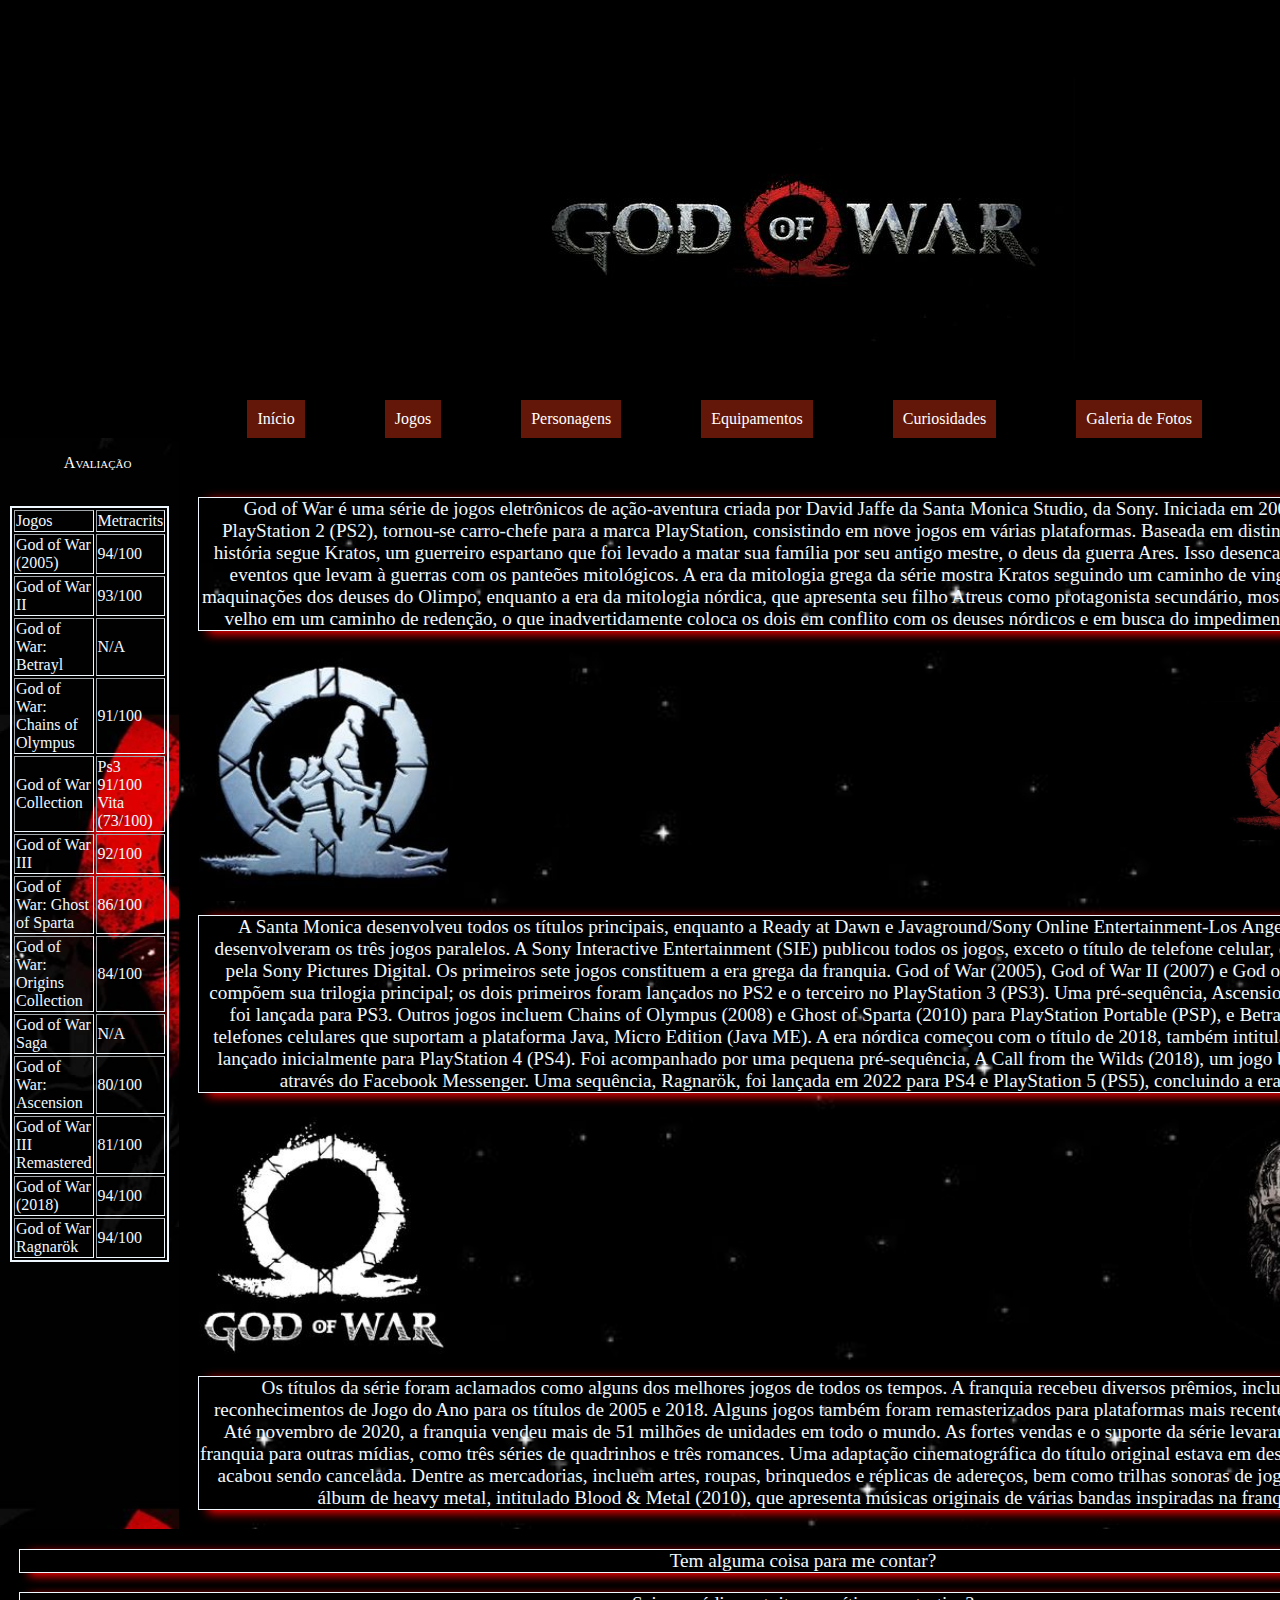
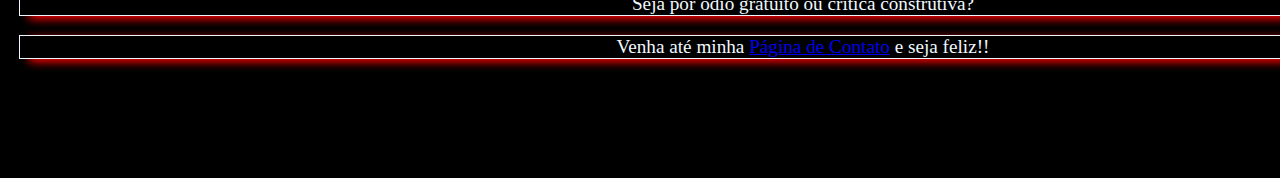
<file: Trampinprog/index.html>
<!DOCTYPE html>
<html lang="en">
<head>
    <meta charset="UTF-8">
    <meta http-equiv="X-UA-Compatible" content="IE=edge">
    <meta name="viewport" content="width=device-width, initial-scale=1.0">
    <title>Inicio</title>
    <link rel="stylesheet" href="estileta.css">
</head>
<body>
    <div class="telas">
        <div id="topo">
            <h1 id="titulo">God of War:</h1>
            <h3 id="titulo">Apenas a melhor franquia de jogos.</h3>
            <br>
            <br>
            <br><br><br>
        <div id="menuu">

            <a class="menu" href="index.html"> Início</a>
            <a class="menu" href="jogos.html"> Jogos </a>
            <a class="menu" href="Personagens.html"> Personagens </a>
            <a class="menu" href="Equipamentos.html"> Equipamentos</a>
            <a class="menu" href="Curiosidades.html"> Curiosidades</a>
            <a class="menu" href="galeria_fotos.html"> Galeria de Fotos</a>
            <a class="menu" href="Pagina_de_Contato.html"> Página de Contato</a>
        </div>
           
            
        </div>      
        <div id="meio">
            
            <h3 id="titulo"> Um pouco sobre toda a criação desta magnífica franquia</h3>
            
            <p class="linguica">God of War é uma série de jogos eletrônicos de ação-aventura criada por David Jaffe da Santa Monica Studio, da Sony. Iniciada em 2005 no console PlayStation 2 (PS2), tornou-se carro-chefe para a marca PlayStation, consistindo em nove jogos em várias plataformas. Baseada em distintas mitologias, a história segue Kratos, um guerreiro espartano que foi levado a matar sua família por seu antigo mestre, o deus da guerra Ares. Isso desencadeia uma série de eventos que levam à guerras com os panteões mitológicos. A era da mitologia grega da série mostra Kratos seguindo um caminho de vingança devido às maquinações dos deuses do Olimpo, enquanto a era da mitologia nórdica, que apresenta seu filho Atreus como protagonista secundário, mostra um Kratos mais velho em um caminho de redenção, o que inadvertidamente coloca os dois em conflito com os deuses nórdicos e em busca do impedimento do Ragnarök.</p>
            
            <div id="img1"></div>
            <div id="img2"></div>
            
            <p class="linguica">A Santa Monica desenvolveu todos os títulos principais, enquanto a Ready at Dawn e Javaground/Sony Online Entertainment-Los Angeles (SOE-LA) desenvolveram os três jogos paralelos. A Sony Interactive Entertainment (SIE) publicou todos os jogos, exceto o título de telefone celular, que foi publicado pela Sony Pictures Digital. Os primeiros sete jogos constituem a era grega da franquia. God of War (2005), God of War II (2007) e God of War III (2010) compõem sua trilogia principal; os dois primeiros foram lançados no PS2 e o terceiro no PlayStation 3 (PS3). Uma pré-sequência, Ascension (2013), também foi lançada para PS3. Outros jogos incluem Chains of Olympus (2008) e Ghost of Sparta (2010) para PlayStation Portable (PSP), e Betrayal (2007) para telefones celulares que suportam a plataforma Java, Micro Edition (Java ME). A era nórdica começou com o título de 2018, também intitulado God of War e lançado inicialmente para PlayStation 4 (PS4). Foi acompanhado por uma pequena pré-sequência, A Call from the Wilds (2018), um jogo baseado em texto através do Facebook Messenger. Uma sequência, Ragnarök, foi lançada em 2022 para PS4 e PlayStation 5 (PS5), concluindo a era nórdica.</p>
            
            <div id="img3"></div>
            <div id="img4"></div>
            
            <p class="linguica"> Os títulos da série foram aclamados como alguns dos melhores jogos de todos os tempos. A franquia recebeu diversos prêmios, incluindo vários reconhecimentos de Jogo do Ano para os títulos de 2005 e 2018. Alguns jogos também foram remasterizados para plataformas mais recentes da PlayStation. Até novembro de 2020, a franquia vendeu mais de 51 milhões de unidades em todo o mundo. As fortes vendas e o suporte da série levaram à expansão da franquia para outras mídias, como três séries de quadrinhos e três romances. Uma adaptação cinematográfica do título original estava em desenvolvimento, mas acabou sendo cancelada. Dentre as mercadorias, incluem artes, roupas, brinquedos e réplicas de adereços, bem como trilhas sonoras de jogos, incluindo um álbum de heavy metal, intitulado Blood & Metal (2010), que apresenta músicas originais de várias bandas inspiradas na franquia.</p>
            
            
        
        </div>
        <div id="partedir">
            <br>
            <p id="loremfoda"> Gênero do Jogo: Ação e Aventura, Hack and slash </p>
            <p id="loremfoda"> Desenvolvedoras: Santa Monica Studio</p>
            <p id="loremfoda"> Publicadoras: Sony Interactive Entertainment</p>
            <p id="loremfoda"> Criadores: David Jaffe</p>
            <p id="loremfoda"> Plataforma de Origem: PlayStation 2</p>
            <p id="loremfoda"> Primeiro título:<a href="gow1.html"> God Of War (2005)</a> </p>
            <p id="loremfoda"> Último Título: <a href="godragnarok.html">God of War Rägnarok (2022)</a></p>
            
        
        </div>
        <div id="parteesq">
            <p class="linguicaj"> Avaliação </p>
            <br>
            <table border="2px" widht="100px">
                <tr>
                    <td>Jogos</td>
                    <td>Metracrits</td>
                </tr>
                <tr>
                    <td>God of War (2005)</td>
                    <td>94/100</td>
                </tr>
                
                <tr>
                    <td>God of War II</td>
                    <td>93/100</td>
                </tr>
                <tr>
                    <td>God of War: Betrayl</td>
                    <td>N/A</td>
                </tr>
                <tr>
                    <td>God of War: Chains of Olympus</td>
                    <td>91/100</td>
                </tr>
                <tr>
                    <td>God of War Collection</td>
                    <td>Ps3 91/100 <br> Vita (73/100) </td>
                    
                </tr>
                <tr>
                    <td>God of War III</td>
                    <td>92/100</td>
                </tr>
                <tr>
                    <td>God of War: Ghost of Sparta</td>
                    <td>86/100</td>

                </tr>
                <tr>
                    <td>God of War: Origins Collection</td>
                    <td>84/100</td>

                </tr>
                <tr>
                    <td>God of War Saga</td>
                    <td>N/A</td>
                </tr>
                <tr>
                    <td>God of War: Ascension</td>
                    <td>80/100</td>

                </tr>
                <tr>
                    <td>God of War III Remastered</td>
                    <td>81/100</td>
                </tr>
                <tr>
                    <td>God of War (2018)</td>
                    <td>94/100</td>
                </tr>
                <tr>
                    <td>God of War Ragnarök</td>
                    <td>94/100</td>
                </tr>
                
                
                
            </table>
            
        </div>
        <div id="rodape">
            <p class="linguica">Tem alguma coisa para me contar? </p>
            <p class="linguica"> Seja por ódio gratuito ou crítica construtiva?</p>
            <p class="linguica"> Venha até minha <a href="Pagina_de_Contato.html"> Página de Contato</a> e seja feliz!!</p>
            
        </div>


















    </div>
    
</body>
</html>
</file>
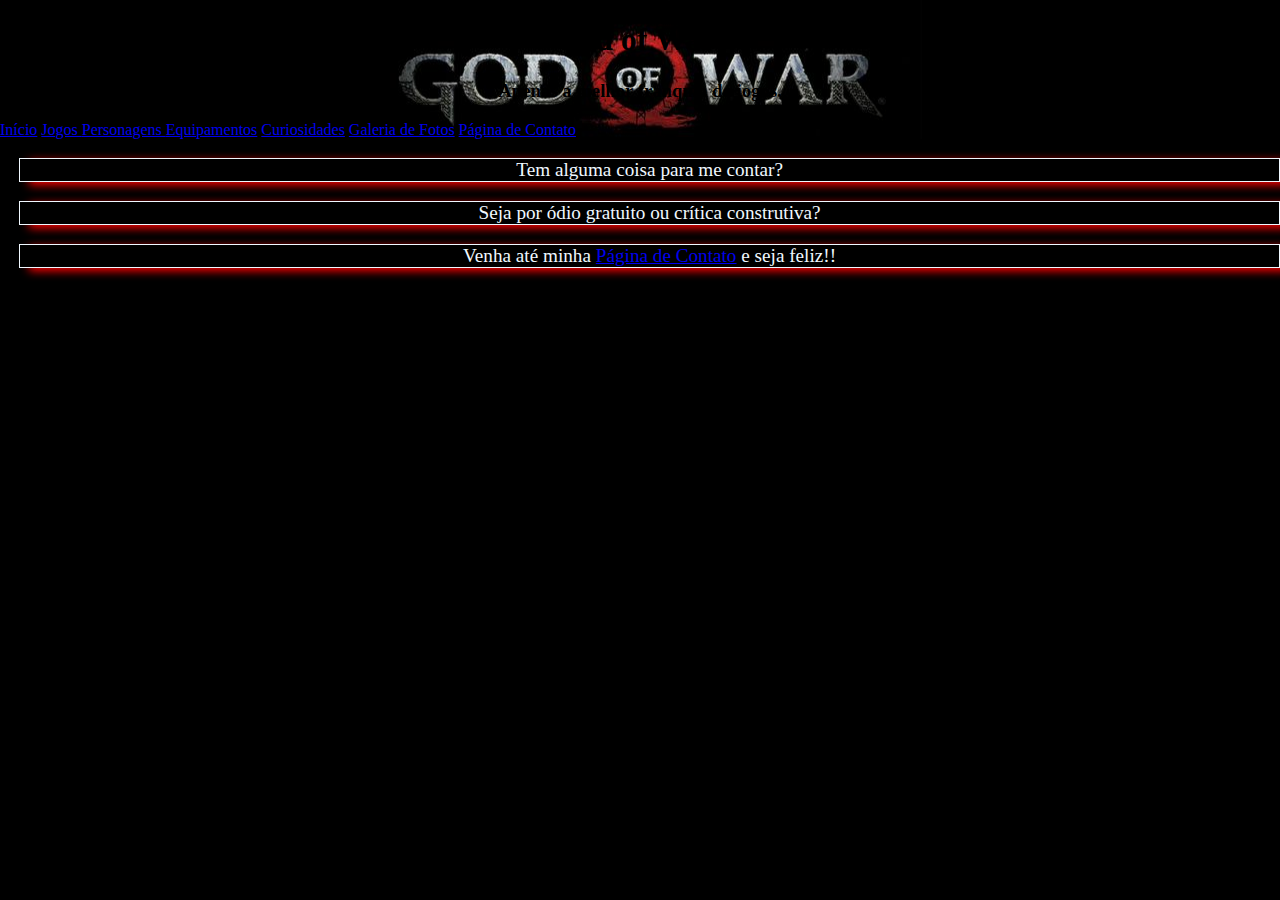
<file: Trampinprog/Curiosidades.html>
<!DOCTYPE html>
<html lang="en">
<head>
    <meta charset="UTF-8">
    <meta http-equiv="X-UA-Compatible" content="IE=edge">
    <meta name="viewport" content="width=device-width, initial-scale=1.0">
    <title>Jogos da Franquia</title>
    <link rel="stylesheet" href="estileta.css">
</head>
<body>
    <div class="telas">
        <div id="topo">
            <h1 align="center">God of War:</h1>
            <h3 align="center">Apenas a melhor franquia de jogos.</h3>
            <a id="menu" href="index.html"> Início</a>
            <a id="menu" href="jogos.html"> Jogos </a>
            <a id="menu" href="Personagens.html"> Personagens </a>
            <a id="menu" href="Equipamentos.html"> Equipamentos</a>
            <a id="menu" href="Curiosidades.html"> Curiosidades</a>
            <a id="menu" href="galeria_fotos.html"> Galeria de Fotos</a>
            <a id="menu" href="Pagina_de_Contato.html"> Página de Contato</a>
        
        </div>      
        <div id="meio">
            
        
        </div>
        <div id="partedir">
                        
        
        </div>
        <div id="parteesq">
            
        </div>
        <div id="rodape">
            <p class="linguica">Tem alguma coisa para me contar? </p>
            <p class="linguica"> Seja por ódio gratuito ou crítica construtiva?</p>
            <p class="linguica"> Venha até minha <a href="Pagina_de_Contato.html"> Página de Contato</a> e seja feliz!!</p>
            
        </div>


















    </div>
    
</body>
</html>
</file>
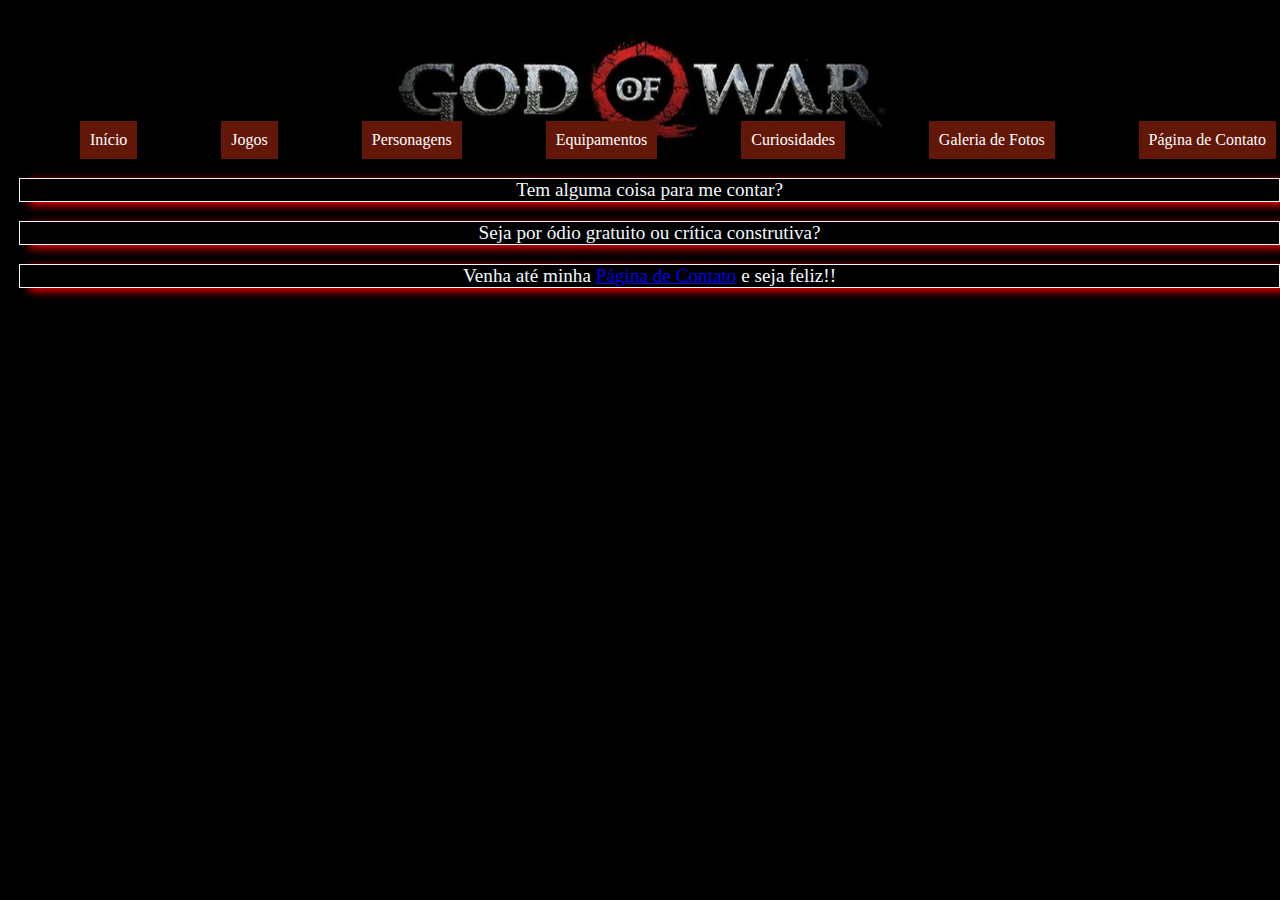
<file: Trampinprog/Enredo.html>
<!DOCTYPE html>
<html lang="en">
<head>
    <meta charset="UTF-8">
    <meta http-equiv="X-UA-Compatible" content="IE=edge">
    <meta name="viewport" content="width=device-width, initial-scale=1.0">
    <title>Jogos da Franquia</title>
    <link rel="stylesheet" href="estileta.css">
</head>
<body>
    <div class="telas">
        <div id="topo">
            <h1 id="titulo">God of War:</h1>
            <h3 id="titulo">Apenas a melhor franquia de jogos.</h3>
            <a class="menu" href="index.html"> Início</a>
            <a class="menu" href="jogos.html"> Jogos </a>
            <a class="menu" href="Personagens.html"> Personagens </a>
            <a class="menu" href="Equipamentos.html"> Equipamentos</a>
            <a class="menu" href="Curiosidades.html"> Curiosidades</a>
            <a class="menu" href="galeria_fotos.html"> Galeria de Fotos</a>
            <a class="menu" href="Pagina_de_Contato.html"> Página de Contato</a>
        
        </div>      
        <div id="meio">
            
        
        </div>
        <div id="partedir">
                        
        
        </div>
        <div id="parteesq">
            
        </div>
        <div id="rodape">
            <p class="linguica">Tem alguma coisa para me contar? </p>
            <p class="linguica"> Seja por ódio gratuito ou crítica construtiva?</p>
            <p class="linguica"> Venha até minha <a href="Pagina_de_Contato.html"> Página de Contato</a> e seja feliz!!</p>
            
        </div>


















    </div>
    
</body>
</html>
</file>
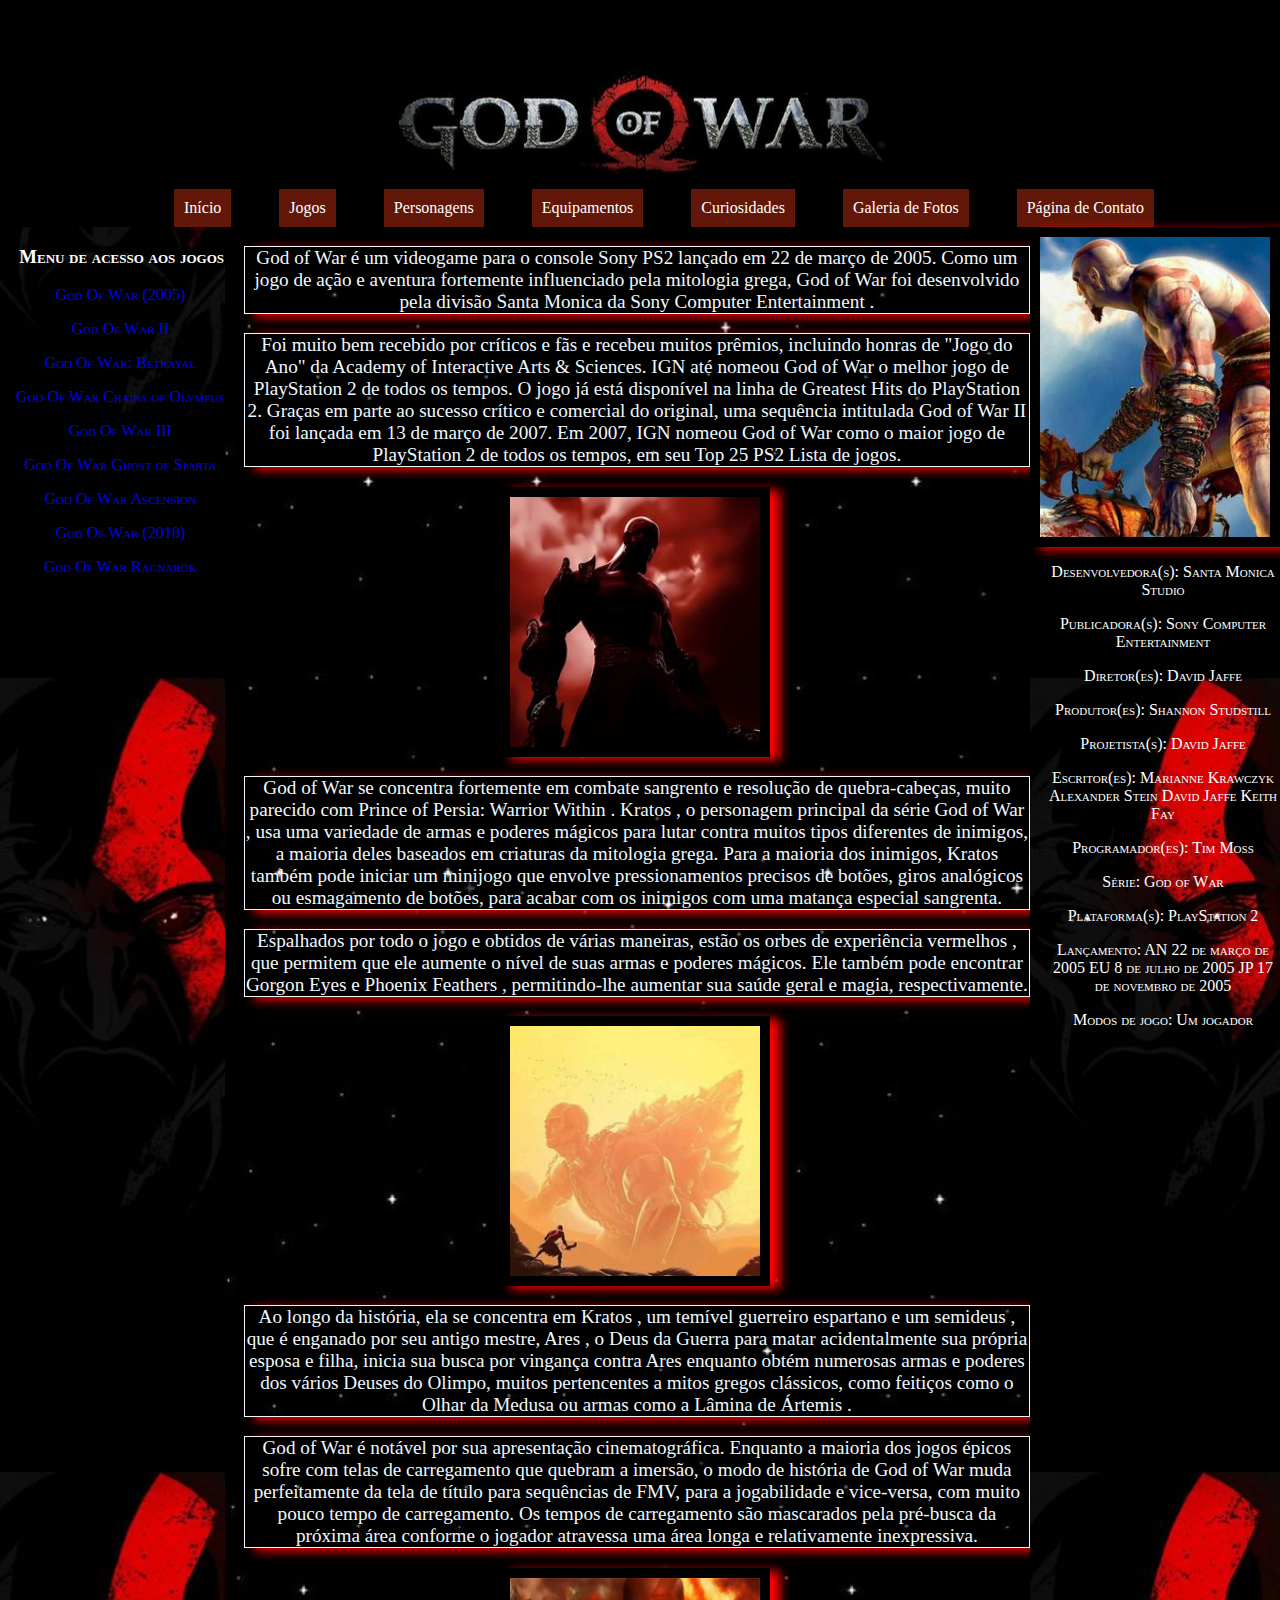
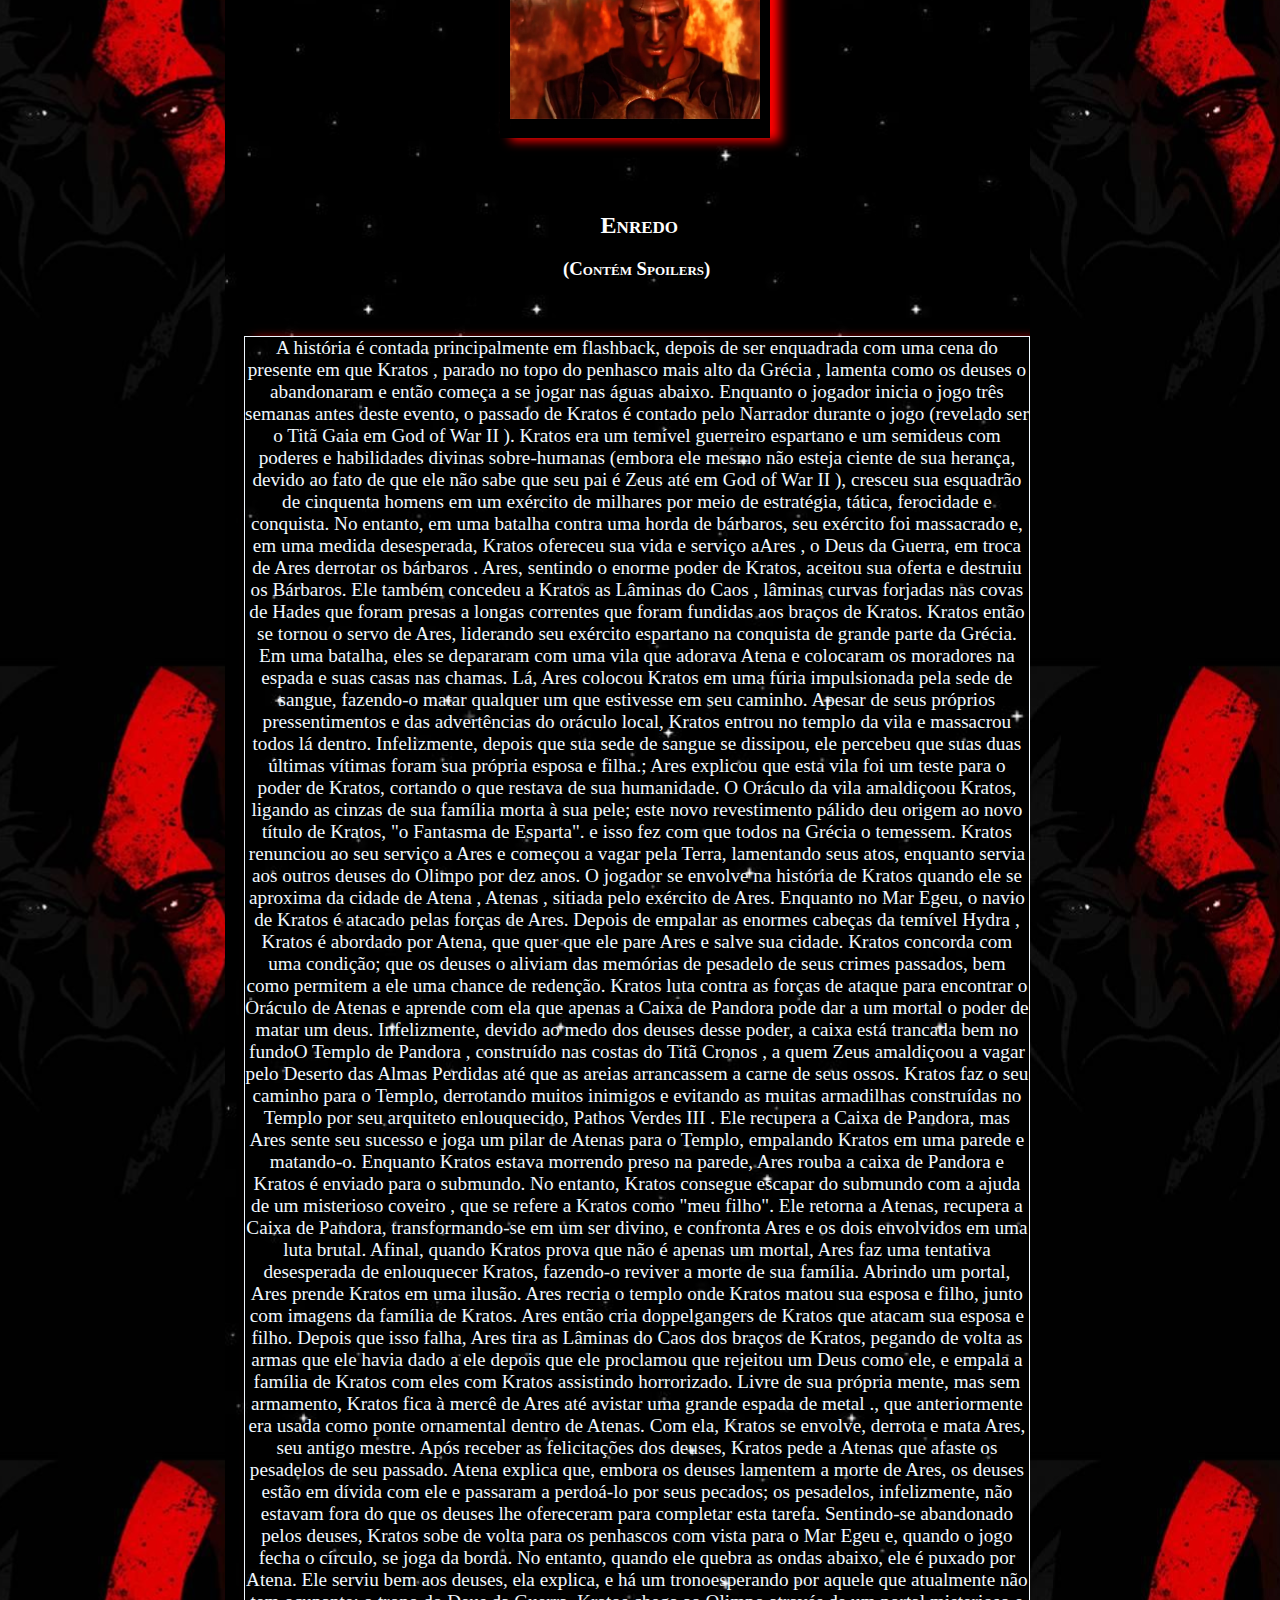
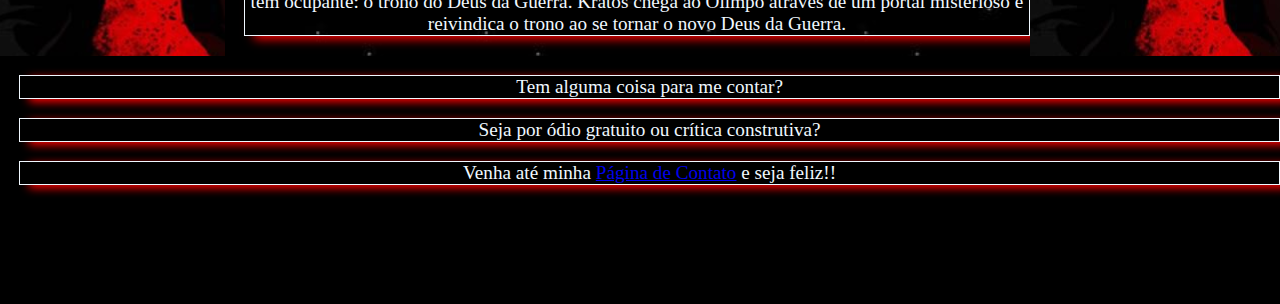
<file: Trampinprog/gow1.html>
<!DOCTYPE html>
<html lang="en">
<head>
    <meta charset="UTF-8">
    <meta http-equiv="X-UA-Compatible" content="IE=edge">
    <meta name="viewport" content="width=device-width, initial-scale=1.0">
    <title>God of War (2005)</title>
    <link rel="stylesheet" href="estileta.css">
    <link rel="stylesheet" href="gows.css">
</head>
<body>
    <div class="telas">
        <div id="topo">
            <!-- <h1 class="linguicaj">God of War (2005)</h1> -->
            <div id="menuu">
            <a class="menu" href="index.html"> Início</a>
            <a class="menu" href="jogos.html"> Jogos </a>
            <a class="menu" href="Personagens.html"> Personagens </a>
            <a class="menu" href="Equipamentos.html"> Equipamentos</a>
            <a class="menu" href="Curiosidades.html"> Curiosidades</a>
            <a class="menu" href="galeria_fotos.html"> Galeria de Fotos</a>
            <a class="menu" href="Pagina_de_Contato.html"> Página de Contato</a>
        </div>

        </div>
        <div id="meio">
            <p class="linguica">God of War é um videogame para o console Sony PS2 lançado em 22 de março de 2005. Como um jogo de ação e aventura fortemente influenciado pela mitologia grega, God of War foi desenvolvido pela divisão Santa Monica da Sony Computer Entertainment .</p>
            <p class="linguica">Foi muito bem recebido por críticos e fãs e recebeu muitos prêmios, incluindo honras de "Jogo do Ano" da Academy of Interactive Arts & Sciences. IGN até nomeou God of War o melhor jogo de PlayStation 2 de todos os tempos. O jogo já está disponível na linha de Greatest Hits do PlayStation 2. Graças em parte ao sucesso crítico e comercial do original, uma sequência intitulada God of War II  foi lançada em 13 de março de 2007. Em 2007, IGN nomeou God of War como o maior jogo de PlayStation 2 de todos os tempos, em seu Top 25 PS2 Lista de jogos.</p>
            <div id="foto2"></div>
            
            <p class="linguica">God of War se concentra fortemente em combate sangrento e resolução de quebra-cabeças, muito parecido com Prince of Persia: Warrior Within . Kratos , o personagem principal da série God of War , usa uma variedade de armas e poderes mágicos para lutar contra muitos tipos diferentes de inimigos, a maioria deles baseados em criaturas da mitologia grega. Para a maioria dos inimigos, Kratos também pode iniciar um minijogo que envolve pressionamentos precisos de botões, giros analógicos ou esmagamento de botões, para acabar com os inimigos com uma matança especial sangrenta.</p>
            <p class="linguica">Espalhados por todo o jogo e obtidos de várias maneiras, estão os orbes de experiência vermelhos , que permitem que ele aumente o nível de suas armas e poderes mágicos. Ele também pode encontrar Gorgon Eyes e Phoenix Feathers , permitindo-lhe aumentar sua saúde geral e magia, respectivamente.</p>
            <div id="foto3"></div>
            
            <p class="linguica">Ao longo da história, ela se concentra em Kratos , um temível guerreiro espartano e um semideus , que é enganado por seu antigo mestre, Ares , o Deus da Guerra para matar acidentalmente sua própria esposa e filha, inicia sua busca por vingança contra Ares enquanto obtém numerosas armas e poderes dos vários Deuses do Olimpo, muitos pertencentes a mitos gregos clássicos, como feitiços como o Olhar da Medusa ou armas como a Lâmina de Ártemis .</p>
            <p class="linguica">God of War é notável por sua apresentação cinematográfica. Enquanto a maioria dos jogos épicos sofre com telas de carregamento que quebram a imersão, o modo de história de God of War muda perfeitamente da tela de título para sequências de FMV, para a jogabilidade e vice-versa, com muito pouco tempo de carregamento. Os tempos de carregamento são mascarados pela pré-busca da próxima área conforme o jogador atravessa uma área longa e relativamente inexpressiva.</p>
            <div id="foto4"></div>
            <br><br><br>
            <h2 class="linguicaj">Enredo</h2>
            <h3 class="linguicaj">(Contém Spoilers) </h3>
            
            <br>
            <p class="linguica">A história é contada principalmente em flashback, depois de ser enquadrada com uma cena do presente em que Kratos , parado no topo do penhasco mais alto da Grécia , lamenta como os deuses o abandonaram e então começa a se jogar nas águas abaixo.

                Enquanto o jogador inicia o jogo três semanas antes deste evento, o passado de Kratos é contado pelo Narrador durante o jogo (revelado ser o Titã Gaia em God of War II ). Kratos era um temível guerreiro espartano e um semideus com poderes e habilidades divinas sobre-humanas (embora ele mesmo não esteja ciente de sua herança, devido ao fato de que ele não sabe que seu pai é Zeus até em God of War II ), cresceu sua esquadrão de cinquenta homens em um exército de milhares por meio de estratégia, tática, ferocidade e conquista. No entanto, em uma batalha contra uma horda de bárbaros, seu exército foi massacrado e, em uma medida desesperada, Kratos ofereceu sua vida e serviço aAres , o Deus da Guerra, em troca de Ares derrotar os bárbaros . Ares, sentindo o enorme poder de Kratos, aceitou sua oferta e destruiu os Bárbaros. Ele também concedeu a Kratos as Lâminas do Caos , lâminas curvas forjadas nas covas de Hades que foram presas a longas correntes que foram fundidas aos braços de Kratos.
                
                Kratos então se tornou o servo de Ares, liderando seu exército espartano na conquista de grande parte da Grécia. Em uma batalha, eles se depararam com uma vila que adorava Atena e colocaram os moradores na espada e suas casas nas chamas. Lá, Ares colocou Kratos em uma fúria impulsionada pela sede de sangue, fazendo-o matar qualquer um que estivesse em seu caminho. Apesar de seus próprios pressentimentos e das advertências do oráculo local, Kratos entrou no templo da vila e massacrou todos lá dentro. Infelizmente, depois que sua sede de sangue se dissipou, ele percebeu que suas duas últimas vítimas foram sua própria esposa e filha.; Ares explicou que esta vila foi um teste para o poder de Kratos, cortando o que restava de sua humanidade. O Oráculo da vila amaldiçoou Kratos, ligando as cinzas de sua família morta à sua pele; este novo revestimento pálido deu origem ao novo título de Kratos, "o Fantasma de Esparta". e isso fez com que todos na Grécia o temessem. Kratos renunciou ao seu serviço a Ares e começou a vagar pela Terra, lamentando seus atos, enquanto servia aos outros deuses do Olimpo por dez anos.
                
                O jogador se envolve na história de Kratos quando ele se aproxima da cidade de Atena , Atenas , sitiada pelo exército de Ares. Enquanto no Mar Egeu, o navio de Kratos é atacado pelas forças de Ares. Depois de empalar as enormes cabeças da temível Hydra , Kratos é abordado por Atena, que quer que ele pare Ares e salve sua cidade. Kratos concorda com uma condição; que os deuses o aliviam das memórias de pesadelo de seus crimes passados, bem como permitem a ele uma chance de redenção. Kratos luta contra as forças de ataque para encontrar o Oráculo de Atenas e aprende com ela que apenas a Caixa de Pandora pode dar a um mortal o poder de matar um deus. Infelizmente, devido ao medo dos deuses desse poder, a caixa está trancada bem no fundoO Templo de Pandora , construído nas costas do Titã Cronos , a quem Zeus amaldiçoou a vagar pelo Deserto das Almas Perdidas até que as areias arrancassem a carne de seus ossos.
                
                Kratos faz o seu caminho para o Templo, derrotando muitos inimigos e evitando as muitas armadilhas construídas no Templo por seu arquiteto enlouquecido, Pathos Verdes III . Ele recupera a Caixa de Pandora, mas Ares sente seu sucesso e joga um pilar de Atenas para o Templo, empalando Kratos em uma parede e matando-o. Enquanto Kratos estava morrendo preso na parede, Ares rouba a caixa de Pandora e Kratos é enviado para o submundo. No entanto, Kratos consegue escapar do submundo com a ajuda de um misterioso coveiro , que se refere a Kratos como "meu filho". Ele retorna a Atenas, recupera a Caixa de Pandora, transformando-se em um ser divino, e confronta Ares e os dois envolvidos em uma luta brutal.
                
                Afinal, quando Kratos prova que não é apenas um mortal, Ares faz uma tentativa desesperada de enlouquecer Kratos, fazendo-o reviver a morte de sua família. Abrindo um portal, Ares prende Kratos em uma ilusão. Ares recria o templo onde Kratos matou sua esposa e filho, junto com imagens da família de Kratos. Ares então cria doppelgangers de Kratos que atacam sua esposa e filho. Depois que isso falha, Ares tira as Lâminas do Caos dos braços de Kratos, pegando de volta as armas que ele havia dado a ele depois que ele proclamou que rejeitou um Deus como ele, e empala a família de Kratos com eles com Kratos assistindo horrorizado. Livre de sua própria mente, mas sem armamento, Kratos fica à mercê de Ares até avistar uma grande espada de metal ., que anteriormente era usada como ponte ornamental dentro de Atenas. Com ela, Kratos se envolve, derrota e mata Ares, seu antigo mestre.
                
                Após receber as felicitações dos deuses, Kratos pede a Atenas que afaste os pesadelos de seu passado. Atena explica que, embora os deuses lamentem a morte de Ares, os deuses estão em dívida com ele e passaram a perdoá-lo por seus pecados; os pesadelos, infelizmente, não estavam fora do que os deuses lhe ofereceram para completar esta tarefa. Sentindo-se abandonado pelos deuses, Kratos sobe de volta para os penhascos com vista para o Mar Egeu e, quando o jogo fecha o círculo, se joga da borda. No entanto, quando ele quebra as ondas abaixo, ele é puxado por Atena. Ele serviu bem aos deuses, ela explica, e há um tronoesperando por aquele que atualmente não tem ocupante: o trono do Deus da Guerra. Kratos chega ao Olimpo através de um portal misterioso e reivindica o trono ao se tornar o novo Deus da Guerra.</p>
        </div>
        <div id="parteesq">
            <h3 class="linguicaj">Menu de acesso aos jogos</h3>
            <p class="linguicaj"><a href="gow1.html"> God Of War (2005)</a></p>
            <p class="linguicaj"><a href="gow2.html"> God Of War II</a></p>
            <p class="linguicaj"><a href="gowbetrayal.html"> God Of War: Betrayal</a></p>
            <p class="linguicaj"><a href="gowchains.html"> God Of War Chains of Olympus</a> </p>
            <p class="linguicaj"><a href="gow3.html"> God Of War III</a></p>
            <p class="linguicaj"><a href="gowghost.html"> God Of War Ghost of Sparta</a></p>
            <p class="linguicaj"><a href="gowascension.html"> God Of War Ascension</a></p>            <p class="linguicaj"><a href="gow2018.html"> God Of War (2018)</a></p>
            <p class="linguicaj"><a href="gowragnar.html"> God Of War Ragnarök</a> </p>


        </div>
        <div id="partedir">
            
            
            <div id="foto1"></div>
            <p class="linguicaj">Desenvolvedora(s):	Santa Monica Studio</p>
            <p class="linguicaj">Publicadora(s):	Sony Computer Entertainment</p>
            <p class="linguicaj">Diretor(es):	David Jaffe</p>
            <p class="linguicaj">Produtor(es):	Shannon Studstill</p>
            <p class="linguicaj">Projetista(s):	David Jaffe</p>
            <p class="linguicaj">Escritor(es):	Marianne Krawczyk
                Alexander Stein
                David Jaffe
                Keith Fay</p>
            <p class="linguicaj">Programador(es):	Tim Moss</p>
            <p class="linguicaj">Série:	God of War</p>
            <p class="linguicaj">Plataforma(s):	PlayStation 2</p>
            <p class="linguicaj">Lançamento:	
                AN 22 de março de 2005
                EU 8 de julho de 2005
                JP 17 de novembro de 2005</p>
            <p class="linguicaj">Modos de jogo:	Um jogador</p>
            <p class="linguicaj"></p>
            <p class="linguicaj"></p>
            <p class="linguicaj"></p>
            <p class="linguicaj"></p>
            <p class="linguicaj"></p>
        </div>
        <div id="rodape">
            <p class="linguica">Tem alguma coisa para me contar? </p>
            <p class="linguica"> Seja por ódio gratuito ou crítica construtiva?</p>
            <p class="linguica"> Venha até minha <a href="Pagina_de_Contato.html"> Página de Contato</a> e seja feliz!!</p>

        </div>
    </div>
    
</body>
</html>
</file>
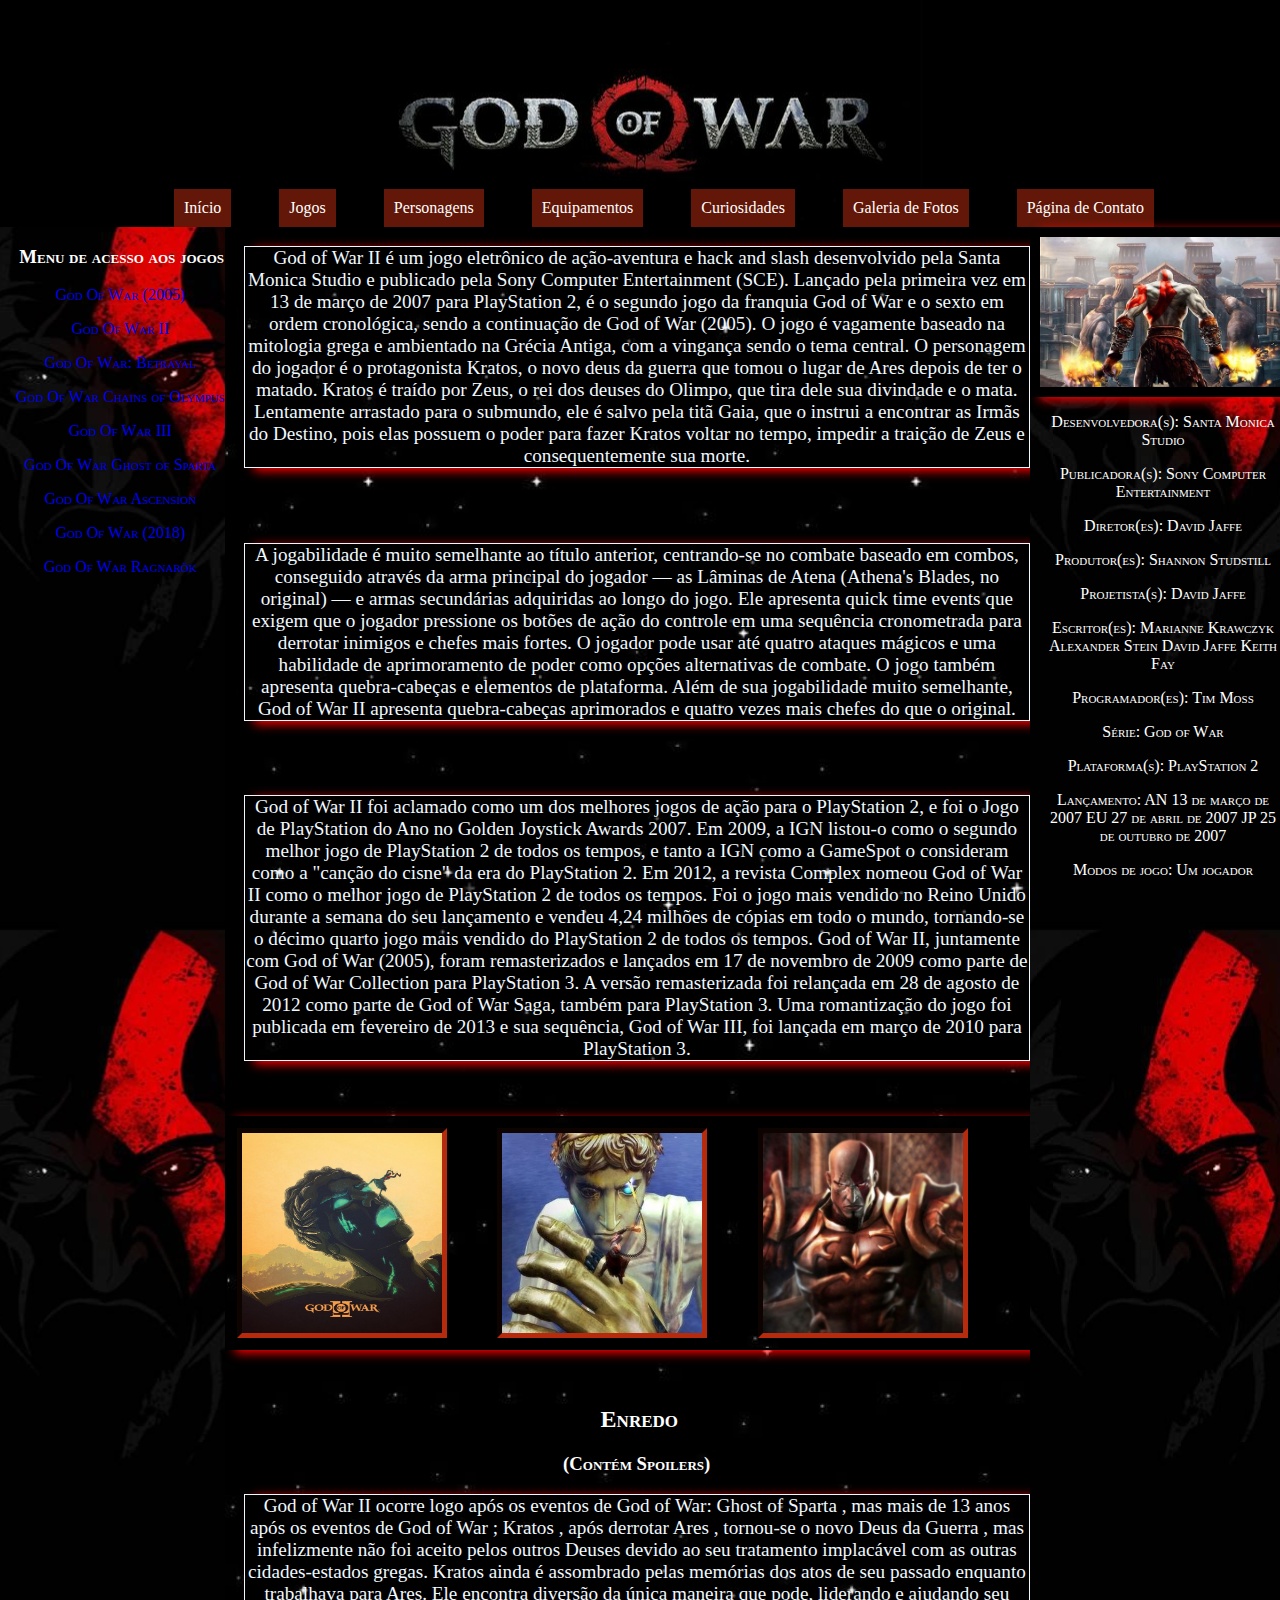
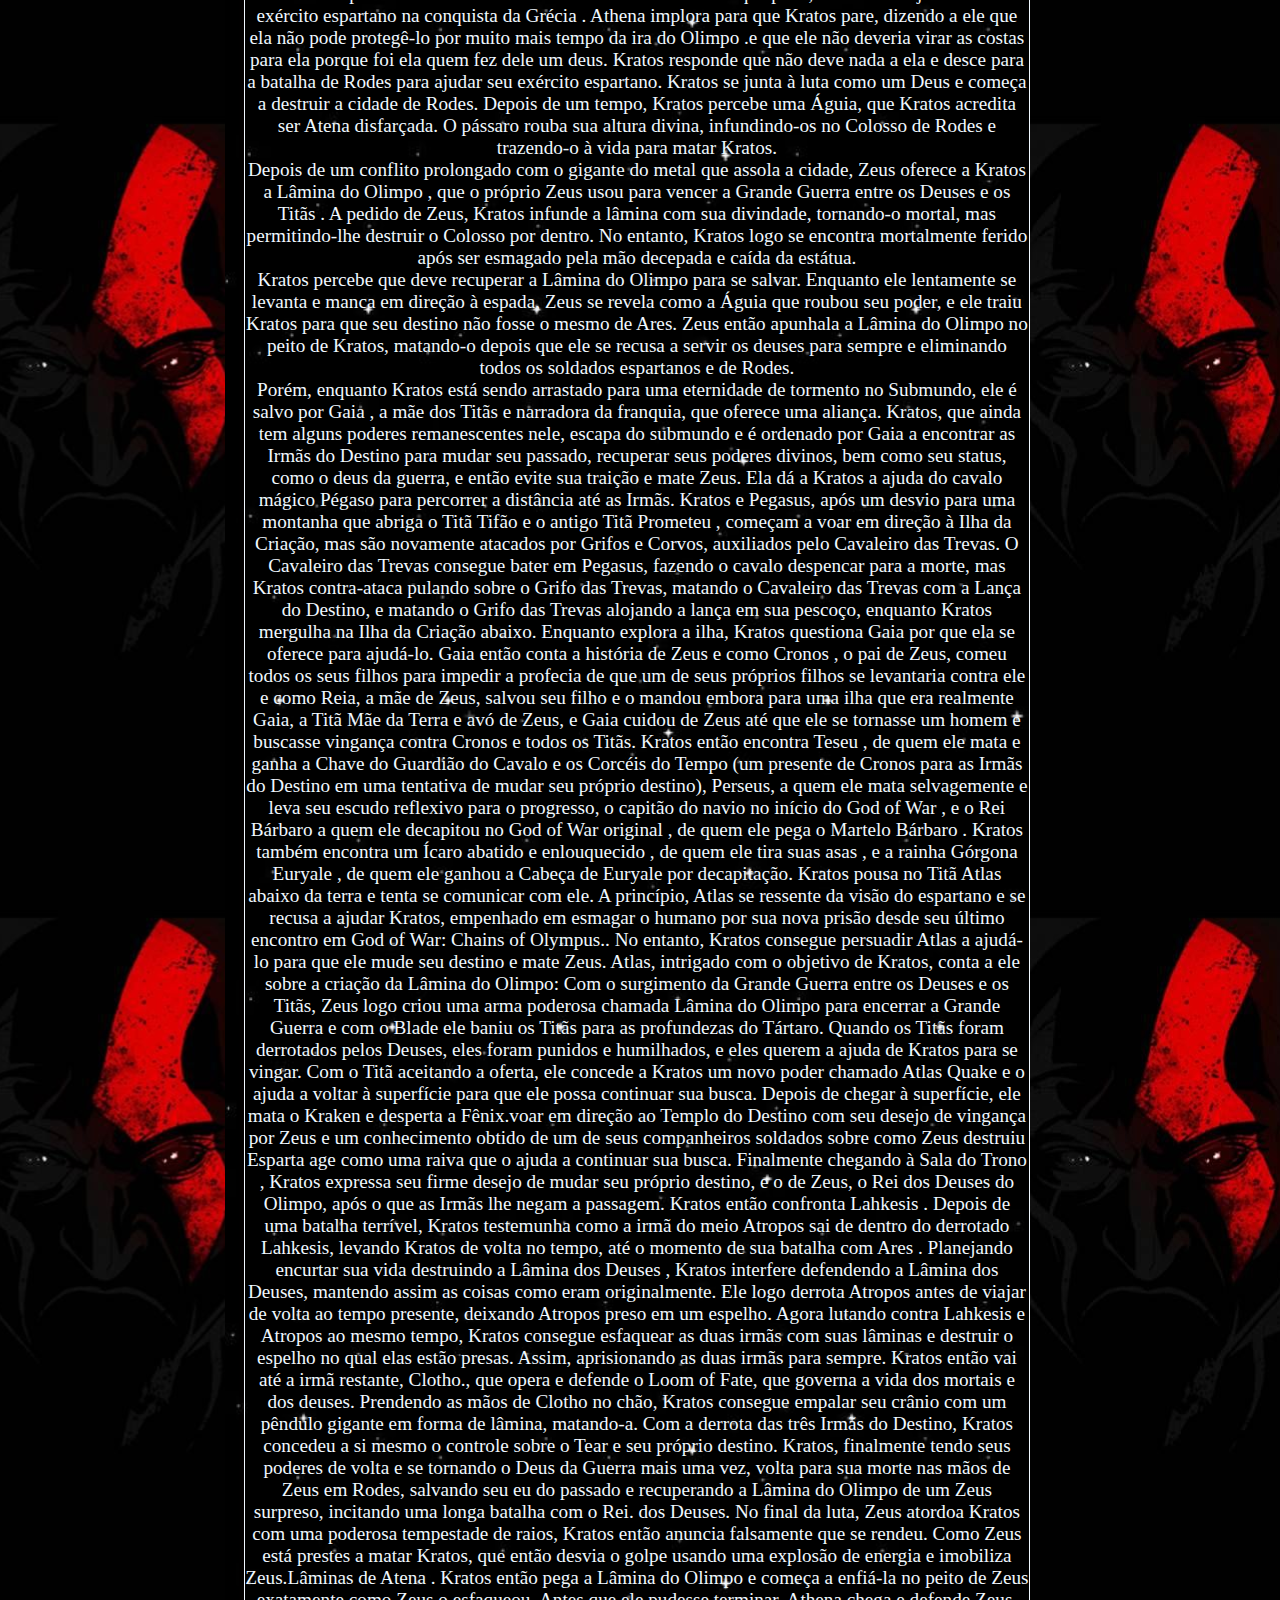
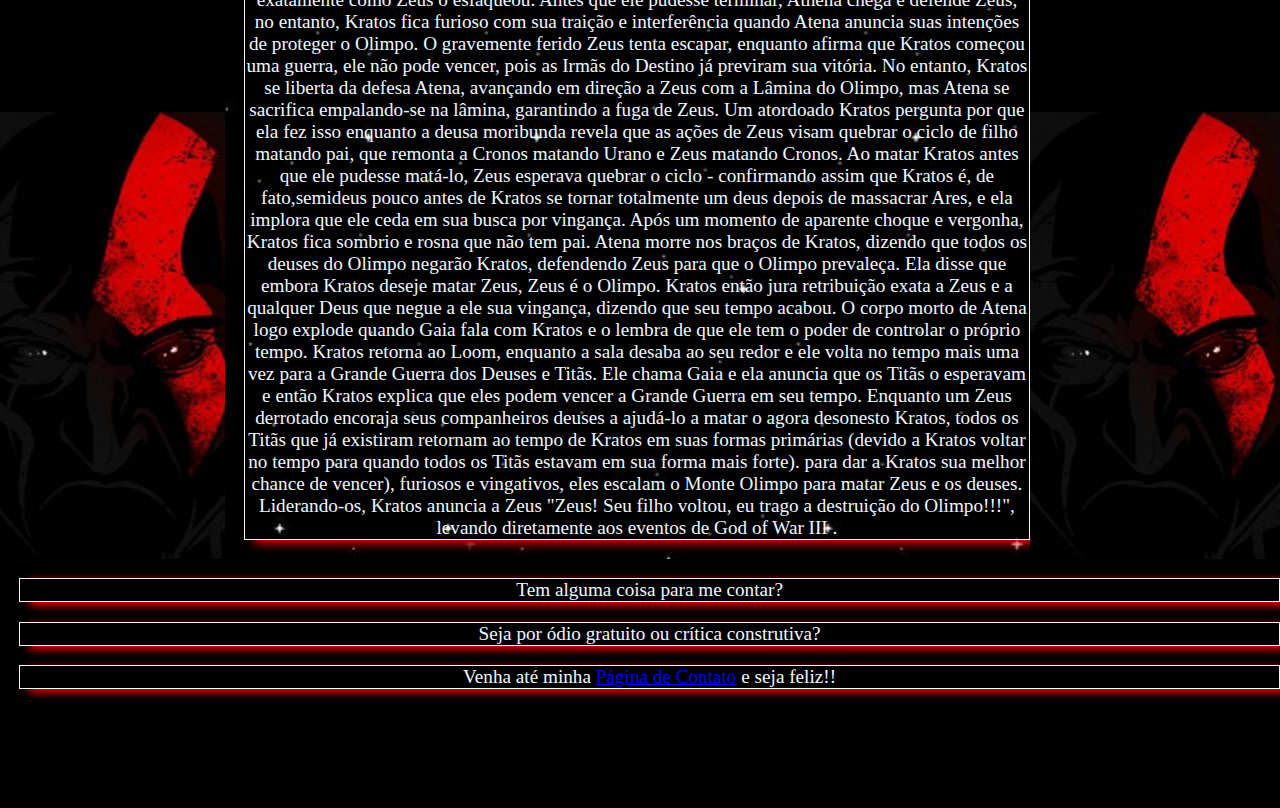
<file: Trampinprog/gow2.html>
<!DOCTYPE html>
<html lang="en">
<head>
    <meta charset="UTF-8">
    <meta http-equiv="X-UA-Compatible" content="IE=edge">
    <meta name="viewport" content="width=device-width, initial-scale=1.0">
    <title>God of War II</title>
    <link rel="stylesheet" href="estileta.css">
    <link rel="stylesheet" href="gows.css">
</head>
<body>
    <div class="telas">
        <div id="topo">
            <!-- <h1 class="linguicaj">God of War II</h1> -->
            <div id="menuu">
            <a class="menu" href="index.html"> Início</a>
            <a class="menu" href="jogos.html"> Jogos </a>
            <a class="menu" href="Personagens.html"> Personagens </a>
            <a class="menu" href="Equipamentos.html"> Equipamentos</a>
            <a class="menu" href="Curiosidades.html"> Curiosidades</a>
            <a class="menu" href="galeria_fotos.html"> Galeria de Fotos</a>
            <a class="menu" href="Pagina_de_Contato.html"> Página de Contato</a>
            </div>

        </div>
        <div id="meio">
            <p class="linguica">God of War II é um jogo eletrônico de ação-aventura e hack and slash desenvolvido pela Santa Monica Studio e publicado pela Sony Computer Entertainment (SCE). Lançado pela primeira vez em 13 de março de 2007 para PlayStation 2, é o segundo jogo da franquia God of War e o sexto em ordem cronológica, sendo a continuação de God of War (2005). O jogo é vagamente baseado na mitologia grega e ambientado na Grécia Antiga, com a vingança sendo o tema central. O personagem do jogador é o protagonista Kratos, o novo deus da guerra que tomou o lugar de Ares depois de ter o matado. Kratos é traído por Zeus, o rei dos deuses do Olimpo, que tira dele sua divindade e o mata. Lentamente arrastado para o submundo, ele é salvo pela titã Gaia, que o instrui a encontrar as Irmãs do Destino, pois elas possuem o poder para fazer Kratos voltar no tempo, impedir a traição de Zeus e consequentemente sua morte.</p>
            <br><br>
            <p class="linguica">A jogabilidade é muito semelhante ao título anterior, centrando-se no combate baseado em combos, conseguido através da arma principal do jogador — as Lâminas de Atena (Athena's Blades, no original) — e armas secundárias adquiridas ao longo do jogo. Ele apresenta quick time events que exigem que o jogador pressione os botões de ação do controle em uma sequência cronometrada para derrotar inimigos e chefes mais fortes. O jogador pode usar até quatro ataques mágicos e uma habilidade de aprimoramento de poder como opções alternativas de combate. O jogo também apresenta quebra-cabeças e elementos de plataforma. Além de sua jogabilidade muito semelhante, God of War II apresenta quebra-cabeças aprimorados e quatro vezes mais chefes do que o original.</p>
            <br><br>
            <p class="linguica">God of War II foi aclamado como um dos melhores jogos de ação para o PlayStation 2, e foi o Jogo de PlayStation do Ano no Golden Joystick Awards 2007. Em 2009, a IGN listou-o como o segundo melhor jogo de PlayStation 2 de todos os tempos, e tanto a IGN como a GameSpot o consideram como a "canção do cisne" da era do PlayStation 2. Em 2012, a revista Complex nomeou God of War II como o melhor jogo de PlayStation 2 de todos os tempos. Foi o jogo mais vendido no Reino Unido durante a semana do seu lançamento e vendeu 4,24 milhões de cópias em todo o mundo, tornando-se o décimo quarto jogo mais vendido do PlayStation 2 de todos os tempos. God of War II, juntamente com God of War (2005), foram remasterizados e lançados em 17 de novembro de 2009 como parte de God of War Collection para PlayStation 3. A versão remasterizada foi relançada em 28 de agosto de 2012 como parte de God of War Saga, também para PlayStation 3. Uma romantização do jogo foi publicada em fevereiro de 2013 e sua sequência, God of War III, foi lançada em março de 2010 para PlayStation 3.</p>
            <br>
            <br>
            
            <div id="gridfts">
                <img src="imagens/13.jpg">
                <img src="imagens/15.jpg">
                <img src="imagens/11.jpeg">
            </div>
            <br>
            <br>
            <h2 class="linguicaj">Enredo</h2>
            <h3 class="linguicaj">(Contém Spoilers) </h3>
            <p class="linguica">God of War II ocorre logo após os eventos de God of War: Ghost of Sparta , mas mais de 13 anos após os eventos de God of War ; Kratos , após derrotar Ares , tornou-se o novo Deus da Guerra , mas infelizmente não foi aceito pelos outros Deuses devido ao seu tratamento implacável com as outras cidades-estados gregas. Kratos ainda é assombrado pelas memórias dos atos de seu passado enquanto trabalhava para Ares. Ele encontra diversão da única maneira que pode, liderando e ajudando seu exército espartano na conquista da Grécia . Athena implora para que Kratos pare, dizendo a ele que ela não pode protegê-lo por muito mais tempo da ira do Olimpo .e que ele não deveria virar as costas para ela porque foi ela quem fez dele um deus. Kratos responde que não deve nada a ela e desce para a batalha de Rodes para ajudar seu exército espartano.

                Kratos se junta à luta como um Deus e começa a destruir a cidade de Rodes. Depois de um tempo, Kratos percebe uma Águia, que Kratos acredita ser Atena disfarçada. O pássaro rouba sua altura divina, infundindo-os no Colosso de Rodes e trazendo-o à vida para matar Kratos.
                <br>
                Depois de um conflito prolongado com o gigante do metal que assola a cidade, Zeus oferece a Kratos a Lâmina do Olimpo , que o próprio Zeus usou para vencer a Grande Guerra entre os Deuses e os Titãs . A pedido de Zeus, Kratos infunde a lâmina com sua divindade, tornando-o mortal, mas permitindo-lhe destruir o Colosso por dentro. No entanto, Kratos logo se encontra mortalmente ferido após ser esmagado pela mão decepada e caída da estátua.
                <br>
                Kratos percebe que deve recuperar a Lâmina do Olimpo para se salvar. Enquanto ele lentamente se levanta e manca em direção à espada, Zeus se revela como a Águia que roubou seu poder, e ele traiu Kratos para que seu destino não fosse o mesmo de Ares. Zeus então apunhala a Lâmina do Olimpo no peito de Kratos, matando-o depois que ele se recusa a servir os deuses para sempre e eliminando todos os soldados espartanos e de Rodes.
                <br>
                Porém, enquanto Kratos está sendo arrastado para uma eternidade de tormento no Submundo, ele é salvo por Gaia , a mãe dos Titãs e narradora da franquia, que oferece uma aliança. Kratos, que ainda tem alguns poderes remanescentes nele, escapa do submundo e é ordenado por Gaia a encontrar as Irmãs do Destino para mudar seu passado, recuperar seus poderes divinos, bem como seu status, como o deus da guerra, e então evite sua traição e mate Zeus. Ela dá a Kratos a ajuda do cavalo mágico Pégaso para percorrer a distância até as Irmãs.
                
                Kratos e Pegasus, após um desvio para uma montanha que abriga o Titã Tifão e o antigo Titã Prometeu , começam a voar em direção à Ilha da Criação, mas são novamente atacados por Grifos e Corvos, auxiliados pelo Cavaleiro das Trevas. O Cavaleiro das Trevas consegue bater em Pegasus, fazendo o cavalo despencar para a morte, mas Kratos contra-ataca pulando sobre o Grifo das Trevas, matando o Cavaleiro das Trevas com a Lança do Destino, e matando o Grifo das Trevas alojando a lança em sua pescoço, enquanto Kratos mergulha na Ilha da Criação abaixo.
                
                Enquanto explora a ilha, Kratos questiona Gaia por que ela se oferece para ajudá-lo. Gaia então conta a história de Zeus e como Cronos , o pai de Zeus, comeu todos os seus filhos para impedir a profecia de que um de seus próprios filhos se levantaria contra ele e como Reia, a mãe de Zeus, salvou seu filho e o mandou embora para uma ilha que era realmente Gaia, a Titã Mãe da Terra e avó de Zeus, e Gaia cuidou de Zeus até que ele se tornasse um homem e buscasse vingança contra Cronos e todos os Titãs. Kratos então encontra Teseu , de quem ele mata e ganha a Chave do Guardião do Cavalo e os Corcéis do Tempo (um presente de Cronos para as Irmãs do Destino em uma tentativa de mudar seu próprio destino), Perseus, a quem ele mata selvagemente e leva seu escudo reflexivo para o progresso, o capitão do navio no início do God of War , e o Rei Bárbaro a quem ele decapitou no God of War original , de quem ele pega o Martelo Bárbaro . Kratos também encontra um Ícaro abatido e enlouquecido , de quem ele tira suas asas , e a rainha Górgona Euryale , de quem ele ganhou a Cabeça de Euryale por decapitação.
                
                Kratos pousa no Titã Atlas abaixo da terra e tenta se comunicar com ele. A princípio, Atlas se ressente da visão do espartano e se recusa a ajudar Kratos, empenhado em esmagar o humano por sua nova prisão desde seu último encontro em God of War: Chains of Olympus.. No entanto, Kratos consegue persuadir Atlas a ajudá-lo para que ele mude seu destino e mate Zeus. Atlas, intrigado com o objetivo de Kratos, conta a ele sobre a criação da Lâmina do Olimpo: Com o surgimento da Grande Guerra entre os Deuses e os Titãs, Zeus logo criou uma arma poderosa chamada Lâmina do Olimpo para encerrar a Grande Guerra e com o Blade ele baniu os Titãs para as profundezas do Tártaro. Quando os Titãs foram derrotados pelos Deuses, eles foram punidos e humilhados, e eles querem a ajuda de Kratos para se vingar. Com o Titã aceitando a oferta, ele concede a Kratos um novo poder chamado Atlas Quake e o ajuda a voltar à superfície para que ele possa continuar sua busca. Depois de chegar à superfície, ele mata o Kraken e desperta a Fênix.voar em direção ao Templo do Destino com seu desejo de vingança por Zeus e um conhecimento obtido de um de seus companheiros soldados sobre como Zeus destruiu Esparta age como uma raiva que o ajuda a continuar sua busca. Finalmente chegando à Sala do Trono , Kratos expressa seu firme desejo de mudar seu próprio destino, e o de Zeus, o Rei dos Deuses do Olimpo, após o que as Irmãs lhe negam a passagem. Kratos então confronta Lahkesis .
                
                Depois de uma batalha terrível, Kratos testemunha como a irmã do meio Atropos sai de dentro do derrotado Lahkesis, levando Kratos de volta no tempo, até o momento de sua batalha com Ares . Planejando encurtar sua vida destruindo a Lâmina dos Deuses , Kratos interfere defendendo a Lâmina dos Deuses, mantendo assim as coisas como eram originalmente. Ele logo derrota Atropos antes de viajar de volta ao tempo presente, deixando Atropos preso em um espelho. Agora lutando contra Lahkesis e Atropos ao mesmo tempo, Kratos consegue esfaquear as duas irmãs com suas lâminas e destruir o espelho no qual elas estão presas. Assim, aprisionando as duas irmãs para sempre.
                
                Kratos então vai até a irmã restante, Clotho., que opera e defende o Loom of Fate, que governa a vida dos mortais e dos deuses. Prendendo as mãos de Clotho no chão, Kratos consegue empalar seu crânio com um pêndulo gigante em forma de lâmina, matando-a. Com a derrota das três Irmãs do Destino, Kratos concedeu a si mesmo o controle sobre o Tear e seu próprio destino. Kratos, finalmente tendo seus poderes de volta e se tornando o Deus da Guerra mais uma vez, volta para sua morte nas mãos de Zeus em Rodes, salvando seu eu do passado e recuperando a Lâmina do Olimpo de um Zeus surpreso, incitando uma longa batalha com o Rei. dos Deuses. No final da luta, Zeus atordoa Kratos com uma poderosa tempestade de raios, Kratos então anuncia falsamente que se rendeu. Como Zeus está prestes a matar Kratos, que então desvia o golpe usando uma explosão de energia e imobiliza Zeus.Lâminas de Atena . Kratos então pega a Lâmina do Olimpo e começa a enfiá-la no peito de Zeus exatamente como Zeus o esfaqueou.
                
                Antes que ele pudesse terminar, Athena chega e defende Zeus, no entanto, Kratos fica furioso com sua traição e interferência quando Atena anuncia suas intenções de proteger o Olimpo. O gravemente ferido Zeus tenta escapar, enquanto afirma que Kratos começou uma guerra, ele não pode vencer, pois as Irmãs do Destino já previram sua vitória. No entanto, Kratos se liberta da defesa Atena, avançando em direção a Zeus com a Lâmina do Olimpo, mas Atena se sacrifica empalando-se na lâmina, garantindo a fuga de Zeus. Um atordoado Kratos pergunta por que ela fez isso enquanto a deusa moribunda revela que as ações de Zeus visam quebrar o ciclo de filho matando pai, que remonta a Cronos matando Urano e Zeus matando Cronos. Ao matar Kratos antes que ele pudesse matá-lo, Zeus esperava quebrar o ciclo - confirmando assim que Kratos é, de fato,semideus pouco antes de Kratos se tornar totalmente um deus depois de massacrar Ares, e ela implora que ele ceda em sua busca por vingança.
                
                Após um momento de aparente choque e vergonha, Kratos fica sombrio e rosna que não tem pai. Atena morre nos braços de Kratos, dizendo que todos os deuses do Olimpo negarão Kratos, defendendo Zeus para que o Olimpo prevaleça. Ela disse que embora Kratos deseje matar Zeus, Zeus é o Olimpo. Kratos então jura retribuição exata a Zeus e a qualquer Deus que negue a ele sua vingança, dizendo que seu tempo acabou. O corpo morto de Atena logo explode quando Gaia fala com Kratos e o lembra de que ele tem o poder de controlar o próprio tempo.
                
                Kratos retorna ao Loom, enquanto a sala desaba ao seu redor e ele volta no tempo mais uma vez para a Grande Guerra dos Deuses e Titãs. Ele chama Gaia e ela anuncia que os Titãs o esperavam e então Kratos explica que eles podem vencer a Grande Guerra em seu tempo.
                
                Enquanto um Zeus derrotado encoraja seus companheiros deuses a ajudá-lo a matar o agora desonesto Kratos, todos os Titãs que já existiram retornam ao tempo de Kratos em suas formas primárias (devido a Kratos voltar no tempo para quando todos os Titãs estavam em sua forma mais forte). para dar a Kratos sua melhor chance de vencer), furiosos e vingativos, eles escalam o Monte Olimpo para matar Zeus e os deuses. Liderando-os, Kratos anuncia a Zeus "Zeus! Seu filho voltou, eu trago a destruição do Olimpo!!!", levando diretamente aos eventos de God of War III .</p>
        
        </div>
        <div id="partedir">
            <div id="foto5"></div>
            <p class="linguicaj">Desenvolvedora(s):	Santa Monica Studio</p>
            <p class="linguicaj">Publicadora(s):	Sony Computer Entertainment</p>
            <p class="linguicaj">Diretor(es):	David Jaffe</p>
            <p class="linguicaj">Produtor(es):	Shannon Studstill</p>
            <p class="linguicaj">Projetista(s):	David Jaffe</p>
            <p class="linguicaj">Escritor(es):	Marianne Krawczyk
                Alexander Stein
                David Jaffe
                Keith Fay</p>
            <p class="linguicaj">Programador(es):	Tim Moss</p>
            <p class="linguicaj">Série:	God of War</p>
            <p class="linguicaj">Plataforma(s):	PlayStation 2</p>
            <p class="linguicaj">Lançamento:	
                	
                        AN 13 de março de 2007
                        EU 27 de abril de 2007
                        JP 25 de outubro de 2007</p>
            <p class="linguicaj">Modos de jogo:	Um jogador</p>
        </div>
        <div id="parteesq">
            <h3 class="linguicaj">Menu de acesso aos jogos</h3>
            <p class="linguicaj"><a href="gow1.html"> God Of War (2005)</a></p>
            <p class="linguicaj"><a href="gow2.html"> God Of War II</a></p>
            <p class="linguicaj"><a href="gowbetrayal.html"> God Of War: Betrayal</a></p>
            <p class="linguicaj"><a href="gowchains.html"> God Of War Chains of Olympus</a> </p>
            <p class="linguicaj"><a href="gow3.html"> God Of War III</a></p>
            <p class="linguicaj"><a href="gowghost.html"> God Of War Ghost of Sparta</a></p>
            <p class="linguicaj"><a href="gowascension.html"> God Of War Ascension</a></p>            <p class="linguicaj"><a href="gow2018.html"> God Of War (2018)</a></p>
            <p class="linguicaj"><a href="gowragnar.html"> God Of War Ragnarök</a> </p>

        </div>
        <div id="rodape">
            <p class="linguica">Tem alguma coisa para me contar? </p>
            <p class="linguica"> Seja por ódio gratuito ou crítica construtiva?</p>
            <p class="linguica"> Venha até minha <a href="Pagina_de_Contato.html"> Página de Contato</a> e seja feliz!!</p>

        </div>
</file>
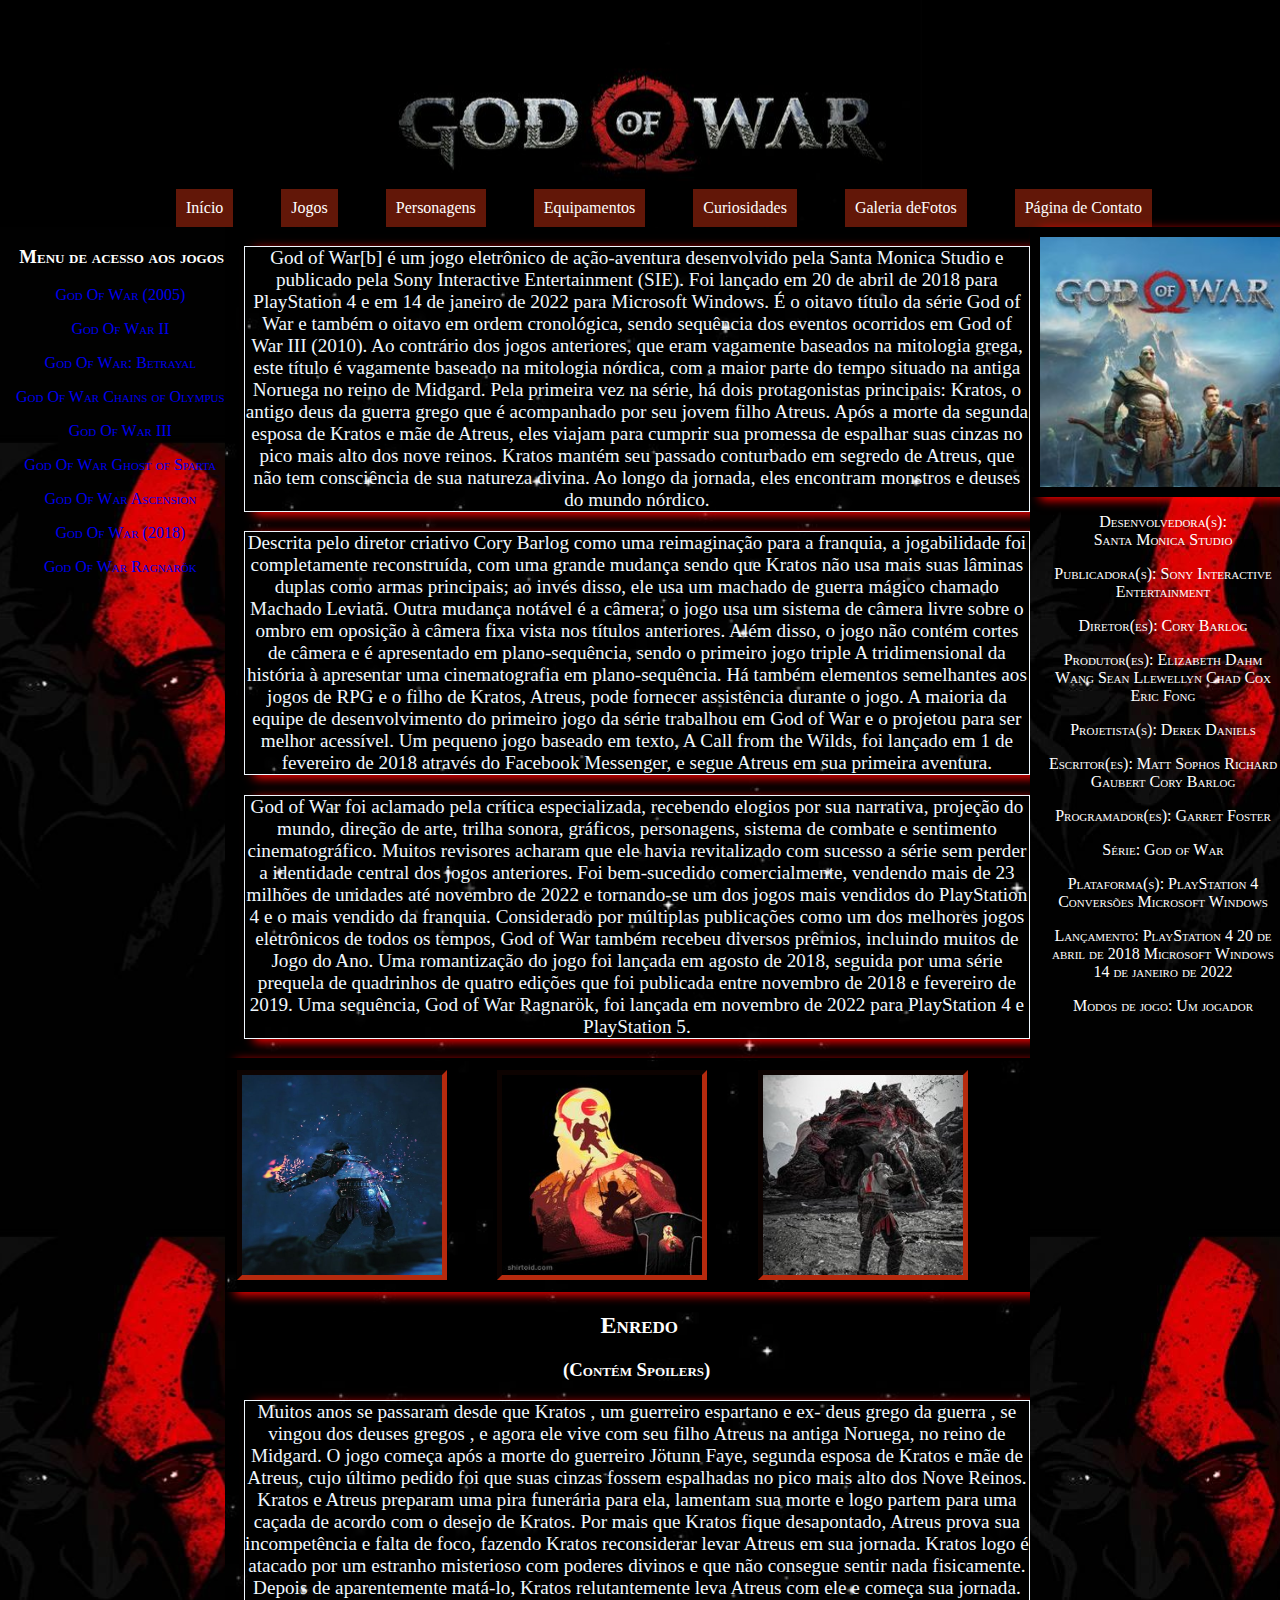
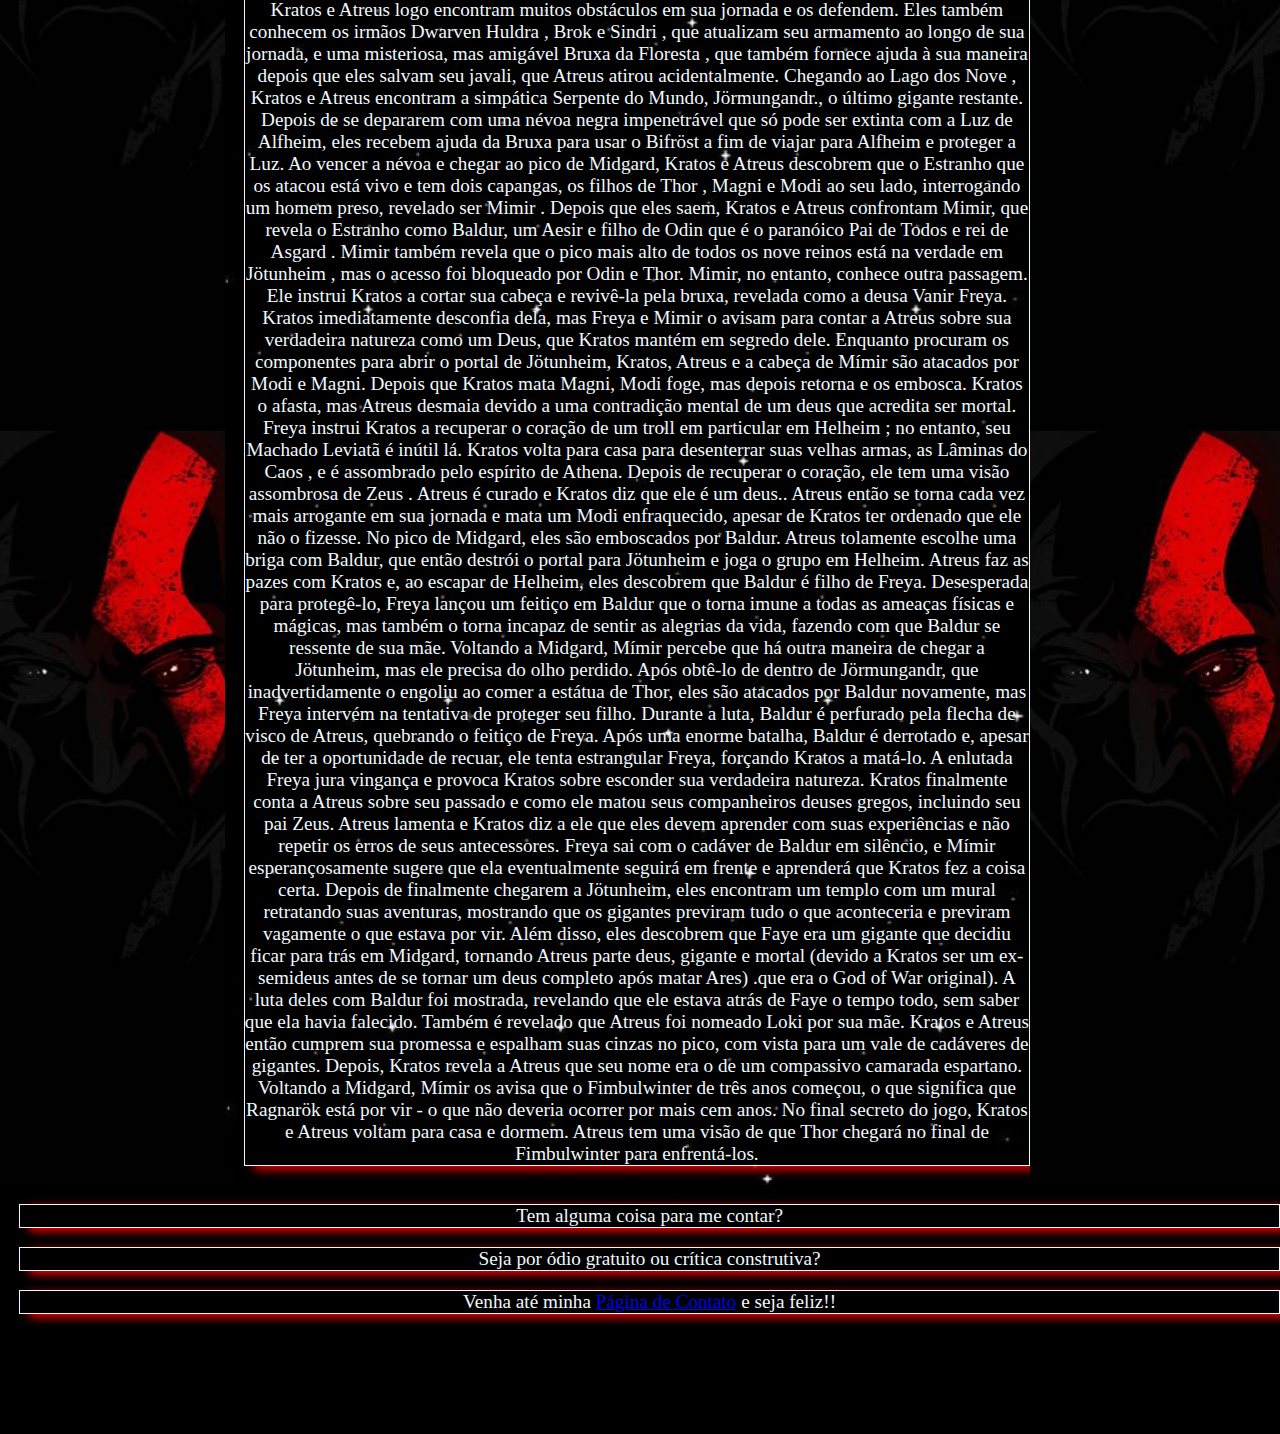
<file: Trampinprog/gow2018.html>
<!DOCTYPE html>
<html lang="en">
<head>
    <meta charset="UTF-8">
    <meta http-equiv="X-UA-Compatible" content="IE=edge">
    <meta name="viewport" content="width=device-width, initial-scale=1.0">
    <title>God of War 2018</title>
    <link rel="stylesheet" href="estileta.css">
    <link rel="stylesheet" href="gows.css">
</head>
<body>
    <div class="telas">
        <div id="topo">
            <!-- <h1 class="linguicaj">God of War (2018)</h1> -->
            <div id="menuu">
                <a class="menu" href="index.html"> Início</a>
                <a class="menu" href="jogos.html"> Jogos </a>
                <a class="menu" href="Personagens.html"> Personagens </a>
                <a class="menu" href="Equipamentos.html"> Equipamentos</a>                    <a class="menu" href="Curiosidades.html"> Curiosidades</a>
                <a class="menu" href="galeria_fotos.html"> Galeria deFotos</a>
                <a class="menu" href="Pagina_de_Contato.html"> Página de Contato</a>
            </div>
        </div>
        <div id="meio">

            <p class="linguica">God of War[b] é um jogo eletrônico de ação-aventura desenvolvido pela Santa Monica Studio e publicado pela Sony Interactive Entertainment (SIE). Foi lançado em 20 de abril de 2018 para PlayStation 4 e em 14 de janeiro de 2022 para Microsoft Windows. É o oitavo título da série God of War e também o oitavo em ordem cronológica, sendo sequência dos eventos ocorridos em God of War III (2010). Ao contrário dos jogos anteriores, que eram vagamente baseados na mitologia grega, este título é vagamente baseado na mitologia nórdica, com a maior parte do tempo situado na antiga Noruega no reino de Midgard. Pela primeira vez na série, há dois protagonistas principais: Kratos, o antigo deus da guerra grego que é acompanhado por seu jovem filho Atreus. Após a morte da segunda esposa de Kratos e mãe de Atreus, eles viajam para cumprir sua promessa de espalhar suas cinzas no pico mais alto dos nove reinos. Kratos mantém seu passado conturbado em segredo de Atreus, que não tem consciência de sua natureza divina. Ao longo da jornada, eles encontram monstros e deuses do mundo nórdico.</p>
            <p class="linguica">Descrita pelo diretor criativo Cory Barlog como uma reimaginação para a franquia, a jogabilidade foi completamente reconstruída, com uma grande mudança sendo que Kratos não usa mais suas lâminas duplas como armas principais; ao invés disso, ele usa um machado de guerra mágico chamado Machado Leviatã. Outra mudança notável é a câmera; o jogo usa um sistema de câmera livre sobre o ombro em oposição à câmera fixa vista nos títulos anteriores. Além disso, o jogo não contém cortes de câmera e é apresentado em plano-sequência, sendo o primeiro jogo triple A tridimensional da história à apresentar uma cinematografia em plano-sequência. Há também elementos semelhantes aos jogos de RPG e o filho de Kratos, Atreus, pode fornecer assistência durante o jogo. A maioria da equipe de desenvolvimento do primeiro jogo da série trabalhou em God of War e o projetou para ser melhor acessível. Um pequeno jogo baseado em texto, A Call from the Wilds, foi lançado em 1 de fevereiro de 2018 através do Facebook Messenger, e segue Atreus em sua primeira aventura.</p>
            <p class="linguica">God of War foi aclamado pela crítica especializada, recebendo elogios por sua narrativa, projeção do mundo, direção de arte, trilha sonora, gráficos, personagens, sistema de combate e sentimento cinematográfico. Muitos revisores acharam que ele havia revitalizado com sucesso a série sem perder a identidade central dos jogos anteriores. Foi bem-sucedido comercialmente, vendendo mais de 23 milhões de unidades até novembro de 2022 e tornando-se um dos jogos mais vendidos do PlayStation 4 e o mais vendido da franquia. Considerado por múltiplas publicações como um dos melhores jogos eletrônicos de todos os tempos, God of War também recebeu diversos prêmios, incluindo muitos de Jogo do Ano. Uma romantização do jogo foi lançada em agosto de 2018, seguida por uma série prequela de quadrinhos de quatro edições que foi publicada entre novembro de 2018 e fevereiro de 2019. Uma sequência, God of War Ragnarök, foi lançada em novembro de 2022 para PlayStation 4 e PlayStation 5.</p>


            <div id="gridfts">
                <img src="imagens/36.jpg" >
                <img src="imagens/37.jpg" >
                <img src="imagens/38.jpg" >
            </div>
            <h2 class="linguicaj">Enredo</h2>
            <h3 class="linguicaj">(Contém Spoilers) </h3>
            <p class="linguica">Muitos anos se passaram desde que Kratos , um guerreiro espartano e ex- deus grego da guerra , se vingou dos deuses gregos , e agora ele vive com seu filho Atreus na antiga Noruega, no reino de Midgard. O jogo começa após a morte do guerreiro Jötunn Faye, segunda esposa de Kratos e mãe de Atreus, cujo último pedido foi que suas cinzas fossem espalhadas no pico mais alto dos Nove Reinos. Kratos e Atreus preparam uma pira funerária para ela, lamentam sua morte e logo partem para uma caçada de acordo com o desejo de Kratos. Por mais que Kratos fique desapontado, Atreus prova sua incompetência e falta de foco, fazendo Kratos reconsiderar levar Atreus em sua jornada. Kratos logo é atacado por um estranho misterioso com poderes divinos e que não consegue sentir nada fisicamente. Depois de aparentemente matá-lo, Kratos relutantemente leva Atreus com ele e começa sua jornada.

                Kratos e Atreus logo encontram muitos obstáculos em sua jornada e os defendem. Eles também conhecem os irmãos Dwarven Huldra , Brok e Sindri , que atualizam seu armamento ao longo de sua jornada, e uma misteriosa, mas amigável Bruxa da Floresta , que também fornece ajuda à sua maneira depois que eles salvam seu javali, que Atreus atirou acidentalmente. Chegando ao Lago dos Nove , Kratos e Atreus encontram a simpática Serpente do Mundo, Jörmungandr., o último gigante restante. Depois de se depararem com uma névoa negra impenetrável que só pode ser extinta com a Luz de Alfheim, eles recebem ajuda da Bruxa para usar o Bifröst a fim de viajar para Alfheim e proteger a Luz. Ao vencer a névoa e chegar ao pico de Midgard, Kratos e Atreus descobrem que o Estranho que os atacou está vivo e tem dois capangas, os filhos de Thor , Magni e Modi ao seu lado, interrogando um homem preso, revelado ser Mimir .
                
                Depois que eles saem, Kratos e Atreus confrontam Mimir, que revela o Estranho como Baldur, um Aesir e filho de Odin que é o paranóico Pai de Todos e rei de Asgard . Mimir também revela que o pico mais alto de todos os nove reinos está na verdade em Jötunheim , mas o acesso foi bloqueado por Odin e Thor. Mimir, no entanto, conhece outra passagem. Ele instrui Kratos a cortar sua cabeça e revivê-la pela bruxa, revelada como a deusa Vanir Freya. Kratos imediatamente desconfia dela, mas Freya e Mimir o avisam para contar a Atreus sobre sua verdadeira natureza como um Deus, que Kratos mantém em segredo dele.
                
                Enquanto procuram os componentes para abrir o portal de Jötunheim, Kratos, Atreus e a cabeça de Mímir são atacados por Modi e Magni. Depois que Kratos mata Magni, Modi foge, mas depois retorna e os embosca. Kratos o afasta, mas Atreus desmaia devido a uma contradição mental de um deus que acredita ser mortal. Freya instrui Kratos a recuperar o coração de um troll em particular em Helheim ; no entanto, seu Machado Leviatã é inútil lá. Kratos volta para casa para desenterrar suas velhas armas, as Lâminas do Caos , e é assombrado pelo espírito de Athena. Depois de recuperar o coração, ele tem uma visão assombrosa de Zeus . Atreus é curado e Kratos diz que ele é um deus.. Atreus então se torna cada vez mais arrogante em sua jornada e mata um Modi enfraquecido, apesar de Kratos ter ordenado que ele não o fizesse. No pico de Midgard, eles são emboscados por Baldur. Atreus tolamente escolhe uma briga com Baldur, que então destrói o portal para Jötunheim e joga o grupo em Helheim.
                
                Atreus faz as pazes com Kratos e, ao escapar de Helheim, eles descobrem que Baldur é filho de Freya. Desesperada para protegê-lo, Freya lançou um feitiço em Baldur que o torna imune a todas as ameaças físicas e mágicas, mas também o torna incapaz de sentir as alegrias da vida, fazendo com que Baldur se ressente de sua mãe. Voltando a Midgard, Mímir percebe que há outra maneira de chegar a Jötunheim, mas ele precisa do olho perdido. Após obtê-lo de dentro de Jörmungandr, que inadvertidamente o engoliu ao comer a estátua de Thor, eles são atacados por Baldur novamente, mas Freya intervém na tentativa de proteger seu filho. Durante a luta, Baldur é perfurado pela flecha de visco de Atreus, quebrando o feitiço de Freya.
                
                Após uma enorme batalha, Baldur é derrotado e, apesar de ter a oportunidade de recuar, ele tenta estrangular Freya, forçando Kratos a matá-lo. A enlutada Freya jura vingança e provoca Kratos sobre esconder sua verdadeira natureza. Kratos finalmente conta a Atreus sobre seu passado e como ele matou seus companheiros deuses gregos, incluindo seu pai Zeus. Atreus lamenta e Kratos diz a ele que eles devem aprender com suas experiências e não repetir os erros de seus antecessores. Freya sai com o cadáver de Baldur em silêncio, e Mímir esperançosamente sugere que ela eventualmente seguirá em frente e aprenderá que Kratos fez a coisa certa.
                
                Depois de finalmente chegarem a Jötunheim, eles encontram um templo com um mural retratando suas aventuras, mostrando que os gigantes previram tudo o que aconteceria e previram vagamente o que estava por vir. Além disso, eles descobrem que Faye era um gigante que decidiu ficar para trás em Midgard, tornando Atreus parte deus, gigante e mortal (devido a Kratos ser um ex- semideus antes de se tornar um deus completo após matar Ares) .que era o God of War original). A luta deles com Baldur foi mostrada, revelando que ele estava atrás de Faye o tempo todo, sem saber que ela havia falecido. Também é revelado que Atreus foi nomeado Loki por sua mãe. Kratos e Atreus então cumprem sua promessa e espalham suas cinzas no pico, com vista para um vale de cadáveres de gigantes. Depois, Kratos revela a Atreus que seu nome era o de um compassivo camarada espartano. Voltando a Midgard, Mímir os avisa que o Fimbulwinter de três anos começou, o que significa que Ragnarök está por vir - o que não deveria ocorrer por mais cem anos.
                
                No final secreto do jogo, Kratos e Atreus voltam para casa e dormem. Atreus tem uma visão de que Thor chegará no final de Fimbulwinter para enfrentá-los.</p>


        </div>
        <div id="partedir">
            <div id="god2k18"></div>
            <p class="linguicaj">Desenvolvedora(s):	<br> Santa Monica Studio</p>
            <p class="linguicaj">Publicadora(s):	Sony Interactive Entertainment </p>
            <p class="linguicaj">Diretor(es):	Cory Barlog</p>
            <p class="linguicaj">Produtor(es):	Elizabeth Dahm Wang
                Sean Llewellyn
                Chad Cox
                Eric Fong</p>
            <p class="linguicaj">Projetista(s):		Derek Daniels</p>
            <p class="linguicaj">Escritor(es):	Matt Sophos
                Richard Gaubert
                Cory Barlog</p>
            <p class="linguicaj">Programador(es):	Garret Foster</p>
            <p class="linguicaj">Série:	God of War</p>
            <p class="linguicaj">Plataforma(s):	PlayStation 4
                Conversões	Microsoft Windows</p>
            <p class="linguicaj">Lançamento: PlayStation 4
                20 de abril de 2018
                Microsoft Windows
                14 de janeiro de 2022</p>
            <p class="linguicaj">Modos de jogo:	Um jogador</p>
        </div>






        <div id="parteesq">
            <h3 class="linguicaj">Menu de acesso aos jogos</h3>
            <p class="linguicaj"><a href="gow1.html"> God Of War (2005)</a></p>
            <p class="linguicaj"><a href="gow2.html"> God Of War II</a></p>
            <p class="linguicaj"><a href="gowbetrayal.html"> God Of War: Betrayal</a></p>
            <p class="linguicaj"><a href="gowchains.html"> God Of War Chains of Olympus</a> </p>
            <p class="linguicaj"><a href="gow3.html"> God Of War III</a></p>
            <p class="linguicaj"><a href="gowghost.html"> God Of War Ghost of Sparta</a></p>
            <p class="linguicaj"><a href="gowascension.html"> God Of War Ascension</a></p>            <p class="linguicaj"><a href="gow2018.html"> God Of War (2018)</a></p>
            <p class="linguicaj"><a href="gowragnar.html"> God Of War Ragnarök</a> </p>


        </div>
        <div id="rodape">
            <p class="linguica">Tem alguma coisa para me contar? </p>
            <p class="linguica"> Seja por ódio gratuito ou crítica construtiva?</p>
            <p class="linguica"> Venha até minha <a href="Pagina_de_Contato.html"> Página de Contato</a> e seja feliz!!</p>


        </div>






    </div>

    
</body>
</html>
</file>
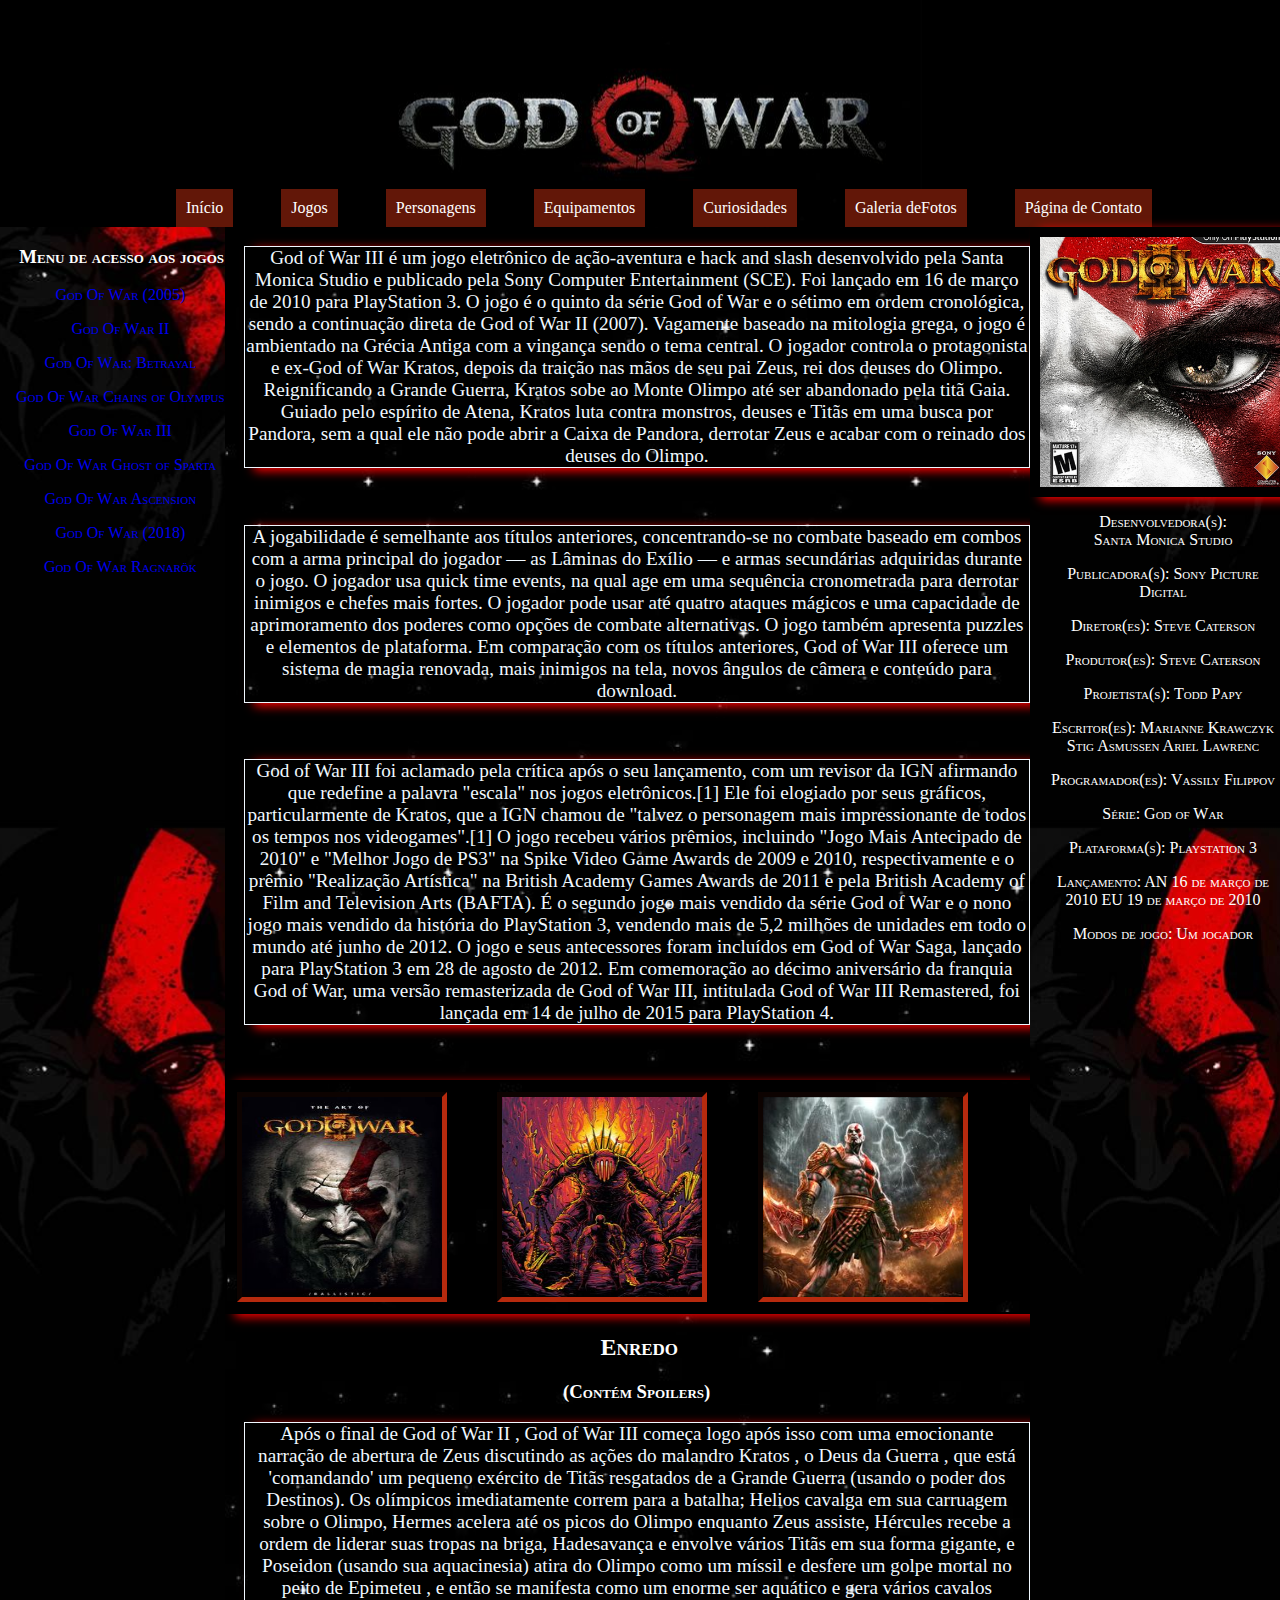
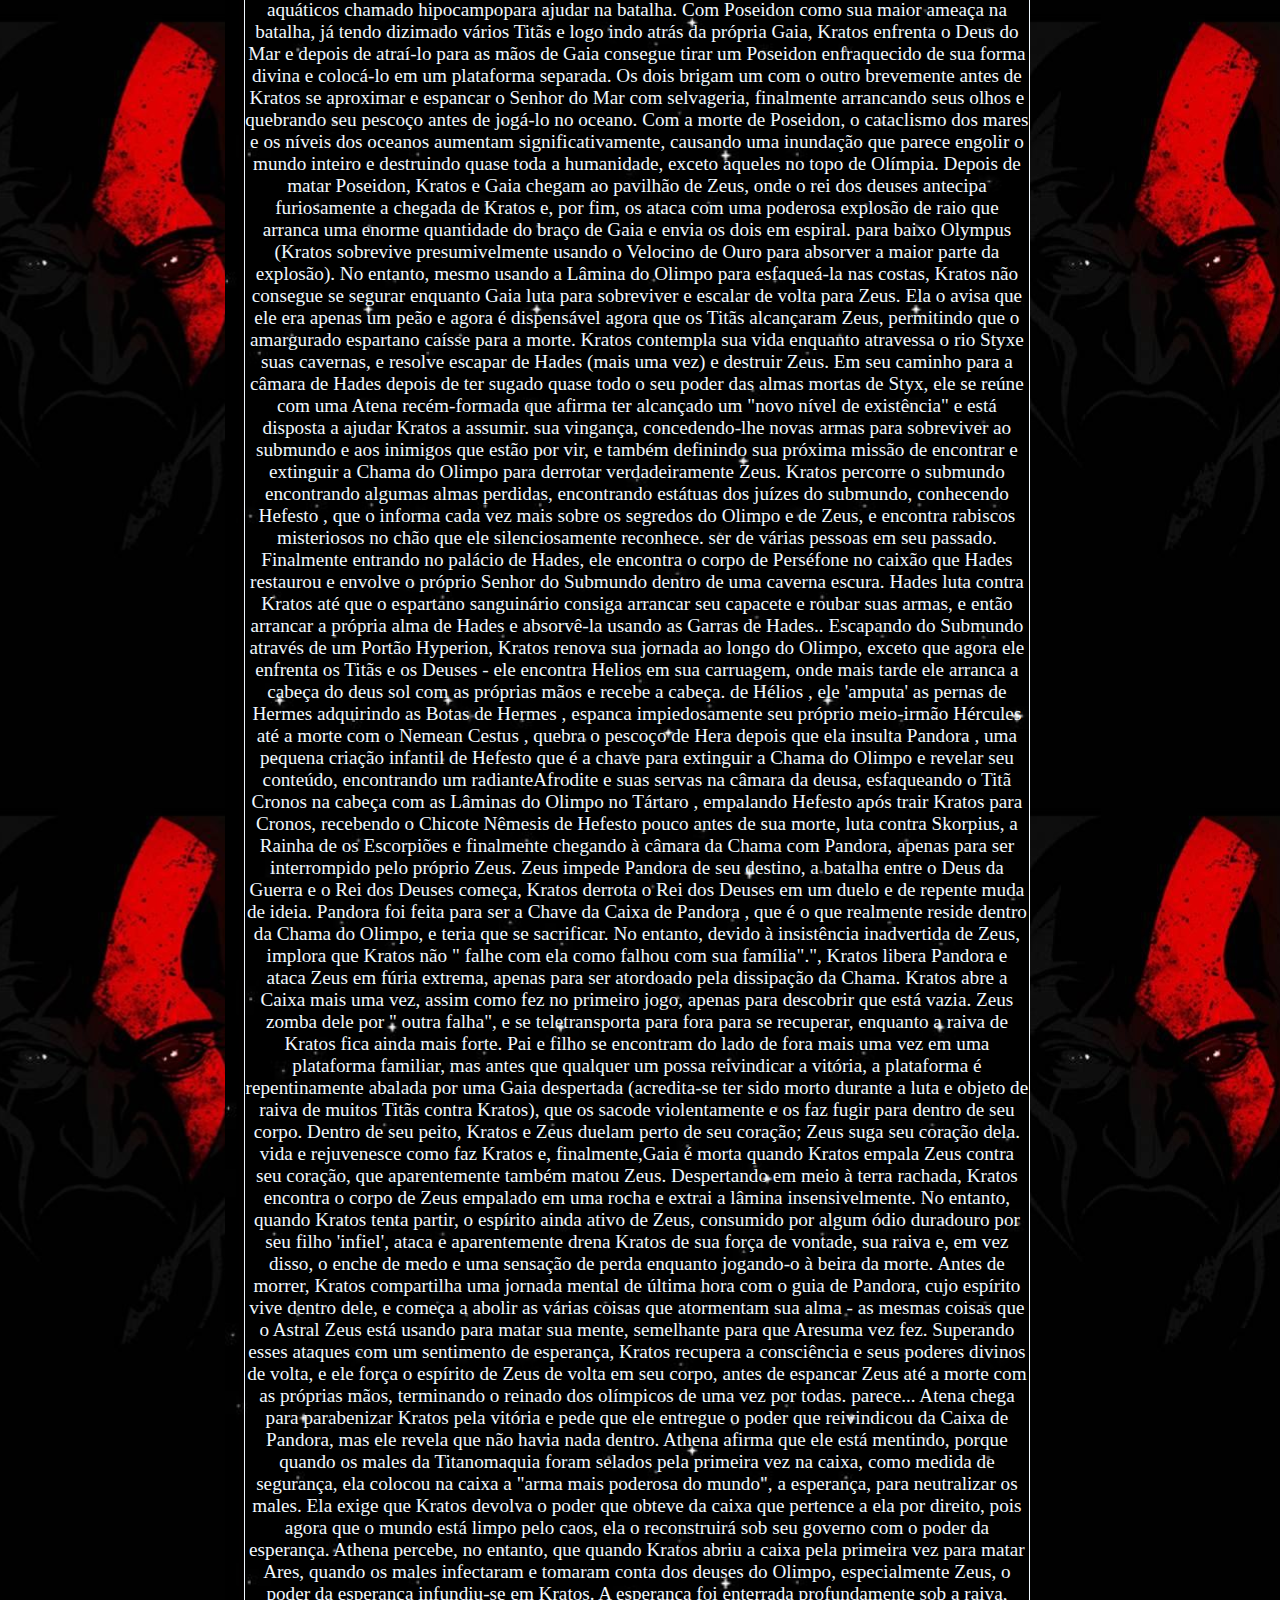
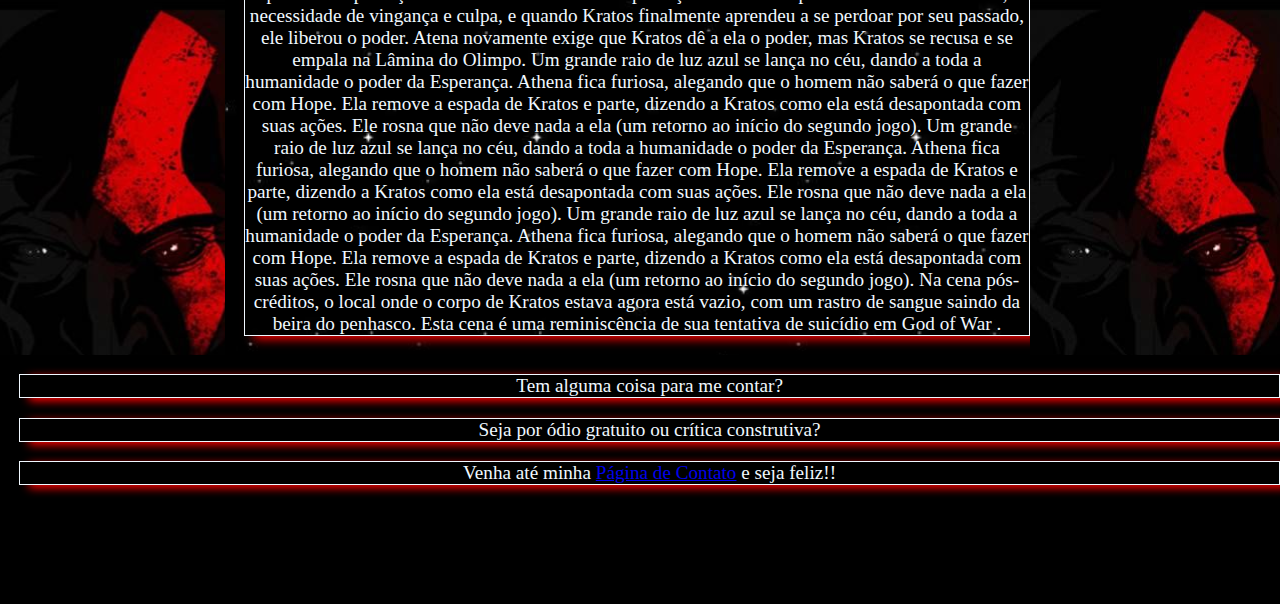
<file: Trampinprog/gow3.html>
<!DOCTYPE html>
<html lang="en">
<head>
    <meta charset="UTF-8">
    <meta http-equiv="X-UA-Compatible" content="IE=edge">
    <meta name="viewport" content="width=device-width, initial-scale=1.0">
    <title>Gow III</title>
    <link rel="stylesheet" href="estileta.css">
    <link rel="stylesheet" href="gows.css">
</head>
<body>
    <div class="telas">
        <div id="topo">
            <!-- <h1 class="linguicaj">God of War III</h1> -->
            <div id="menuu">
                <a class="menu" href="index.html"> Início</a>
                <a class="menu" href="jogos.html"> Jogos </a>
                <a class="menu" href="Personagens.html"> Personagens </a>
                <a class="menu" href="Equipamentos.html"> Equipamentos</a>                    <a class="menu" href="Curiosidades.html"> Curiosidades</a>
                <a class="menu" href="galeria_fotos.html"> Galeria deFotos</a>
                <a class="menu" href="Pagina_de_Contato.html"> Página de Contato</a>
            </div>
        </div>
        <div id="meio">
            <p class="linguica">God of War III é um jogo eletrônico de ação-aventura e hack and slash desenvolvido pela Santa Monica Studio e publicado pela Sony Computer Entertainment (SCE). Foi lançado em 16 de março de 2010 para PlayStation 3. O jogo é o quinto da série God of War e o sétimo em ordem cronológica, sendo a continuação direta de God of War II (2007). Vagamente baseado na mitologia grega, o jogo é ambientado na Grécia Antiga com a vingança sendo o tema central. O jogador controla o protagonista e ex-God of War Kratos, depois da traição nas mãos de seu pai Zeus, rei dos deuses do Olimpo. Reignificando a Grande Guerra, Kratos sobe ao Monte Olimpo até ser abandonado pela titã Gaia. Guiado pelo espírito de Atena, Kratos luta contra monstros, deuses e Titãs em uma busca por Pandora, sem a qual ele não pode abrir a Caixa de Pandora, derrotar Zeus e acabar com o reinado dos deuses do Olimpo.</p>
            <br>
            <p class="linguica">A jogabilidade é semelhante aos títulos anteriores, concentrando-se no combate baseado em combos com a arma principal do jogador — as Lâminas do Exílio — e armas secundárias adquiridas durante o jogo. O jogador usa quick time events, na qual age em uma sequência cronometrada para derrotar inimigos e chefes mais fortes. O jogador pode usar até quatro ataques mágicos e uma capacidade de aprimoramento dos poderes como opções de combate alternativas. O jogo também apresenta puzzles e elementos de plataforma. Em comparação com os títulos anteriores, God of War III oferece um sistema de magia renovada, mais inimigos na tela, novos ângulos de câmera e conteúdo para download.</p>
            <br>
            <p class="linguica">God of War III foi aclamado pela crítica após o seu lançamento, com um revisor da IGN afirmando que redefine a palavra "escala" nos jogos eletrônicos.[1] Ele foi elogiado por seus gráficos, particularmente de Kratos, que a IGN chamou de "talvez o personagem mais impressionante de todos os tempos nos videogames".[1] O jogo recebeu vários prêmios, incluindo "Jogo Mais Antecipado de 2010" e "Melhor Jogo de PS3" na Spike Video Game Awards de 2009 e 2010, respectivamente e o prêmio "Realização Artística" na British Academy Games Awards de 2011 e pela British Academy of Film and Television Arts (BAFTA). É o segundo jogo mais vendido da série God of War e o nono jogo mais vendido da história do PlayStation 3, vendendo mais de 5,2 milhões de unidades em todo o mundo até junho de 2012. O jogo e seus antecessores foram incluídos em God of War Saga, lançado para PlayStation 3 em 28 de agosto de 2012. Em comemoração ao décimo aniversário da franquia God of War, uma versão remasterizada de God of War III, intitulada God of War III Remastered, foi lançada em 14 de julho de 2015 para PlayStation 4.</p>


            <br>
            <br>
            <div id="gridfts">
                
                <img src="imagens/26.jpg" >
                <img src="imagens/25.jpg" >
                <img src="imagens/27.jpg" >
            </div>
            <h2 class="linguicaj">Enredo</h2>
            <h3 class="linguicaj">(Contém Spoilers) </h3>
            <p class="linguica">Após o final de God of War II , God of War III começa logo após isso com uma emocionante narração de abertura de Zeus discutindo as ações do malandro Kratos , o Deus da Guerra , que está 'comandando' um pequeno exército de Titãs resgatados de a Grande Guerra (usando o poder dos Destinos). Os olímpicos imediatamente correm para a batalha; Helios cavalga em sua carruagem sobre o Olimpo, Hermes acelera até os picos do Olimpo enquanto Zeus assiste, Hércules recebe a ordem de liderar suas tropas na briga, Hadesavança e envolve vários Titãs em sua forma gigante, e Poseidon (usando sua aquacinesia) atira do Olimpo como um míssil e desfere um golpe mortal no peito de Epimeteu , e então se manifesta como um enorme ser aquático e gera vários cavalos aquáticos chamado hipocampopara ajudar na batalha. Com Poseidon como sua maior ameaça na batalha, já tendo dizimado vários Titãs e logo indo atrás da própria Gaia, Kratos enfrenta o Deus do Mar e depois de atraí-lo para as mãos de Gaia consegue tirar um Poseidon enfraquecido de sua forma divina e colocá-lo em um plataforma separada. Os dois brigam um com o outro brevemente antes de Kratos se aproximar e espancar o Senhor do Mar com selvageria, finalmente arrancando seus olhos e quebrando seu pescoço antes de jogá-lo no oceano. Com a morte de Poseidon, o cataclismo dos mares e os níveis dos oceanos aumentam significativamente, causando uma inundação que parece engolir o mundo inteiro e destruindo quase toda a humanidade, exceto aqueles no topo de Olímpia.

                Depois de matar Poseidon, Kratos e Gaia chegam ao pavilhão de Zeus, onde o rei dos deuses antecipa furiosamente a chegada de Kratos e, por fim, os ataca com uma poderosa explosão de raio que arranca uma enorme quantidade do braço de Gaia e envia os dois em espiral. para baixo Olympus (Kratos sobrevive presumivelmente usando o Velocino de Ouro para absorver a maior parte da explosão). No entanto, mesmo usando a Lâmina do Olimpo para esfaqueá-la nas costas, Kratos não consegue se segurar enquanto Gaia luta para sobreviver e escalar de volta para Zeus. Ela o avisa que ele era apenas um peão e agora é dispensável agora que os Titãs alcançaram Zeus, permitindo que o amargurado espartano caísse para a morte. Kratos contempla sua vida enquanto atravessa o rio Styxe suas cavernas, e resolve escapar de Hades (mais uma vez) e destruir Zeus. Em seu caminho para a câmara de Hades depois de ter sugado quase todo o seu poder das almas mortas de Styx, ele se reúne com uma Atena recém-formada que afirma ter alcançado um "novo nível de existência" e está disposta a ajudar Kratos a assumir. sua vingança, concedendo-lhe novas armas para sobreviver ao submundo e aos inimigos que estão por vir, e também definindo sua próxima missão de encontrar e extinguir a Chama do Olimpo para derrotar verdadeiramente Zeus.
                
                Kratos percorre o submundo encontrando algumas almas perdidas, encontrando estátuas dos juízes do submundo, conhecendo Hefesto , que o informa cada vez mais sobre os segredos do Olimpo e de Zeus, e encontra rabiscos misteriosos no chão que ele silenciosamente reconhece. ser de várias pessoas em seu passado. Finalmente entrando no palácio de Hades, ele encontra o corpo de Perséfone no caixão que Hades restaurou e envolve o próprio Senhor do Submundo dentro de uma caverna escura. Hades luta contra Kratos até que o espartano sanguinário consiga arrancar seu capacete e roubar suas armas, e então arrancar a própria alma de Hades e absorvê-la usando as Garras de Hades.. Escapando do Submundo através de um Portão Hyperion, Kratos renova sua jornada ao longo do Olimpo, exceto que agora ele enfrenta os Titãs e os Deuses - ele encontra Helios em sua carruagem, onde mais tarde ele arranca a cabeça do deus sol com as próprias mãos e recebe a cabeça. de Hélios , ele 'amputa' as pernas de Hermes adquirindo as Botas de Hermes , espanca impiedosamente seu próprio meio-irmão Hércules até a morte com o Nemean Cestus , quebra o pescoço de Hera depois que ela insulta Pandora , uma pequena criação infantil de Hefesto que é a chave para extinguir a Chama do Olimpo e revelar seu conteúdo, encontrando um radianteAfrodite e suas servas na câmara da deusa, esfaqueando o Titã Cronos na cabeça com as Lâminas do Olimpo no Tártaro , empalando Hefesto após trair Kratos para Cronos, recebendo o Chicote Nêmesis de Hefesto pouco antes de sua morte, luta contra Skorpius, a Rainha de os Escorpiões e finalmente chegando à câmara da Chama com Pandora, apenas para ser interrompido pelo próprio Zeus.
                
                Zeus impede Pandora de seu destino, a batalha entre o Deus da Guerra e o Rei dos Deuses começa, Kratos derrota o Rei dos Deuses em um duelo e de repente muda de ideia. Pandora foi feita para ser a Chave da Caixa de Pandora , que é o que realmente reside dentro da Chama do Olimpo, e teria que se sacrificar. No entanto, devido à insistência inadvertida de Zeus, implora que Kratos não " falhe com ela como falhou com sua família".", Kratos libera Pandora e ataca Zeus em fúria extrema, apenas para ser atordoado pela dissipação da Chama. Kratos abre a Caixa mais uma vez, assim como fez no primeiro jogo, apenas para descobrir que está vazia. Zeus zomba dele por " outra falha", e se teletransporta para fora para se recuperar, enquanto a raiva de Kratos fica ainda mais forte. Pai e filho se encontram do lado de fora mais uma vez em uma plataforma familiar, mas antes que qualquer um possa reivindicar a vitória, a plataforma é repentinamente abalada por uma Gaia despertada (acredita-se ter sido morto durante a luta e objeto de raiva de muitos Titãs contra Kratos), que os sacode violentamente e os faz fugir para dentro de seu corpo. Dentro de seu peito, Kratos e Zeus duelam perto de seu coração; Zeus suga seu coração dela. vida e rejuvenesce como faz Kratos e, finalmente,Gaia é morta quando Kratos empala Zeus contra seu coração, que aparentemente também matou Zeus.
                
                Despertando em meio à terra rachada, Kratos encontra o corpo de Zeus empalado em uma rocha e extrai a lâmina insensivelmente. No entanto, quando Kratos tenta partir, o espírito ainda ativo de Zeus, consumido por algum ódio duradouro por seu filho 'infiel', ataca e aparentemente drena Kratos de sua força de vontade, sua raiva e, em vez disso, o enche de medo e uma sensação de perda enquanto jogando-o à beira da morte. Antes de morrer, Kratos compartilha uma jornada mental de última hora com o guia de Pandora, cujo espírito vive dentro dele, e começa a abolir as várias coisas que atormentam sua alma - as mesmas coisas que o Astral Zeus está usando para matar sua mente, semelhante para que Aresuma vez fez. Superando esses ataques com um sentimento de esperança, Kratos recupera a consciência e seus poderes divinos de volta, e ele força o espírito de Zeus de volta em seu corpo, antes de espancar Zeus até a morte com as próprias mãos, terminando o reinado dos olímpicos de uma vez por todas. parece...
                
                Atena chega para parabenizar Kratos pela vitória e pede que ele entregue o poder que reivindicou da Caixa de Pandora, mas ele revela que não havia nada dentro. Athena afirma que ele está mentindo, porque quando os males da Titanomaquia foram selados pela primeira vez na caixa, como medida de segurança, ela colocou na caixa a "arma mais poderosa do mundo", a esperança, para neutralizar os males. Ela exige que Kratos devolva o poder que obteve da caixa que pertence a ela por direito, pois agora que o mundo está limpo pelo caos, ela o reconstruirá sob seu governo com o poder da esperança. Athena percebe, no entanto, que quando Kratos abriu a caixa pela primeira vez para matar Ares, quando os males infectaram e tomaram conta dos deuses do Olimpo, especialmente Zeus, o poder da esperança infundiu-se em Kratos. A esperança foi enterrada profundamente sob a raiva, necessidade de vingança e culpa, e quando Kratos finalmente aprendeu a se perdoar por seu passado, ele liberou o poder. Atena novamente exige que Kratos dê a ela o poder, mas Kratos se recusa e se empala na Lâmina do Olimpo. Um grande raio de luz azul se lança no céu, dando a toda a humanidade o poder da Esperança. Athena fica furiosa, alegando que o homem não saberá o que fazer com Hope. Ela remove a espada de Kratos e parte, dizendo a Kratos como ela está desapontada com suas ações. Ele rosna que não deve nada a ela (um retorno ao início do segundo jogo). Um grande raio de luz azul se lança no céu, dando a toda a humanidade o poder da Esperança. Athena fica furiosa, alegando que o homem não saberá o que fazer com Hope. Ela remove a espada de Kratos e parte, dizendo a Kratos como ela está desapontada com suas ações. Ele rosna que não deve nada a ela (um retorno ao início do segundo jogo). Um grande raio de luz azul se lança no céu, dando a toda a humanidade o poder da Esperança. Athena fica furiosa, alegando que o homem não saberá o que fazer com Hope. Ela remove a espada de Kratos e parte, dizendo a Kratos como ela está desapontada com suas ações. Ele rosna que não deve nada a ela (um retorno ao início do segundo jogo).
                
                Na cena pós-créditos, o local onde o corpo de Kratos estava agora está vazio, com um rastro de sangue saindo da beira do penhasco. Esta cena é uma reminiscência de sua tentativa de suicídio em God of War .
                
                </p>


        </div>
        <div id="partedir">
            <div id="godtres"></div>
            <p class="linguicaj">Desenvolvedora(s):<br> Santa Monica Studio</p>
            <p class="linguicaj">Publicadora(s):	Sony Picture Digital </p>
            <p class="linguicaj">Diretor(es):	Steve Caterson</p>
            <p class="linguicaj">Produtor(es):	Steve Caterson</p>
            <p class="linguicaj">Projetista(s):		Todd Papy</p>
            <p class="linguicaj">Escritor(es):	Marianne Krawczyk
                Stig Asmussen
                Ariel Lawrenc</p>
            <p class="linguicaj">Programador(es):	Vassily Filippov</p>
            <p class="linguicaj">Série:	God of War</p>
            <p class="linguicaj">Plataforma(s):	Playstation 3</p>
            <p class="linguicaj">Lançamento: AN 16 de março de 2010
                EU 19 de março de 2010</p>
            <p class="linguicaj">Modos de jogo:	Um jogador</p>
        </div>
        
        <div id="parteesq">
            <h3 class="linguicaj">Menu de acesso aos jogos</h3>
            <p class="linguicaj"><a href="gow1.html"> God Of War (2005)</a></p>
            <p class="linguicaj"><a href="gow2.html"> God Of War II</a></p>
            <p class="linguicaj"><a href="gowbetrayal.html"> God Of War: Betrayal</a></p>
            <p class="linguicaj"><a href="gowchains.html"> God Of War Chains of Olympus</a> </p>
            <p class="linguicaj"><a href="gow3.html"> God Of War III</a></p>
            <p class="linguicaj"><a href="gowghost.html"> God Of War Ghost of Sparta</a></p>
            <p class="linguicaj"><a href="gowascension.html"> God Of War Ascension</a></p>            <p class="linguicaj"><a href="gow2018.html"> God Of War (2018)</a></p>
            <p class="linguicaj"><a href="gowragnar.html"> God Of War Ragnarök</a> </p>


        </div>
        <div id="rodape">
            <p class="linguica">Tem alguma coisa para me contar? </p>
            <p class="linguica"> Seja por ódio gratuito ou crítica construtiva?</p>
            <p class="linguica"> Venha até minha <a href="Pagina_de_Contato.html"> Página de Contato</a> e seja feliz!!</p>


        </div>






    </div>

    
</body>
</html>
</file>
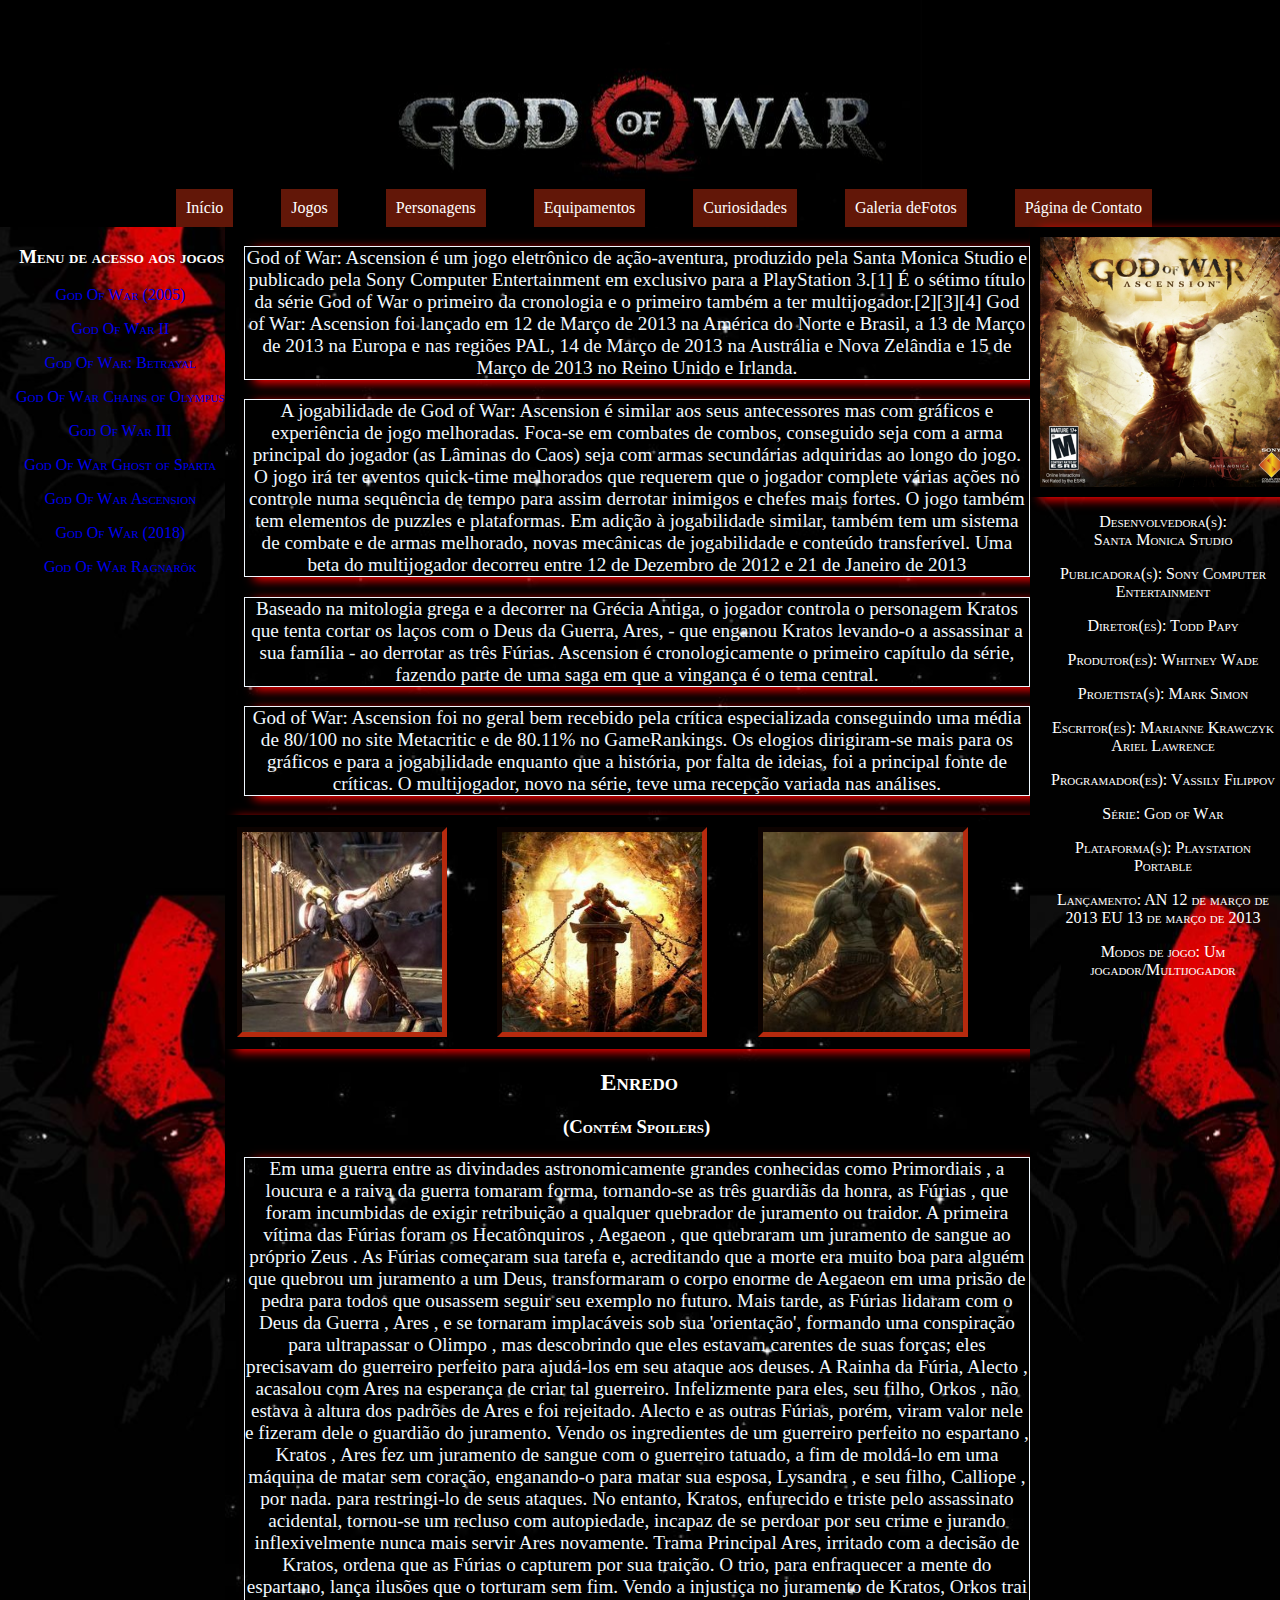
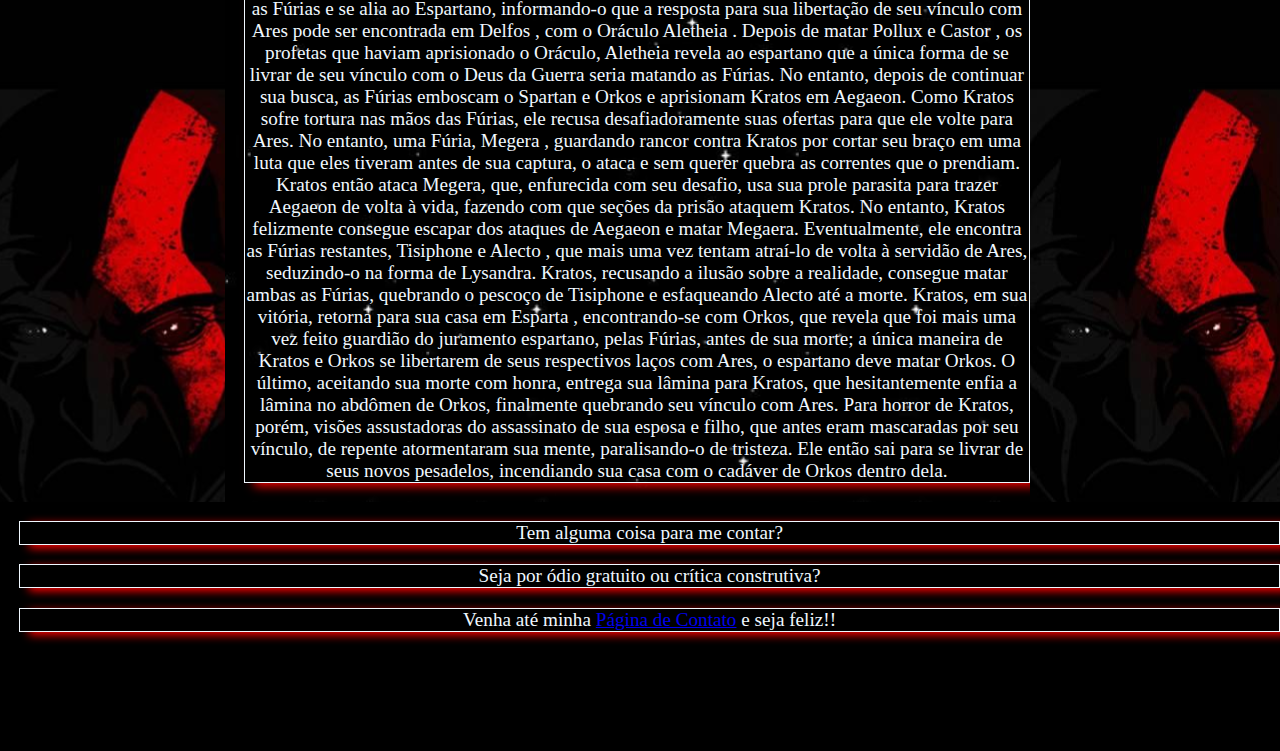
<file: Trampinprog/gowascension.html>
<!DOCTYPE html>
<html lang="en">
<head>
    <meta charset="UTF-8">
    <meta http-equiv="X-UA-Compatible" content="IE=edge">
    <meta name="viewport" content="width=device-width, initial-scale=1.0">
    <title> GoW Ascension</title>
    <link rel="stylesheet" href="estileta.css">
    <link rel="stylesheet" href="gows.css">
</head>
<body>
    <div class="telas">
        <div id="topo">
            <!-- <h1 class="linguicaj">God of War Ascension</h1> -->
            <div id="menuu">
                <a class="menu" href="index.html"> Início</a>
                <a class="menu" href="jogos.html"> Jogos </a>
                <a class="menu" href="Personagens.html"> Personagens </a>
                <a class="menu" href="Equipamentos.html"> Equipamentos</a>                    <a class="menu" href="Curiosidades.html"> Curiosidades</a>
                <a class="menu" href="galeria_fotos.html"> Galeria deFotos</a>
                <a class="menu" href="Pagina_de_Contato.html"> Página de Contato</a>
            </div>
        </div>
        <div id="meio">
            <p class="linguica">God of War: Ascension é um jogo eletrônico de ação-aventura, produzido pela Santa Monica Studio e publicado pela Sony Computer Entertainment em exclusivo para a PlayStation 3.[1] É o sétimo título da série God of War o primeiro da cronologia e o primeiro também a ter multijogador.[2][3][4] God of War: Ascension foi lançado em 12 de Março de 2013 na América do Norte e Brasil, a 13 de Março de 2013 na Europa e nas regiões PAL, 14 de Março de 2013 na Austrália e Nova Zelândia e 15 de Março de 2013 no Reino Unido e Irlanda.</p>
            <p class="linguica">A jogabilidade de God of War: Ascension é similar aos seus antecessores mas com gráficos e experiência de jogo melhoradas. Foca-se em combates de combos, conseguido seja com a arma principal do jogador (as Lâminas do Caos) seja com armas secundárias adquiridas ao longo do jogo. O jogo irá ter eventos quick-time melhorados que requerem que o jogador complete várias ações no controle numa sequência de tempo para assim derrotar inimigos e chefes mais fortes. O jogo também tem elementos de puzzles e plataformas. Em adição à jogabilidade similar, também tem um sistema de combate e de armas melhorado, novas mecânicas de jogabilidade e conteúdo transferível. Uma beta do multijogador decorreu entre 12 de Dezembro de 2012 e 21 de Janeiro de 2013</p>
            <p class="linguica">Baseado na mitologia grega e a decorrer na Grécia Antiga, o jogador controla o personagem Kratos que tenta cortar os laços com o Deus da Guerra, Ares, - que enganou Kratos levando-o a assassinar a sua família - ao derrotar as três Fúrias. Ascension é cronologicamente o primeiro capítulo da série, fazendo parte de uma saga em que a vingança é o tema central.</p>
            <p class="linguica">God of War: Ascension foi no geral bem recebido pela crítica especializada conseguindo uma média de 80/100 no site Metacritic e de 80.11% no GameRankings. Os elogios dirigiram-se mais para os gráficos e para a jogabilidade enquanto que a história, por falta de ideias, foi a principal fonte de críticas. O multijogador, novo na série, teve uma recepção variada nas análises.</p>



            <div id="gridfts">
                <img src="imagens/33.jpg" >
                <img src="imagens/34.jpg" >
                <img src="imagens/35.jpg" >
            </div>
            <h2 class="linguicaj">Enredo</h2>
            <h3 class="linguicaj">(Contém Spoilers) </h3>
            <p class="linguica">Em uma guerra entre as divindades astronomicamente grandes conhecidas como  Primordiais , a loucura e a raiva da guerra tomaram forma, tornando-se as três guardiãs da honra, as  Fúrias , que foram incumbidas de exigir retribuição a qualquer quebrador de juramento ou traidor. A primeira vítima das Fúrias foram os  Hecatônquiros ,  Aegaeon , que quebraram um juramento de sangue ao  próprio Zeus  . As Fúrias começaram sua tarefa e, acreditando que a morte era muito boa para alguém que quebrou um juramento a um Deus, transformaram o corpo enorme de Aegaeon em uma prisão de pedra para todos que ousassem seguir seu exemplo no futuro.

                Mais tarde, as Fúrias lidaram com o  Deus da Guerra ,  Ares , e se tornaram implacáveis ​​sob sua 'orientação', formando uma conspiração para ultrapassar o Olimpo , mas descobrindo que eles estavam carentes de suas forças; eles precisavam do guerreiro perfeito para ajudá-los em seu ataque aos deuses. A Rainha da Fúria,  Alecto , acasalou com Ares na esperança de criar tal guerreiro. Infelizmente para eles, seu filho,  Orkos , não estava à altura dos padrões de Ares e foi rejeitado. Alecto e as outras Fúrias, porém, viram valor nele e fizeram dele o guardião do juramento.
                
                Vendo os ingredientes de um guerreiro perfeito no  espartano ,  Kratos , Ares fez um juramento de sangue com o guerreiro tatuado, a fim de moldá-lo em uma máquina de matar sem coração, enganando-o para matar sua esposa,  Lysandra , e seu filho,  Calliope , por nada. para restringi-lo de seus ataques. No entanto, Kratos, enfurecido e triste pelo assassinato acidental, tornou-se um recluso com autopiedade, incapaz de se perdoar por seu crime e jurando inflexivelmente nunca mais servir Ares novamente.
                
                Trama Principal
                Ares, irritado com a decisão de Kratos, ordena que as Fúrias o capturem por sua traição. O trio, para enfraquecer a mente do espartano, lança ilusões que o torturam sem fim. Vendo a injustiça no juramento de Kratos,  Orkos trai as Fúrias e se alia ao Espartano, informando-o que a resposta para sua libertação de seu vínculo com Ares pode ser encontrada em  Delfos , com o Oráculo  Aletheia . Depois de matar Pollux e Castor , os profetas que haviam aprisionado o Oráculo, Aletheia revela ao espartano que a única forma de se livrar de seu vínculo com o Deus da Guerra seria matando as Fúrias.
                
                No entanto, depois de continuar sua busca, as Fúrias emboscam o Spartan e Orkos e aprisionam Kratos em Aegaeon. Como Kratos sofre tortura nas mãos das Fúrias, ele recusa desafiadoramente suas ofertas para que ele volte para Ares. No entanto, uma Fúria,  Megera , guardando rancor contra Kratos por cortar seu braço em uma luta que eles tiveram antes de sua captura, o ataca e sem querer quebra as correntes que o prendiam.
                
                Kratos então ataca Megera, que, enfurecida com seu desafio, usa sua  prole parasita  para trazer Aegaeon de volta à vida, fazendo com que seções da prisão ataquem Kratos. No entanto, Kratos felizmente consegue escapar dos ataques de Aegaeon e matar Megaera. Eventualmente, ele encontra as Fúrias restantes,  Tisiphone  e Alecto , que mais uma vez tentam atraí-lo de volta à servidão de Ares, seduzindo-o na forma de Lysandra. Kratos, recusando a ilusão sobre a realidade, consegue matar ambas as Fúrias, quebrando o pescoço de Tisiphone e esfaqueando Alecto até a morte.
                
                Kratos, em sua vitória, retorna para sua casa em  Esparta , encontrando-se com Orkos, que revela que foi mais uma vez feito guardião do juramento espartano, pelas Fúrias, antes de sua morte; a única maneira de Kratos e Orkos se libertarem de seus respectivos laços com Ares, o espartano deve matar Orkos.
                
                O último, aceitando sua morte com honra, entrega sua lâmina para Kratos, que hesitantemente enfia a lâmina no abdômen de Orkos, finalmente quebrando seu vínculo com Ares. Para horror de Kratos, porém, visões assustadoras do assassinato de sua esposa e filho, que antes eram mascaradas por seu vínculo, de repente atormentaram sua mente, paralisando-o de tristeza. Ele então sai para se livrar de seus novos pesadelos, incendiando sua casa com o cadáver de Orkos dentro dela.</p>
           


        </div>
        <div id="partedir">
            <div id="godascensao"></div>
            <p class="linguicaj">Desenvolvedora(s):<br> Santa Monica Studio</p>
            <p class="linguicaj">Publicadora(s):	Sony Computer Entertainment </p>
            <p class="linguicaj">Diretor(es):	Todd Papy</p>
            <p class="linguicaj">Produtor(es):	Whitney Wade</p>
            <p class="linguicaj">Projetista(s):		Mark Simon</p>
            <p class="linguicaj">Escritor(es):	Marianne Krawczyk
                Ariel Lawrence</p>
            <p class="linguicaj">Programador(es):	Vassily Filippov</p>
            <p class="linguicaj">Série:	God of War</p>
            <p class="linguicaj">Plataforma(s):	Playstation Portable</p>
            <p class="linguicaj">Lançamento: AN 12 de março de 2013
                EU 13 de março de 2013</p>
            <p class="linguicaj">Modos de jogo:	Um jogador/Multijogador</p>
        </div>

        <div id="parteesq">
            <h3 class="linguicaj">Menu de acesso aos jogos</h3>
            <p class="linguicaj"><a href="gow1.html"> God Of War (2005)</a></p>
            <p class="linguicaj"><a href="gow2.html"> God Of War II</a></p>
            <p class="linguicaj"><a href="gowbetrayal.html"> God Of War: Betrayal</a></p>
            <p class="linguicaj"><a href="gowchains.html"> God Of War Chains of Olympus</a> </p>
            <p class="linguicaj"><a href="gow3.html"> God Of War III</a></p>
            <p class="linguicaj"><a href="gowghost.html"> God Of War Ghost of Sparta</a></p>
            <p class="linguicaj"><a href="gowascension.html"> God Of War Ascension</a></p>            <p class="linguicaj"><a href="gow2018.html"> God Of War (2018)</a></p>
            <p class="linguicaj"><a href="gowragnar.html"> God Of War Ragnarök</a> </p>


        </div>
        <div id="rodape">
            <p class="linguica">Tem alguma coisa para me contar? </p>
            <p class="linguica"> Seja por ódio gratuito ou crítica construtiva?</p>
            <p class="linguica"> Venha até minha <a href="Pagina_de_Contato.html"> Página de Contato</a> e seja feliz!!</p>


        </div>






    </div>

    
</body>
</html>
</file>
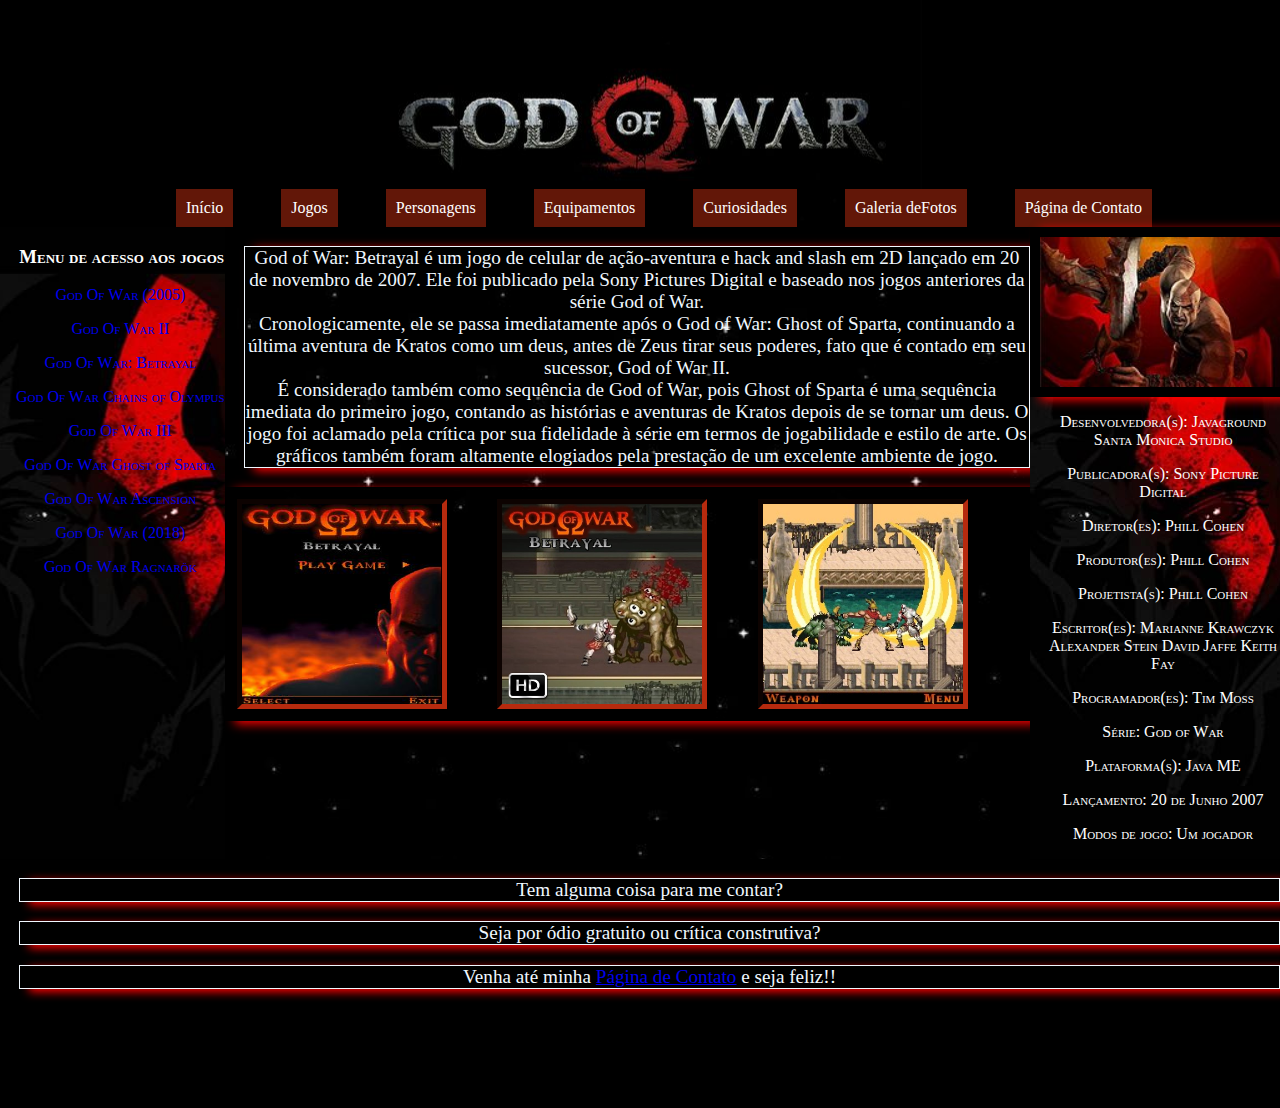
<file: Trampinprog/gowbetrayal.html>
<!DOCTYPE html>
<html lang="en">
<head>
    <meta charset="UTF-8">
    <meta http-equiv="X-UA-Compatible" content="IE=edge">
    <meta name="viewport" content="width=device-width, initial-scale=1.0">
    <title>GoW: Betrayal</title>
    <link rel="stylesheet" href="estileta.css">
    <link rel="stylesheet" href="gows.css">

</head>
<body>
    <div class="telas">
        <div id="topo">
            <!-- <h1 class="linguicaj">God of War Betrayal</h1> -->
            <div id="menuu">
                <a class="menu" href="index.html"> Início</a>
                <a class="menu" href="jogos.html"> Jogos </a>
                <a class="menu" href="Personagens.html"> Personagens </a>
                <a class="menu" href="Equipamentos.html"> Equipamentos</a>                    <a class="menu" href="Curiosidades.html"> Curiosidades</a>
                <a class="menu" href="galeria_fotos.html"> Galeria deFotos</a>
                <a class="menu" href="Pagina_de_Contato.html"> Página de Contato</a>
            </div>
        </div>
        <div id="meio">
            <p class="linguica"> God of War: Betrayal é um jogo de celular de ação-aventura e hack and slash em 2D lançado em 20 de novembro de 2007. Ele foi publicado pela Sony Pictures Digital e baseado nos jogos anteriores da série God of War. <br> Cronologicamente, ele se passa imediatamente após o God of War: Ghost of Sparta, continuando a última aventura de Kratos como um deus, antes de Zeus tirar seus poderes, fato que é contado em seu sucessor, God of War II. <br> É considerado também como sequência de God of War, pois Ghost of Sparta é uma sequência imediata do primeiro jogo, contando as histórias e aventuras de Kratos depois de se tornar um deus. O jogo foi aclamado pela crítica por sua fidelidade à série em termos de jogabilidade e estilo de arte. Os gráficos também foram altamente elogiados pela prestação de um excelente ambiente de jogo. <br> </p>
            <div id="gridfts">
                <img src="imagens/19.jpg" >
                <img src="imagens/18.jpeg">
                <img src="imagens/20.jpg">
            </div>

        </div>
        <div id="parteesq">
            <h3 class="linguicaj">Menu de acesso aos jogos</h3>
            <p class="linguicaj"><a href="gow1.html"> God Of War (2005)</a></p>
            <p class="linguicaj"><a href="gow2.html"> God Of War II</a></p>
            <p class="linguicaj"><a href="gowbetrayal.html"> God Of War: Betrayal</a></p>
            <p class="linguicaj"><a href="gowchains.html"> God Of War Chains of Olympus</a> </p>
            <p class="linguicaj"><a href="gow3.html"> God Of War III</a></p>
            <p class="linguicaj"><a href="gowghost.html"> God Of War Ghost of Sparta</a></p>
            <p class="linguicaj"><a href="gowascension.html"> God Of War Ascension</a></p>            <p class="linguicaj"><a href="gow2018.html"> God Of War (2018)</a></p>
            <p class="linguicaj"><a href="gowragnar.html"> God Of War Ragnarök</a> </p>

        </div>
        <div id="partedir">
            <div id="godbetrayalft"></div>
            <p class="linguicaj">Desenvolvedora(s):	 Javaground <br> Santa Monica Studio</p>
            <p class="linguicaj">Publicadora(s):	Sony Picture Digital </p>
            <p class="linguicaj">Diretor(es):	Phill Cohen</p>
            <p class="linguicaj">Produtor(es):	Phill Cohen</p>
            <p class="linguicaj">Projetista(s):	Phill Cohen</p>
            <p class="linguicaj">Escritor(es):	Marianne Krawczyk
                Alexander Stein
                David Jaffe
                Keith Fay</p>
            <p class="linguicaj">Programador(es):	Tim Moss</p>
            <p class="linguicaj">Série:	God of War</p>
            <p class="linguicaj">Plataforma(s):	Java ME</p>
            <p class="linguicaj">Lançamento: 20 de Junho 2007</p>
            <p class="linguicaj">Modos de jogo:	Um jogador</p>
        </div>
        <div id="rodape">
            <p class="linguica">Tem alguma coisa para me contar? </p>
            <p class="linguica"> Seja por ódio gratuito ou crítica construtiva?</p>
            <p class="linguica"> Venha até minha <a href="Pagina_de_Contato.html"> Página de Contato</a> e seja feliz!!</p>

        </div>










    </div>
    
</body>
</html>
</file>
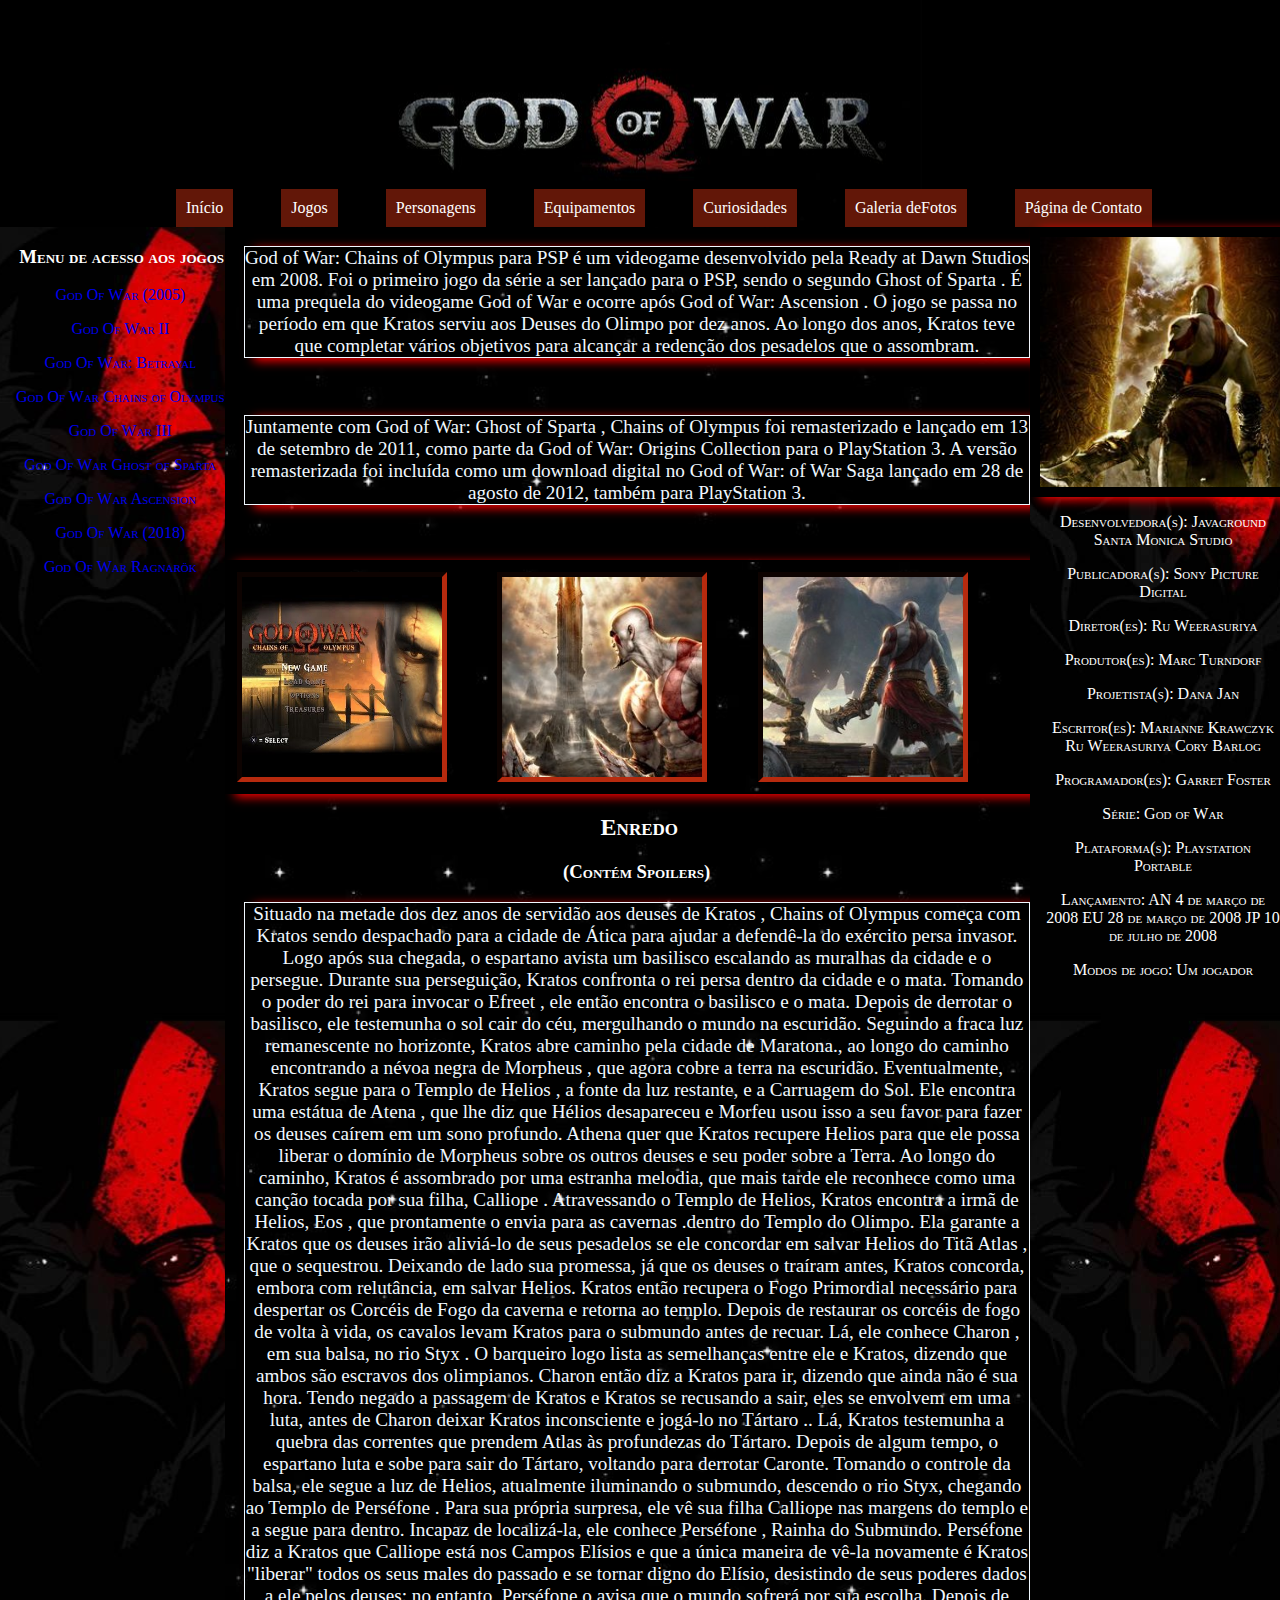
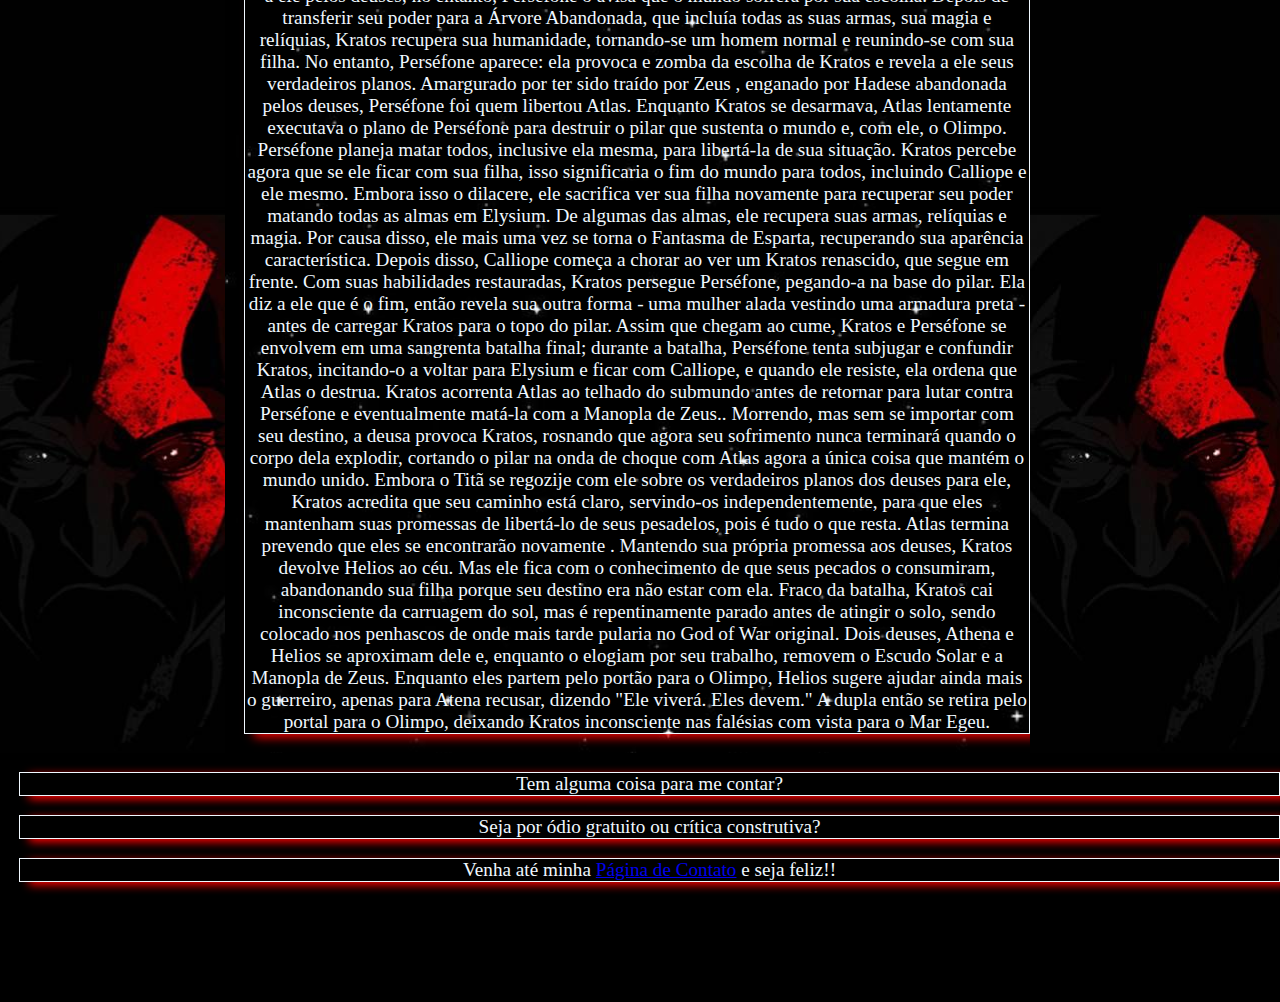
<file: Trampinprog/gowchains.html>
<!DOCTYPE html>
<html lang="en">
<head>
    <meta charset="UTF-8">
    <meta http-equiv="X-UA-Compatible" content="IE=edge">
    <meta name="viewport" content="width=device-width, initial-scale=1.0">
    <title>Gow Chains of Olympus</title>
    <link rel="stylesheet" href="estileta.css">
    <link rel="stylesheet" href="gows.css">
</head>
<body>
    <div class="telas">
        <div id="topo">
                        <!-- <h1 class="linguicaj">God of War Chains of Olympus</h1> -->
            <div id="menuu">
                <a class="menu" href="index.html"> Início</a>
                <a class="menu" href="jogos.html"> Jogos </a>
                <a class="menu" href="Personagens.html"> Personagens </a>
                <a class="menu" href="Equipamentos.html"> Equipamentos</a>                    <a class="menu" href="Curiosidades.html"> Curiosidades</a>
                <a class="menu" href="galeria_fotos.html"> Galeria deFotos</a>
                <a class="menu" href="Pagina_de_Contato.html"> Página de Contato</a>
            </div>
        </div>
        <div id="meio">
            <p class="linguica">God of War: Chains of Olympus para PSP é um videogame desenvolvido pela Ready at Dawn Studios em 2008. Foi o primeiro jogo da série a ser lançado para o PSP, sendo o segundo Ghost of Sparta . É uma prequela do videogame God of War e ocorre após God of War: Ascension . O jogo se passa no período em que Kratos serviu aos Deuses do Olimpo por dez anos. Ao longo dos anos, Kratos teve que completar vários objetivos para alcançar a redenção dos pesadelos que o assombram.</p>
            <br>
            <p class="linguica">Juntamente com God of War: Ghost of Sparta , Chains of Olympus foi remasterizado e lançado em 13 de setembro de 2011, como parte da God of War: Origins Collection para o PlayStation 3. A versão remasterizada foi incluída como um download digital no God of War: of War Saga lançado em 28 de agosto de 2012, também para PlayStation 3.</p>
            <br><br>

            <div id="gridfts">
                <img src="imagens/22.jpg" >
                <img src="imagens/23.jpg" >
                <img src="imagens/24.jpg" >
            </div>
            <h2 class="linguicaj">Enredo</h2>
            <h3 class="linguicaj">(Contém Spoilers) </h3>
            <p class="linguica">Situado na metade dos dez anos de servidão aos deuses de Kratos , Chains of Olympus começa com Kratos sendo despachado para a cidade de Ática para ajudar a defendê-la do exército persa invasor. Logo após sua chegada, o espartano avista um basilisco escalando as muralhas da cidade e o persegue. Durante sua perseguição, Kratos confronta o rei persa dentro da cidade e o mata. Tomando o poder do rei para invocar o Efreet , ele então encontra o basilisco e o mata. Depois de derrotar o basilisco, ele testemunha o sol cair do céu, mergulhando o mundo na escuridão. Seguindo a fraca luz remanescente no horizonte, Kratos abre caminho pela cidade de Maratona., ao longo do caminho encontrando a névoa negra de Morpheus , que agora cobre a terra na escuridão.

                Eventualmente, Kratos segue para o Templo de Helios , a fonte da luz restante, e a Carruagem do Sol. Ele encontra uma estátua de Atena , que lhe diz que Hélios desapareceu e Morfeu usou isso a seu favor para fazer os deuses caírem em um sono profundo. Athena quer que Kratos recupere Helios para que ele possa liberar o domínio de Morpheus sobre os outros deuses e seu poder sobre a Terra. Ao longo do caminho, Kratos é assombrado por uma estranha melodia, que mais tarde ele reconhece como uma canção tocada por sua filha, Calliope . Atravessando o Templo de Helios, Kratos encontra a irmã de Helios, Eos , que prontamente o envia para as cavernas .dentro do Templo do Olimpo. Ela garante a Kratos que os deuses irão aliviá-lo de seus pesadelos se ele concordar em salvar Helios do Titã Atlas , que o sequestrou. Deixando de lado sua promessa, já que os deuses o traíram antes, Kratos concorda, embora com relutância, em salvar Helios. Kratos então recupera o Fogo Primordial necessário para despertar os Corcéis de Fogo da caverna e retorna ao templo.
                
                Depois de restaurar os corcéis de fogo de volta à vida, os cavalos levam Kratos para o submundo antes de recuar. Lá, ele conhece Charon , em sua balsa, no rio Styx . O barqueiro logo lista as semelhanças entre ele e Kratos, dizendo que ambos são escravos dos olimpianos. Charon então diz a Kratos para ir, dizendo que ainda não é sua hora. Tendo negado a passagem de Kratos e Kratos se recusando a sair, eles se envolvem em uma luta, antes de Charon deixar Kratos inconsciente e jogá-lo no Tártaro .. Lá, Kratos testemunha a quebra das correntes que prendem Atlas às profundezas do Tártaro. Depois de algum tempo, o espartano luta e sobe para sair do Tártaro, voltando para derrotar Caronte. Tomando o controle da balsa, ele segue a luz de Helios, atualmente iluminando o submundo, descendo o rio Styx, chegando ao Templo de Perséfone . Para sua própria surpresa, ele vê sua filha Calliope nas margens do templo e a segue para dentro. Incapaz de localizá-la, ele conhece Perséfone , Rainha do Submundo.
                
                Perséfone diz a Kratos que Calliope está nos Campos Elísios e que a única maneira de vê-la novamente é Kratos "liberar" todos os seus males do passado e se tornar digno do Elísio, desistindo de seus poderes dados a ele pelos deuses; no entanto, Perséfone o avisa que o mundo sofrerá por sua escolha. Depois de transferir seu poder para a Árvore Abandonada, que incluía todas as suas armas, sua magia e relíquias, Kratos recupera sua humanidade, tornando-se um homem normal e reunindo-se com sua filha. No entanto, Perséfone aparece: ela provoca e zomba da escolha de Kratos e revela a ele seus verdadeiros planos.
                
                Amargurado por ter sido traído por Zeus , enganado por Hadese abandonada pelos deuses, Perséfone foi quem libertou Atlas. Enquanto Kratos se desarmava, Atlas lentamente executava o plano de Perséfone para destruir o pilar que sustenta o mundo e, com ele, o Olimpo. Perséfone planeja matar todos, inclusive ela mesma, para libertá-la de sua situação. Kratos percebe agora que se ele ficar com sua filha, isso significaria o fim do mundo para todos, incluindo Calliope e ele mesmo. Embora isso o dilacere, ele sacrifica ver sua filha novamente para recuperar seu poder matando todas as almas em Elysium. De algumas das almas, ele recupera suas armas, relíquias e magia. Por causa disso, ele mais uma vez se torna o Fantasma de Esparta, recuperando sua aparência característica. Depois disso, Calliope começa a chorar ao ver um Kratos renascido, que segue em frente.
                
                Com suas habilidades restauradas, Kratos persegue Perséfone, pegando-a na base do pilar. Ela diz a ele que é o fim, então revela sua outra forma - uma mulher alada vestindo uma armadura preta - antes de carregar Kratos para o topo do pilar. Assim que chegam ao cume, Kratos e Perséfone se envolvem em uma sangrenta batalha final; durante a batalha, Perséfone tenta subjugar e confundir Kratos, incitando-o a voltar para Elysium e ficar com Calliope, e quando ele resiste, ela ordena que Atlas o destrua. Kratos acorrenta Atlas ao telhado do submundo antes de retornar para lutar contra Perséfone e eventualmente matá-la com a Manopla de Zeus.. Morrendo, mas sem se importar com seu destino, a deusa provoca Kratos, rosnando que agora seu sofrimento nunca terminará quando o corpo dela explodir, cortando o pilar na onda de choque com Atlas agora a única coisa que mantém o mundo unido. Embora o Titã se regozije com ele sobre os verdadeiros planos dos deuses para ele, Kratos acredita que seu caminho está claro, servindo-os independentemente, para que eles mantenham suas promessas de libertá-lo de seus pesadelos, pois é tudo o que resta. Atlas termina prevendo que eles se encontrarão novamente .
                
                Mantendo sua própria promessa aos deuses, Kratos devolve Helios ao céu. Mas ele fica com o conhecimento de que seus pecados o consumiram, abandonando sua filha porque seu destino era não estar com ela. Fraco da batalha, Kratos cai inconsciente da carruagem do sol, mas é repentinamente parado antes de atingir o solo, sendo colocado nos penhascos de onde mais tarde pularia no God of War original. Dois deuses, Athena e Helios se aproximam dele e, enquanto o elogiam por seu trabalho, removem o Escudo Solar e a Manopla de Zeus. Enquanto eles partem pelo portão para o Olimpo, Helios sugere ajudar ainda mais o guerreiro, apenas para Atena recusar, dizendo "Ele viverá. Eles devem." A dupla então se retira pelo portal para o Olimpo, deixando Kratos inconsciente nas falésias com vista para o Mar Egeu.</p>


        </div>
        <div id="partedir">
            <div id="godbchainsovo"></div>
            <p class="linguicaj">Desenvolvedora(s):	 Javaground <br> Santa Monica Studio</p>
            <p class="linguicaj">Publicadora(s):	Sony Picture Digital </p>
            <p class="linguicaj">Diretor(es):	Ru Weerasuriya</p>
            <p class="linguicaj">Produtor(es):	Marc Turndorf</p>
            <p class="linguicaj">Projetista(s):		Dana Jan</p>
            <p class="linguicaj">Escritor(es):	Marianne Krawczyk
                Ru Weerasuriya
                Cory Barlog</p>
            <p class="linguicaj">Programador(es):	Garret Foster</p>
            <p class="linguicaj">Série:	God of War</p>
            <p class="linguicaj">Plataforma(s):	Playstation Portable</p>
            <p class="linguicaj">Lançamento: AN 4 de março de 2008
                EU 28 de março de 2008
                JP 10 de julho de 2008</p>
            <p class="linguicaj">Modos de jogo:	Um jogador</p>
        </div>
        <div id="parteesq">
            <h3 class="linguicaj">Menu de acesso aos jogos</h3>
            <p class="linguicaj"><a href="gow1.html"> God Of War (2005)</a></p>
            <p class="linguicaj"><a href="gow2.html"> God Of War II</a></p>
            <p class="linguicaj"><a href="gowbetrayal.html"> God Of War: Betrayal</a></p>
            <p class="linguicaj"><a href="gowchains.html"> God Of War Chains of Olympus</a> </p>
            <p class="linguicaj"><a href="gow3.html"> God Of War III</a></p>
            <p class="linguicaj"><a href="gowghost.html"> God Of War Ghost of Sparta</a></p>
            <p class="linguicaj"><a href="gowascension.html"> God Of War Ascension</a></p>            <p class="linguicaj"><a href="gow2018.html"> God Of War (2018)</a></p>
            <p class="linguicaj"><a href="gowragnar.html"> God Of War Ragnarök</a> </p>


        </div>
        <div id="rodape">
            <p class="linguica">Tem alguma coisa para me contar? </p>
            <p class="linguica"> Seja por ódio gratuito ou crítica construtiva?</p>
            <p class="linguica"> Venha até minha <a href="Pagina_de_Contato.html"> Página de Contato</a> e seja feliz!!</p>


        </div>






    </div>

    
</body>
</html>
</file>
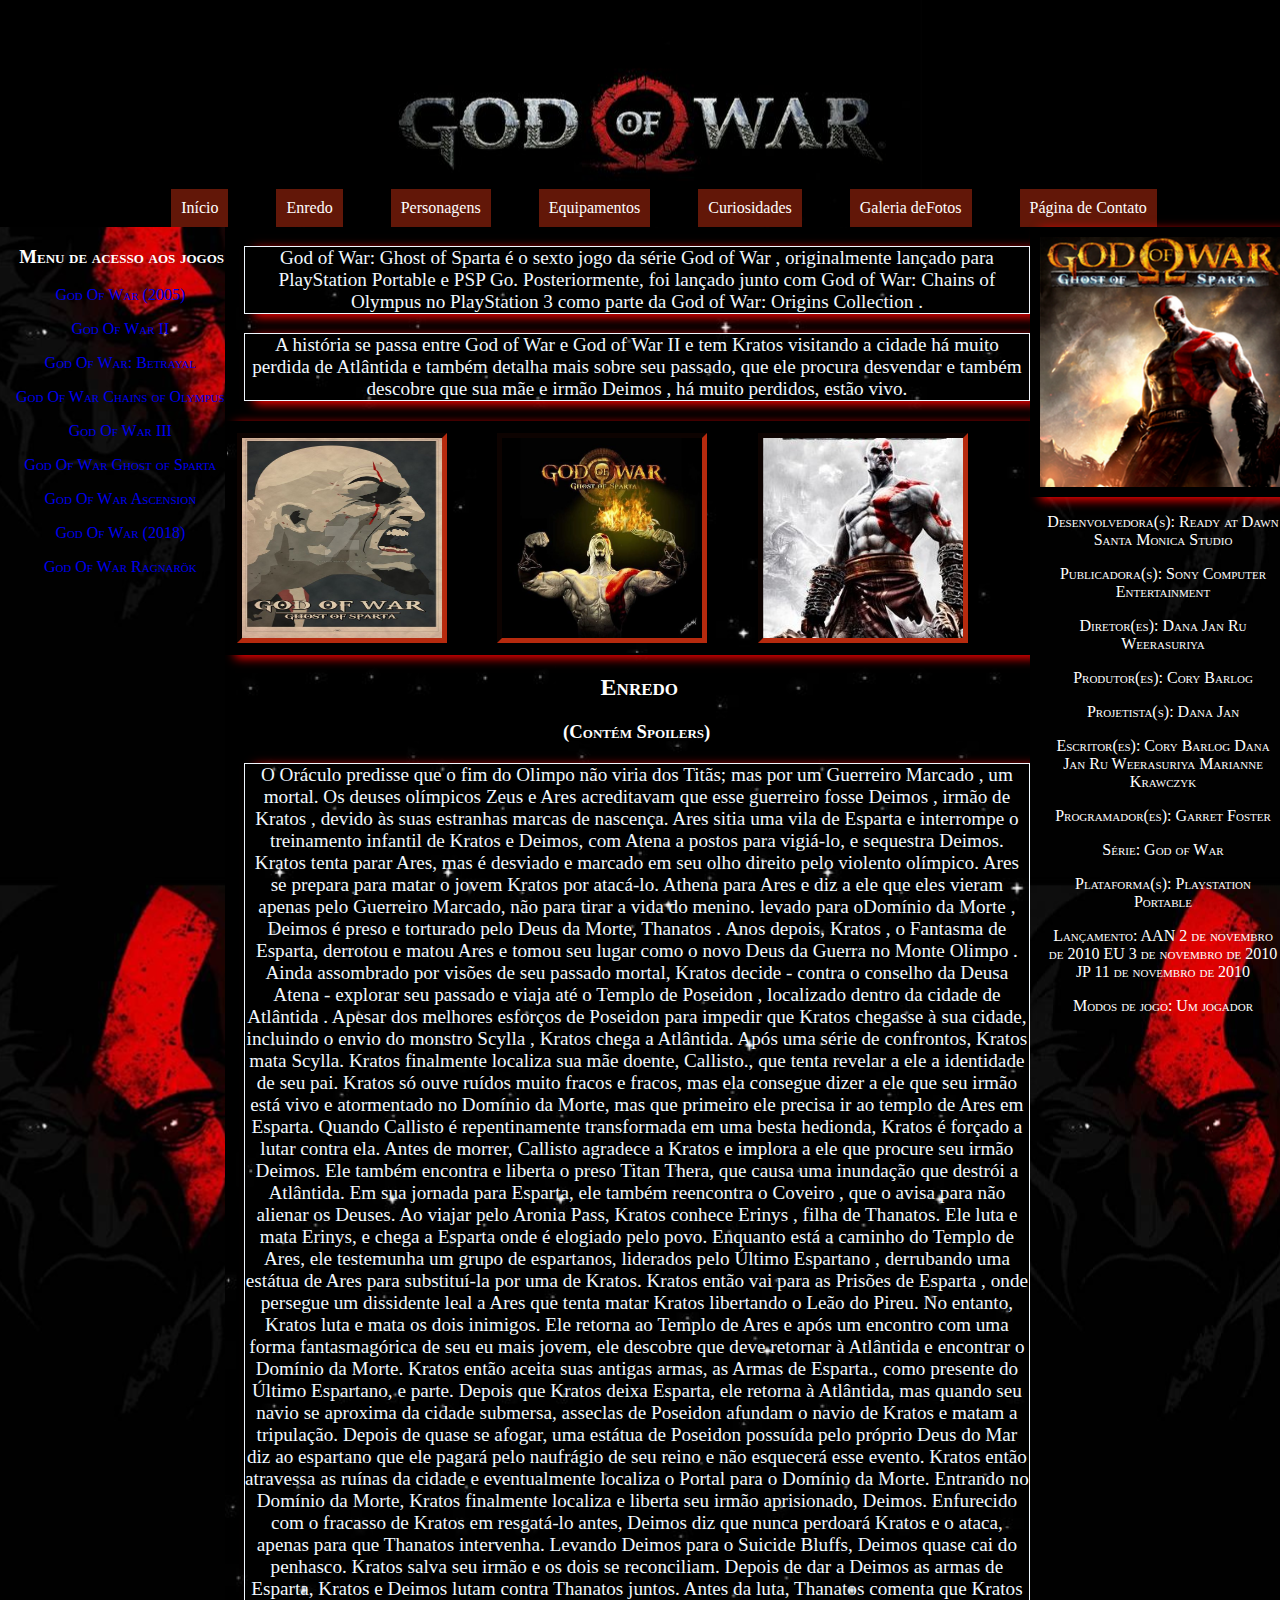
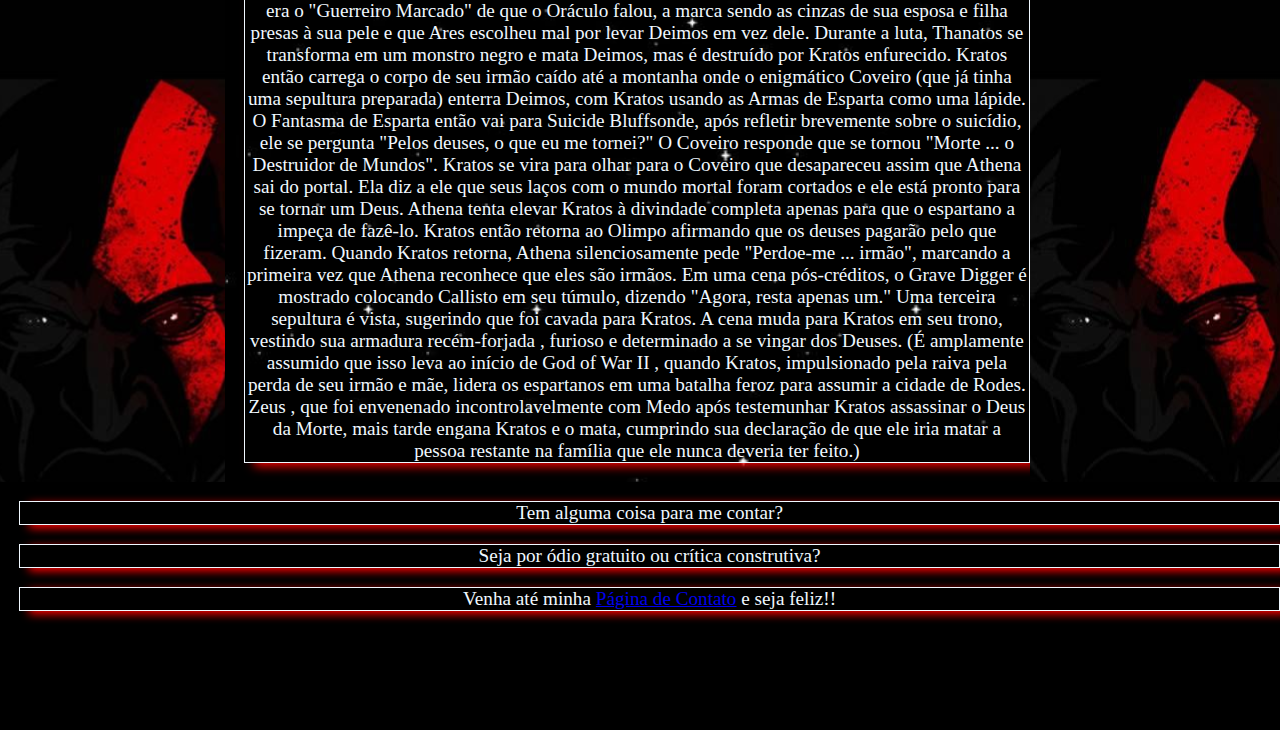
<file: Trampinprog/gowghost.html>
<!DOCTYPE html>
<html lang="en">
<head>
    <meta charset="UTF-8">
    <meta http-equiv="X-UA-Compatible" content="IE=edge">
    <meta name="viewport" content="width=device-width, initial-scale=1.0">
    <title>GoW: Ghost of Sparta</title>
    <link rel="stylesheet" href="estileta.css">
    <link rel="stylesheet" href="gows.css">
</head>
<body>
    <div class="telas">
        <div id="topo">
            <!-- <h1 class="linguicaj">God of War Ghost of Sparta </h1> -->
            <div id="menuu">
                <a class="menu" href="index.html"> Início</a>
                <a class="menu" href="Enredo.html"> Enredo </a>
                <a class="menu" href="Personagens.html"> Personagens </a>
                <a class="menu" href="Equipamentos.html"> Equipamentos</a>                    <a class="menu" href="Curiosidades.html"> Curiosidades</a>
                <a class="menu" href="galeria_fotos.html"> Galeria deFotos</a>
                <a class="menu" href="Pagina_de_Contato.html"> Página de Contato</a>
            </div>
        </div>
        <div id="meio">
            <p class="linguica">God of War: Ghost of Sparta é o sexto jogo da série God of War , originalmente lançado para PlayStation Portable e PSP Go. Posteriormente, foi lançado junto com God of War: Chains of Olympus no PlayStation 3 como parte da God of War: Origins Collection .</p>

                <p class="linguica"> A história se passa entre God of War e God of War II e tem Kratos visitando a cidade há muito perdida de Atlântida e também detalha mais sobre seu passado, que ele procura desvendar e também descobre que sua mãe e irmão Deimos , há muito perdidos, estão vivo. </p>



            <div id="gridfts">
                <img src="imagens/29.jpg" >
                <img src="imagens/30.jpg" >
                <img src="imagens/32.jpg" >
            </div>
            <h2 class="linguicaj">Enredo</h2>
            <h3 class="linguicaj">(Contém Spoilers) </h3>
            <p class="linguica">O Oráculo predisse que o fim do Olimpo não viria dos Titãs; mas por um  Guerreiro Marcado , um mortal. Os deuses olímpicos Zeus e Ares acreditavam que esse guerreiro fosse Deimos , irmão de Kratos , devido às suas estranhas marcas de nascença. Ares sitia uma vila de Esparta e interrompe o treinamento infantil de Kratos e Deimos, com Atena a postos para vigiá-lo, e sequestra Deimos. Kratos tenta parar Ares, mas é desviado e marcado em seu olho direito pelo violento olímpico. Ares se prepara para matar o jovem Kratos por atacá-lo. Athena para Ares e diz a ele que eles vieram apenas pelo Guerreiro Marcado, não para tirar a vida do menino. levado para oDomínio da Morte , Deimos é preso e torturado pelo Deus da Morte, Thanatos .

                Anos depois, Kratos , o Fantasma de Esparta, derrotou e matou Ares e tomou seu lugar como o novo Deus da Guerra no Monte Olimpo . Ainda assombrado por visões de seu passado mortal, Kratos decide - contra o conselho da Deusa Atena - explorar seu passado e viaja até o Templo de Poseidon , localizado dentro da cidade de Atlântida . Apesar dos melhores esforços de Poseidon para impedir que Kratos chegasse à sua cidade, incluindo o envio do monstro Scylla , Kratos chega a Atlântida. Após uma série de confrontos, Kratos mata Scylla. Kratos finalmente localiza sua mãe doente, Callisto., que tenta revelar a ele a identidade de seu pai. Kratos só ouve ruídos muito fracos e fracos, mas ela consegue dizer a ele que seu irmão está vivo e atormentado no Domínio da Morte, mas que primeiro ele precisa ir ao templo de Ares em Esparta. Quando Callisto é repentinamente transformada em uma besta hedionda, Kratos é forçado a lutar contra ela. Antes de morrer, Callisto agradece a Kratos e implora a ele que procure seu irmão Deimos. Ele também encontra e liberta o preso Titan Thera, que causa uma inundação que destrói a Atlântida. Em sua jornada para Esparta, ele também reencontra o Coveiro , que o avisa para não alienar os Deuses. 
                
                Ao viajar pelo Aronia Pass, Kratos conhece Erinys , filha de Thanatos. Ele luta e mata Erinys, e chega a Esparta onde é elogiado pelo povo. Enquanto está a caminho do Templo de Ares, ele testemunha um grupo de espartanos, liderados pelo Último Espartano , derrubando uma estátua de Ares para substituí-la por uma de Kratos. Kratos então vai para as Prisões de Esparta , onde persegue um dissidente leal a Ares que tenta matar Kratos libertando o Leão do Pireu. No entanto, Kratos luta e mata os dois inimigos. Ele retorna ao Templo de Ares e após um encontro com uma forma fantasmagórica de seu eu mais jovem, ele descobre que deve retornar à Atlântida e encontrar o Domínio da Morte. Kratos então aceita suas antigas armas, as Armas de Esparta., como presente do Último Espartano, e parte. Depois que Kratos deixa Esparta, ele retorna à Atlântida, mas quando seu navio se aproxima da cidade submersa, asseclas de Poseidon afundam o navio de Kratos e matam a tripulação. Depois de quase se afogar, uma estátua de Poseidon possuída pelo próprio Deus do Mar diz ao espartano que ele pagará pelo naufrágio de seu reino e não esquecerá esse evento. Kratos então atravessa as ruínas da cidade e eventualmente localiza o Portal para o Domínio da Morte.
                
                Entrando no Domínio da Morte, Kratos finalmente localiza e liberta seu irmão aprisionado, Deimos. Enfurecido com o fracasso de Kratos em resgatá-lo antes, Deimos diz que nunca perdoará Kratos e o ataca, apenas para que Thanatos intervenha. Levando Deimos para o Suicide Bluffs, Deimos quase cai do penhasco. Kratos salva seu irmão e os dois se reconciliam. Depois de dar a Deimos as armas de Esparta, Kratos e Deimos lutam contra Thanatos juntos. Antes da luta, Thanatos comenta que Kratos era o "Guerreiro Marcado" de que o Oráculo falou, a marca sendo as cinzas de sua esposa e filha presas à sua pele e que Ares escolheu mal por levar Deimos em vez dele. Durante a luta, Thanatos se transforma em um monstro negro e mata Deimos, mas é destruído por Kratos enfurecido. Kratos então carrega o corpo de seu irmão caído até a montanha onde o enigmático Coveiro (que já tinha uma sepultura preparada) enterra Deimos, com Kratos usando as Armas de Esparta como uma lápide. O Fantasma de Esparta então vai para Suicide Bluffsonde, após refletir brevemente sobre o suicídio, ele se pergunta "Pelos deuses, o que eu me tornei?" O Coveiro responde que se tornou "Morte ... o Destruidor de Mundos". Kratos se vira para olhar para o Coveiro que desapareceu assim que Athena sai do portal. Ela diz a ele que seus laços com o mundo mortal foram cortados e ele está pronto para se tornar um Deus. Athena tenta elevar Kratos à divindade completa apenas para que o espartano a impeça de fazê-lo. Kratos então retorna ao Olimpo afirmando que os deuses pagarão pelo que fizeram. Quando Kratos retorna, Athena silenciosamente pede "Perdoe-me ... irmão", marcando a primeira vez que Athena reconhece que eles são irmãos.
                
                Em uma cena pós-créditos, o Grave Digger é mostrado colocando Callisto em seu túmulo, dizendo "Agora, resta apenas um." Uma terceira sepultura é vista, sugerindo que foi cavada para Kratos. A cena muda para Kratos em seu trono, vestindo sua armadura recém-forjada , furioso e determinado a se vingar dos Deuses. (É amplamente assumido que isso leva ao início de God of War II , quando Kratos, impulsionado pela raiva pela perda de seu irmão e mãe, lidera os espartanos em uma batalha feroz para assumir a cidade de Rodes. Zeus , que foi envenenado incontrolavelmente com Medo após testemunhar Kratos assassinar o Deus da Morte, mais tarde engana Kratos e o mata, cumprindo sua declaração de que ele iria matar a pessoa restante na família que ele nunca deveria ter feito.)
                
                </p>


        </div>
        <div id="partedir">
            <div id="godgos"></div>
            <p class="linguicaj">Desenvolvedora(s):	 Ready  at Dawn <br> Santa Monica Studio</p>
            <p class="linguicaj">Publicadora(s):	Sony Computer Entertainment </p>
            <p class="linguicaj">Diretor(es):	Dana Jan
                Ru Weerasuriya</p>
            <p class="linguicaj">Produtor(es): Cory Barlog</p>
            <p class="linguicaj">Projetista(s):		Dana Jan</p>
            <p class="linguicaj">Escritor(es):	Cory Barlog
                Dana Jan
                Ru Weerasuriya
                Marianne Krawczyk</p>
            <p class="linguicaj">Programador(es):	Garret Foster</p>
            <p class="linguicaj">Série:	God of War</p>
            <p class="linguicaj">Plataforma(s):	Playstation Portable</p>
            <p class="linguicaj">Lançamento: AAN 2 de novembro de 2010
                EU 3 de novembro de 2010
                JP 11 de novembro de 2010</p>
            <p class="linguicaj">Modos de jogo:	Um jogador</p>
        </div>



        <div id="parteesq">
            <h3 class="linguicaj">Menu de acesso aos jogos</h3>
            <p class="linguicaj"><a href="gow1.html"> God Of War (2005)</a></p>
            <p class="linguicaj"><a href="gow2.html"> God Of War II</a></p>
            <p class="linguicaj"><a href="gowbetrayal.html"> God Of War: Betrayal</a></p>
            <p class="linguicaj"><a href="gowchains.html"> God Of War Chains of Olympus</a> </p>
            <p class="linguicaj"><a href="gow3.html"> God Of War III</a></p>
            <p class="linguicaj"><a href="gowghost.html"> God Of War Ghost of Sparta</a></p>
            <p class="linguicaj"><a href="gowascension.html"> God Of War Ascension</a></p>            <p class="linguicaj"><a href="gow2018.html"> God Of War (2018)</a></p>
            <p class="linguicaj"><a href="gowragnar.html"> God Of War Ragnarök</a> </p>


        </div>
        <div id="rodape">
            <p class="linguica">Tem alguma coisa para me contar? </p>
            <p class="linguica"> Seja por ódio gratuito ou crítica construtiva?</p>
            <p class="linguica"> Venha até minha <a href="Pagina_de_Contato.html"> Página de Contato</a> e seja feliz!!</p>


        </div>






    </div>

    
</body>
</html>
</file>
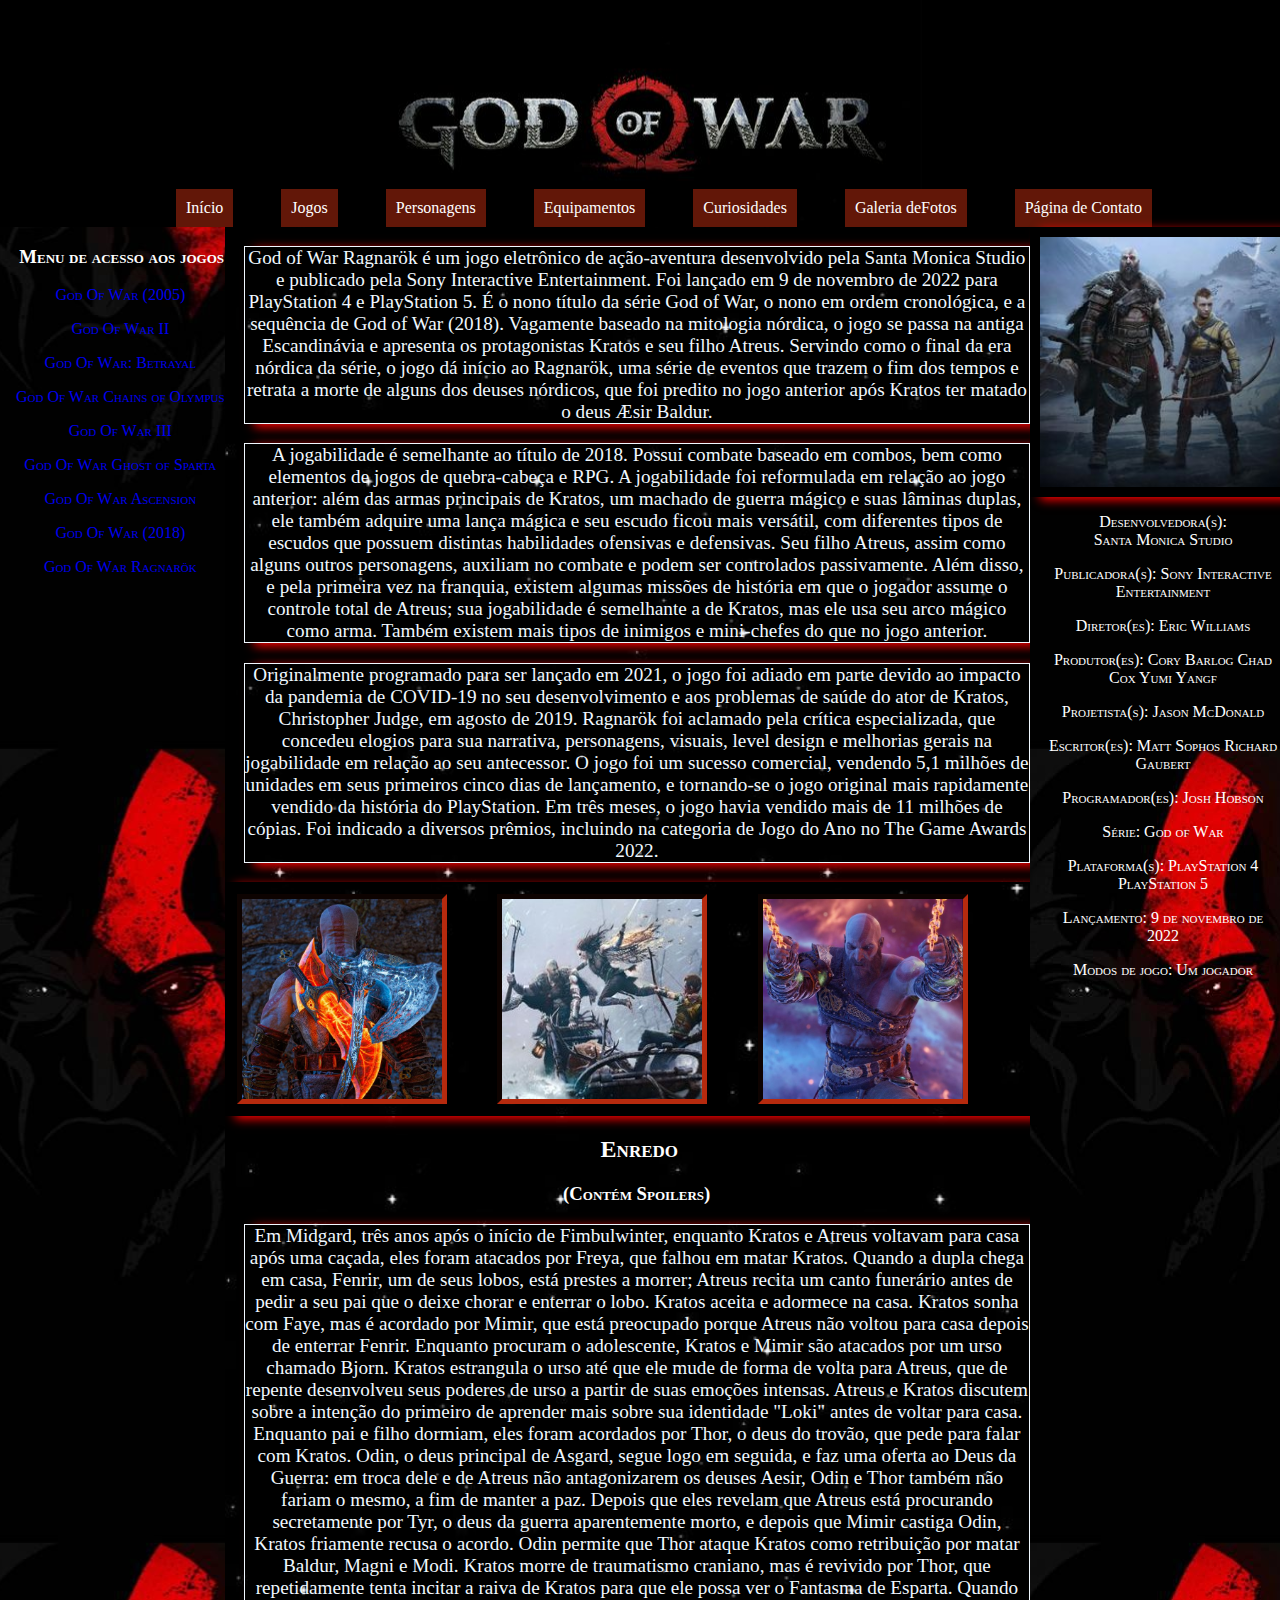
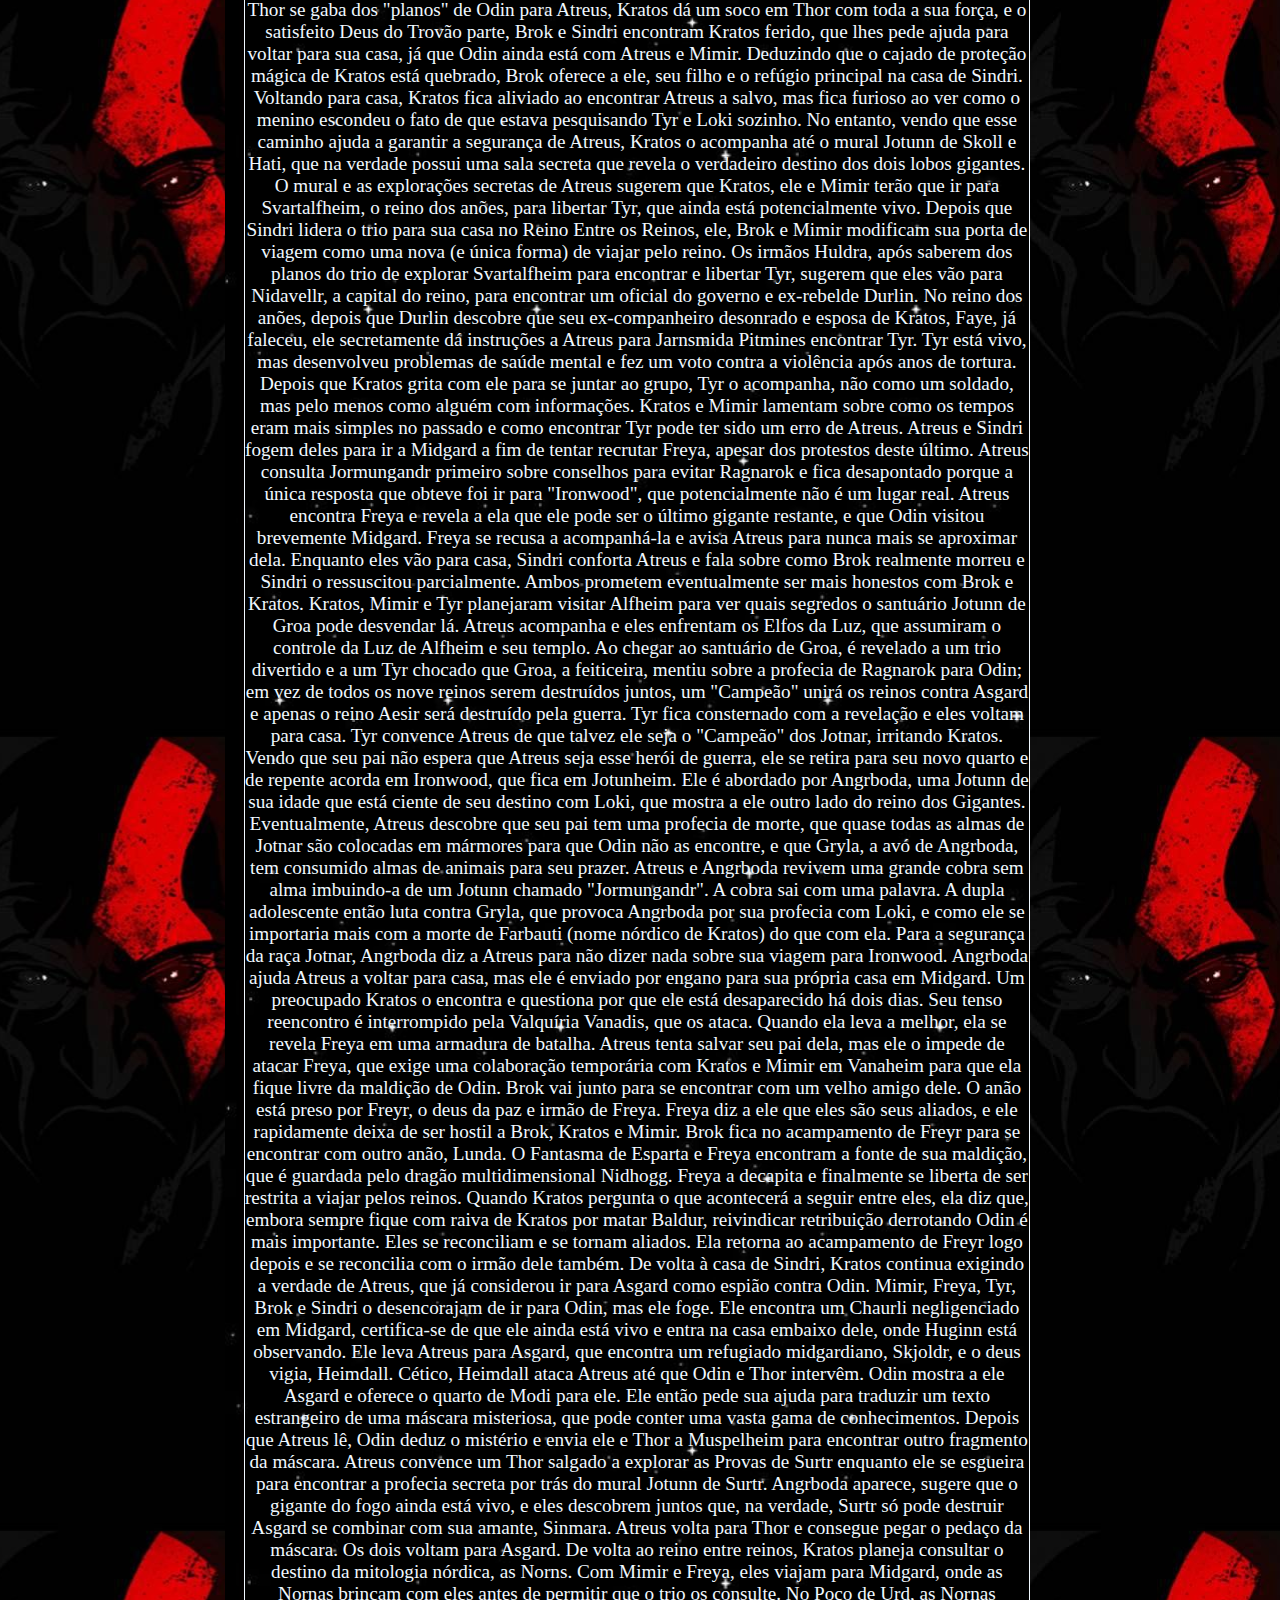
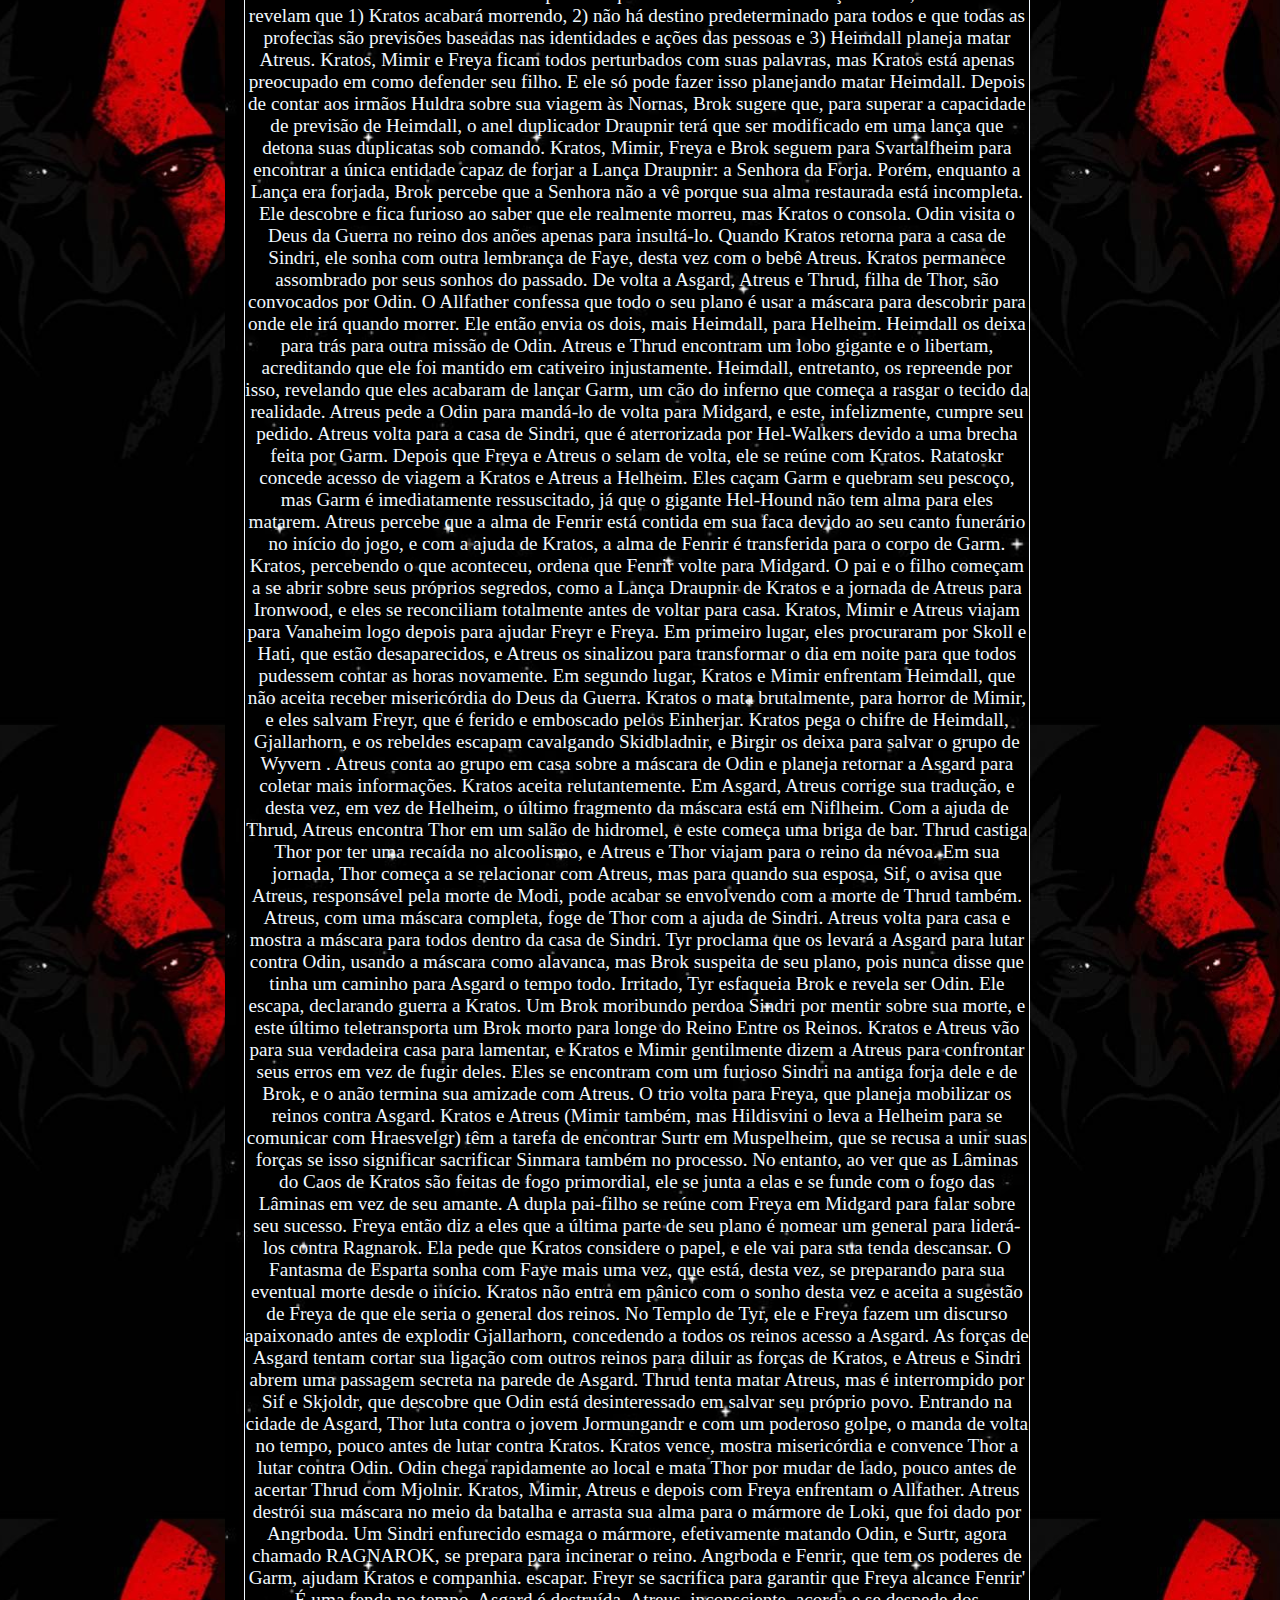
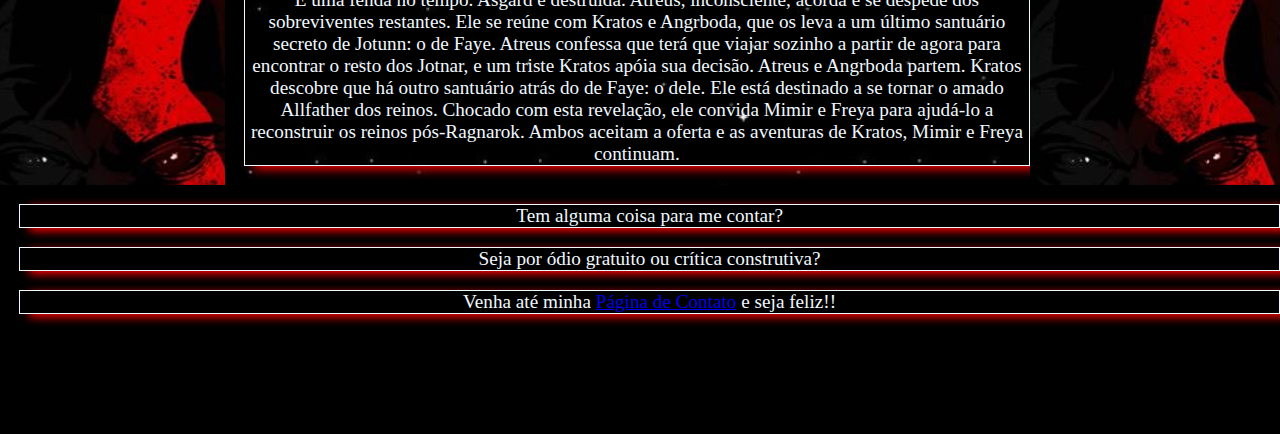
<file: Trampinprog/gowragnar.html>
<!DOCTYPE html>
<html lang="en">
<head>
    <meta charset="UTF-8">
    <meta http-equiv="X-UA-Compatible" content="IE=edge">
    <meta name="viewport" content="width=device-width, initial-scale=1.0">
    <title>God Of War Ragnarök </title>
    <link rel="stylesheet" href="estileta.css">
    <link rel="stylesheet" href="gows.css">
</head>
<body>
    <div class="telas">
        <div id="topo">
            <!-- <h1 class="linguicaj">God Of War Ragnarök</h1> -->
            <div id="menuu">
                <a class="menu" href="index.html"> Início</a>
                <a class="menu" href="jogos.html"> Jogos </a>
                <a class="menu" href="Personagens.html"> Personagens </a>
                <a class="menu" href="Equipamentos.html"> Equipamentos</a>                    <a class="menu" href="Curiosidades.html"> Curiosidades</a>
                <a class="menu" href="galeria_fotos.html"> Galeria deFotos</a>
                <a class="menu" href="Pagina_de_Contato.html"> Página de Contato</a>
            </div>
        </div>
        <div id="meio">
            <p class="linguica">God of War Ragnarök é um jogo eletrônico de ação-aventura desenvolvido pela Santa Monica Studio e publicado pela Sony Interactive Entertainment. Foi lançado em 9 de novembro de 2022 para PlayStation 4 e PlayStation 5. É o nono título da série God of War, o nono em ordem cronológica, e a sequência de God of War (2018). Vagamente baseado na mitologia nórdica, o jogo se passa na antiga Escandinávia e apresenta os protagonistas Kratos e seu filho Atreus. Servindo como o final da era nórdica da série, o jogo dá início ao Ragnarök, uma série de eventos que trazem o fim dos tempos e retrata a morte de alguns dos deuses nórdicos, que foi predito no jogo anterior após Kratos ter matado o deus Æsir Baldur.</p>
            <p class="linguica">A jogabilidade é semelhante ao título de 2018. Possui combate baseado em combos, bem como elementos de jogos de quebra-cabeça e RPG. A jogabilidade foi reformulada em relação ao jogo anterior: além das armas principais de Kratos, um machado de guerra mágico e suas lâminas duplas, ele também adquire uma lança mágica e seu escudo ficou mais versátil, com diferentes tipos de escudos que possuem distintas habilidades ofensivas e defensivas. Seu filho Atreus, assim como alguns outros personagens, auxiliam no combate e podem ser controlados passivamente. Além disso, e pela primeira vez na franquia, existem algumas missões de história em que o jogador assume o controle total de Atreus; sua jogabilidade é semelhante a de Kratos, mas ele usa seu arco mágico como arma. Também existem mais tipos de inimigos e mini-chefes do que no jogo anterior.</p>
            <p class="linguica">Originalmente programado para ser lançado em 2021, o jogo foi adiado em parte devido ao impacto da pandemia de COVID-19 no seu desenvolvimento e aos problemas de saúde do ator de Kratos, Christopher Judge, em agosto de 2019. Ragnarök foi aclamado pela crítica especializada, que concedeu elogios para sua narrativa, personagens, visuais, level design e melhorias gerais na jogabilidade em relação ao seu antecessor. O jogo foi um sucesso comercial, vendendo 5,1 milhões de unidades em seus primeiros cinco dias de lançamento, e tornando-se o jogo original mais rapidamente vendido da história do PlayStation. Em três meses, o jogo havia vendido mais de 11 milhões de cópias. Foi indicado a diversos prêmios, incluindo na categoria de Jogo do Ano no The Game Awards 2022.</p>



            <div id="gridfts">
                <img src="imagens/40.jpg" >
                <img src="imagens/41.jpg" >
                <img src="imagens/43.jpg" >
            </div>
            <h2 class="linguicaj">Enredo</h2>
            <h3 class="linguicaj">(Contém Spoilers) </h3>
            <p class="linguica">Em Midgard, três anos após o início de Fimbulwinter, enquanto Kratos e Atreus voltavam para casa após uma caçada, eles foram atacados por Freya, que falhou em matar Kratos. Quando a dupla chega em casa, Fenrir, um de seus lobos, está prestes a morrer; Atreus recita um canto funerário antes de pedir a seu pai que o deixe chorar e enterrar o lobo. Kratos aceita e adormece na casa.

                Kratos sonha com Faye, mas é acordado por Mimir, que está preocupado porque Atreus não voltou para casa depois de enterrar Fenrir. Enquanto procuram o adolescente, Kratos e Mimir são atacados por um urso chamado Bjorn. Kratos estrangula o urso até que ele mude de forma de volta para Atreus, que de repente desenvolveu seus poderes de urso a partir de suas emoções intensas. Atreus e Kratos discutem sobre a intenção do primeiro de aprender mais sobre sua identidade "Loki" antes de voltar para casa.
                
                Enquanto pai e filho dormiam, eles foram acordados por Thor, o deus do trovão, que pede para falar com Kratos. Odin, o deus principal de Asgard, segue logo em seguida, e faz uma oferta ao Deus da Guerra: em troca dele e de Atreus não antagonizarem os deuses Aesir, Odin e Thor também não fariam o mesmo, a fim de manter a paz. Depois que eles revelam que Atreus está procurando secretamente por Tyr, o deus da guerra aparentemente morto, e depois que Mimir castiga Odin, Kratos friamente recusa o acordo. Odin permite que Thor ataque Kratos como retribuição por matar Baldur, Magni e Modi. Kratos morre de traumatismo craniano, mas é revivido por Thor, que repetidamente tenta incitar a raiva de Kratos para que ele possa ver o Fantasma de Esparta. Quando Thor se gaba dos "planos" de Odin para Atreus, Kratos dá um soco em Thor com toda a sua força, e o satisfeito Deus do Trovão parte,
                
                Brok e Sindri encontram Kratos ferido, que lhes pede ajuda para voltar para sua casa, já que Odin ainda está com Atreus e Mimir. Deduzindo que o cajado de proteção mágica de Kratos está quebrado, Brok oferece a ele, seu filho e o refúgio principal na casa de Sindri. Voltando para casa, Kratos fica aliviado ao encontrar Atreus a salvo, mas fica furioso ao ver como o menino escondeu o fato de que estava pesquisando Tyr e Loki sozinho. No entanto, vendo que esse caminho ajuda a garantir a segurança de Atreus, Kratos o acompanha até o mural Jotunn de Skoll e Hati, que na verdade possui uma sala secreta que revela o verdadeiro destino dos dois lobos gigantes. O mural e as explorações secretas de Atreus sugerem que Kratos, ele e Mimir terão que ir para Svartalfheim, o reino dos anões, para libertar Tyr, que ainda está potencialmente vivo.
                
                Depois que Sindri lidera o trio para sua casa no Reino Entre os Reinos, ele, Brok e Mimir modificam sua porta de viagem como uma nova (e única forma) de viajar pelo reino. Os irmãos Huldra, após saberem dos planos do trio de explorar Svartalfheim para encontrar e libertar Tyr, sugerem que eles vão para Nidavellr, a capital do reino, para encontrar um oficial do governo e ex-rebelde Durlin. No reino dos anões, depois que Durlin descobre que seu ex-companheiro desonrado e esposa de Kratos, Faye, já faleceu, ele secretamente dá instruções a Atreus para Jarnsmida Pitmines encontrar Tyr. Tyr está vivo, mas desenvolveu problemas de saúde mental e fez um voto contra a violência após anos de tortura. Depois que Kratos grita com ele para se juntar ao grupo, Tyr o acompanha, não como um soldado, mas pelo menos como alguém com informações.
                
                Kratos e Mimir lamentam sobre como os tempos eram mais simples no passado e como encontrar Tyr pode ter sido um erro de Atreus. Atreus e Sindri fogem deles para ir a Midgard a fim de tentar recrutar Freya, apesar dos protestos deste último. Atreus consulta Jormungandr primeiro sobre conselhos para evitar Ragnarok e fica desapontado porque a única resposta que obteve foi ir para "Ironwood", que potencialmente não é um lugar real. Atreus encontra Freya e revela a ela que ele pode ser o último gigante restante, e que Odin visitou brevemente Midgard. Freya se recusa a acompanhá-la e avisa Atreus para nunca mais se aproximar dela. Enquanto eles vão para casa, Sindri conforta Atreus e fala sobre como Brok realmente morreu e Sindri o ressuscitou parcialmente. Ambos prometem eventualmente ser mais honestos com Brok e Kratos.
                
                Kratos, Mimir e Tyr planejaram visitar Alfheim para ver quais segredos o santuário Jotunn de Groa pode desvendar lá. Atreus acompanha e eles enfrentam os Elfos da Luz, que assumiram o controle da Luz de Alfheim e seu templo. Ao chegar ao santuário de Groa, é revelado a um trio divertido e a um Tyr chocado que Groa, a feiticeira, mentiu sobre a profecia de Ragnarok para Odin; em vez de todos os nove reinos serem destruídos juntos, um "Campeão" unirá os reinos contra Asgard e apenas o reino Aesir será destruído pela guerra. Tyr fica consternado com a revelação e eles voltam para casa.
                
                Tyr convence Atreus de que talvez ele seja o "Campeão" dos Jotnar, irritando Kratos. Vendo que seu pai não espera que Atreus seja esse herói de guerra, ele se retira para seu novo quarto e de repente acorda em Ironwood, que fica em Jotunheim. Ele é abordado por Angrboda, uma Jotunn de sua idade que está ciente de seu destino com Loki, que mostra a ele outro lado do reino dos Gigantes. Eventualmente, Atreus descobre que seu pai tem uma profecia de morte, que quase todas as almas de Jotnar são colocadas em mármores para que Odin não as encontre, e que Gryla, a avó de Angrboda, tem consumido almas de animais para seu prazer. Atreus e Angrboda revivem uma grande cobra sem alma imbuindo-a de um Jotunn chamado "Jormungandr". A cobra sai com uma palavra. A dupla adolescente então luta contra Gryla, que provoca Angrboda por sua profecia com Loki, e como ele se importaria mais com a morte de Farbauti (nome nórdico de Kratos) do que com ela. Para a segurança da raça Jotnar, Angrboda diz a Atreus para não dizer nada sobre sua viagem para Ironwood.
                
                Angrboda ajuda Atreus a voltar para casa, mas ele é enviado por engano para sua própria casa em Midgard. Um preocupado Kratos o encontra e questiona por que ele está desaparecido há dois dias. Seu tenso reencontro é interrompido pela Valquíria Vanadis, que os ataca. Quando ela leva a melhor, ela se revela Freya em uma armadura de batalha. Atreus tenta salvar seu pai dela, mas ele o impede de atacar Freya, que exige uma colaboração temporária com Kratos e Mimir em Vanaheim para que ela fique livre da maldição de Odin. Brok vai junto para se encontrar com um velho amigo dele. O anão está preso por Freyr, o deus da paz e irmão de Freya. Freya diz a ele que eles são seus aliados, e ele rapidamente deixa de ser hostil a Brok, Kratos e Mimir. Brok fica no acampamento de Freyr para se encontrar com outro anão, Lunda.
                
                O Fantasma de Esparta e Freya encontram a fonte de sua maldição, que é guardada pelo dragão multidimensional Nidhogg. Freya a decapita e finalmente se liberta de ser restrita a viajar pelos reinos. Quando Kratos pergunta o que acontecerá a seguir entre eles, ela diz que, embora sempre fique com raiva de Kratos por matar Baldur, reivindicar retribuição derrotando Odin é mais importante. Eles se reconciliam e se tornam aliados. Ela retorna ao acampamento de Freyr logo depois e se reconcilia com o irmão dele também.
                
                De volta à casa de Sindri, Kratos continua exigindo a verdade de Atreus, que já considerou ir para Asgard como espião contra Odin. Mimir, Freya, Tyr, Brok e Sindri o desencorajam de ir para Odin, mas ele foge. Ele encontra um Chaurli negligenciado em Midgard, certifica-se de que ele ainda está vivo e entra na casa embaixo dele, onde Huginn está observando. Ele leva Atreus para Asgard, que encontra um refugiado midgardiano, Skjoldr, e o deus vigia, Heimdall. Cético, Heimdall ataca Atreus até que Odin e Thor intervêm. Odin mostra a ele Asgard e oferece o quarto de Modi para ele. Ele então pede sua ajuda para traduzir um texto estrangeiro de uma máscara misteriosa, que pode conter uma vasta gama de conhecimentos. Depois que Atreus lê, Odin deduz o mistério e envia ele e Thor a Muspelheim para encontrar outro fragmento da máscara.
                
                Atreus convence um Thor salgado a explorar as Provas de Surtr enquanto ele se esgueira para encontrar a profecia secreta por trás do mural Jotunn de Surtr. Angrboda aparece, sugere que o gigante do fogo ainda está vivo, e eles descobrem juntos que, na verdade, Surtr só pode destruir Asgard se combinar com sua amante, Sinmara. Atreus volta para Thor e consegue pegar o pedaço da máscara. Os dois voltam para Asgard.
                
                De volta ao reino entre reinos, Kratos planeja consultar o destino da mitologia nórdica, as Norns. Com Mimir e Freya, eles viajam para Midgard, onde as Nornas brincam com eles antes de permitir que o trio os consulte. No Poço de Urd, as Nornas revelam que 1) Kratos acabará morrendo, 2) não há destino predeterminado para todos e que todas as profecias são previsões baseadas nas identidades e ações das pessoas e 3) Heimdall planeja matar Atreus. Kratos, Mimir e Freya ficam todos perturbados com suas palavras, mas Kratos está apenas preocupado em como defender seu filho. E ele só pode fazer isso planejando matar Heimdall.
                
                Depois de contar aos irmãos Huldra sobre sua viagem às Nornas, Brok sugere que, para superar a capacidade de previsão de Heimdall, o anel duplicador Draupnir terá que ser modificado em uma lança que detona suas duplicatas sob comando. Kratos, Mimir, Freya e Brok seguem para Svartalfheim para encontrar a única entidade capaz de forjar a Lança Draupnir: a Senhora da Forja. Porém, enquanto a Lança era forjada, Brok percebe que a Senhora não a vê porque sua alma restaurada está incompleta. Ele descobre e fica furioso ao saber que ele realmente morreu, mas Kratos o consola. Odin visita o Deus da Guerra no reino dos anões apenas para insultá-lo. Quando Kratos retorna para a casa de Sindri, ele sonha com outra lembrança de Faye, desta vez com o bebê Atreus. Kratos permanece assombrado por seus sonhos do passado.
                
                De volta a Asgard, Atreus e Thrud, filha de Thor, são convocados por Odin. O Allfather confessa que todo o seu plano é usar a máscara para descobrir para onde ele irá quando morrer. Ele então envia os dois, mais Heimdall, para Helheim. Heimdall os deixa para trás para outra missão de Odin. Atreus e Thrud encontram um lobo gigante e o libertam, acreditando que ele foi mantido em cativeiro injustamente. Heimdall, entretanto, os repreende por isso, revelando que eles acabaram de lançar Garm, um cão do inferno que começa a rasgar o tecido da realidade. Atreus pede a Odin para mandá-lo de volta para Midgard, e este, infelizmente, cumpre seu pedido.
                
                Atreus volta para a casa de Sindri, que é aterrorizada por Hel-Walkers devido a uma brecha feita por Garm. Depois que Freya e Atreus o selam de volta, ele se reúne com Kratos. Ratatoskr concede acesso de viagem a Kratos e Atreus a Helheim. Eles caçam Garm e quebram seu pescoço, mas Garm é imediatamente ressuscitado, já que o gigante Hel-Hound não tem alma para eles matarem. Atreus percebe que a alma de Fenrir está contida em sua faca devido ao seu canto funerário no início do jogo, e com a ajuda de Kratos, a alma de Fenrir é transferida para o corpo de Garm. Kratos, percebendo o que aconteceu, ordena que Fenrir volte para Midgard. O pai e o filho começam a se abrir sobre seus próprios segredos, como a Lança Draupnir de Kratos e a jornada de Atreus para Ironwood, e eles se reconciliam totalmente antes de voltar para casa.
                
                Kratos, Mimir e Atreus viajam para Vanaheim logo depois para ajudar Freyr e Freya. Em primeiro lugar, eles procuraram por Skoll e Hati, que estão desaparecidos, e Atreus os sinalizou para transformar o dia em noite para que todos pudessem contar as horas novamente. Em segundo lugar, Kratos e Mimir enfrentam Heimdall, que não aceita receber misericórdia do Deus da Guerra. Kratos o mata brutalmente, para horror de Mimir, e eles salvam Freyr, que é ferido e emboscado pelos Einherjar. Kratos pega o chifre de Heimdall, Gjallarhorn, e os rebeldes escapam cavalgando Skidbladnir, e Birgir os deixa para salvar o grupo de Wyvern .
                
                Atreus conta ao grupo em casa sobre a máscara de Odin e planeja retornar a Asgard para coletar mais informações. Kratos aceita relutantemente. Em Asgard, Atreus corrige sua tradução, e desta vez, em vez de Helheim, o último fragmento da máscara está em Niflheim. Com a ajuda de Thrud, Atreus encontra Thor em um salão de hidromel, e este começa uma briga de bar. Thrud castiga Thor por ter uma recaída no alcoolismo, e Atreus e Thor viajam para o reino da névoa.
                
                Em sua jornada, Thor começa a se relacionar com Atreus, mas para quando sua esposa, Sif, o avisa que Atreus, responsável pela morte de Modi, pode acabar se envolvendo com a morte de Thrud também. Atreus, com uma máscara completa, foge de Thor com a ajuda de Sindri. Atreus volta para casa e mostra a máscara para todos dentro da casa de Sindri. Tyr proclama que os levará a Asgard para lutar contra Odin, usando a máscara como alavanca, mas Brok suspeita de seu plano, pois nunca disse que tinha um caminho para Asgard o tempo todo. Irritado, Tyr esfaqueia Brok e revela ser Odin. Ele escapa, declarando guerra a Kratos. Um Brok moribundo perdoa Sindri por mentir sobre sua morte, e este último teletransporta um Brok morto para longe do Reino Entre os Reinos.
                
                Kratos e Atreus vão para sua verdadeira casa para lamentar, e Kratos e Mimir gentilmente dizem a Atreus para confrontar seus erros em vez de fugir deles. Eles se encontram com um furioso Sindri na antiga forja dele e de Brok, e o anão termina sua amizade com Atreus. O trio volta para Freya, que planeja mobilizar os reinos contra Asgard. Kratos e Atreus (Mimir também, mas Hildisvini o leva a Helheim para se comunicar com Hraesvelgr) têm a tarefa de encontrar Surtr em Muspelheim, que se recusa a unir suas forças se isso significar sacrificar Sinmara também no processo. No entanto, ao ver que as Lâminas do Caos de Kratos são feitas de fogo primordial, ele se junta a elas e se funde com o fogo das Lâminas em vez de seu amante.
                
                A dupla pai-filho se reúne com Freya em Midgard para falar sobre seu sucesso. Freya então diz a eles que a última parte de seu plano é nomear um general para liderá-los contra Ragnarok. Ela pede que Kratos considere o papel, e ele vai para sua tenda descansar. O Fantasma de Esparta sonha com Faye mais uma vez, que está, desta vez, se preparando para sua eventual morte desde o início. Kratos não entra em pânico com o sonho desta vez e aceita a sugestão de Freya de que ele seria o general dos reinos. No Templo de Tyr, ele e Freya fazem um discurso apaixonado antes de explodir Gjallarhorn, concedendo a todos os reinos acesso a Asgard. As forças de Asgard tentam cortar sua ligação com outros reinos para diluir as forças de Kratos, e Atreus e Sindri abrem uma passagem secreta na parede de Asgard. Thrud tenta matar Atreus, mas é interrompido por Sif e Skjoldr, que descobre que Odin está desinteressado em salvar seu próprio povo. Entrando na cidade de Asgard, Thor luta contra o jovem Jormungandr e com um poderoso golpe, o manda de volta no tempo, pouco antes de lutar contra Kratos. Kratos vence, mostra misericórdia e convence Thor a lutar contra Odin. Odin chega rapidamente ao local e mata Thor por mudar de lado, pouco antes de acertar Thrud com Mjolnir. Kratos, Mimir, Atreus e depois com Freya enfrentam o Allfather. Atreus destrói sua máscara no meio da batalha e arrasta sua alma para o mármore de Loki, que foi dado por Angrboda. Um Sindri enfurecido esmaga o mármore, efetivamente matando Odin, e Surtr, agora chamado RAGNAROK, se prepara para incinerar o reino. Angrboda e Fenrir, que tem os poderes de Garm, ajudam Kratos e companhia. escapar. Freyr se sacrifica para garantir que Freya alcance Fenrir' É uma fenda no tempo. Asgard é destruída.
                
                Atreus, inconsciente, acorda e se despede dos sobreviventes restantes. Ele se reúne com Kratos e Angrboda, que os leva a um último santuário secreto de Jotunn: o de Faye. Atreus confessa que terá que viajar sozinho a partir de agora para encontrar o resto dos Jotnar, e um triste Kratos apóia sua decisão. Atreus e Angrboda partem. Kratos descobre que há outro santuário atrás do de Faye: o dele. Ele está destinado a se tornar o amado Allfather dos reinos. Chocado com esta revelação, ele convida Mimir e Freya para ajudá-lo a reconstruir os reinos pós-Ragnarok. Ambos aceitam a oferta e as aventuras de Kratos, Mimir e Freya continuam.  </p>
           


        </div>
        <div id="partedir">
            <div id="godragnar"></div>
            <p class="linguicaj">Desenvolvedora(s):<br> Santa Monica Studio</p>
            <p class="linguicaj">Publicadora(s):	Sony Interactive Entertainment </p>
            <p class="linguicaj">Diretor(es):	Eric Williams</p>
            <p class="linguicaj">Produtor(es):	Cory Barlog
                Chad Cox
                Yumi Yangf</p>
            <p class="linguicaj">Projetista(s):		Jason McDonald</p>
            <p class="linguicaj">Escritor(es):	Matt Sophos
                Richard Gaubert</p>
            <p class="linguicaj">Programador(es):	Josh Hobson</p>
            <p class="linguicaj">Série:	God of War</p>
            <p class="linguicaj">Plataforma(s):	PlayStation 4
                PlayStation 5</p>
            <p class="linguicaj">Lançamento: 9 de novembro de 2022</p>
            <p class="linguicaj">Modos de jogo:	Um jogador</p>
        </div>
        <div id="parteesq">
            <h3 class="linguicaj">Menu de acesso aos jogos</h3>
            <p class="linguicaj"><a href="gow1.html"> God Of War (2005)</a></p>
            <p class="linguicaj"><a href="gow2.html"> God Of War II</a></p>
            <p class="linguicaj"><a href="gowbetrayal.html"> God Of War: Betrayal</a></p>
            <p class="linguicaj"><a href="gowchains.html"> God Of War Chains of Olympus</a> </p>
            <p class="linguicaj"><a href="gow3.html"> God Of War III</a></p>
            <p class="linguicaj"><a href="gowghost.html"> God Of War Ghost of Sparta</a></p>
            <p class="linguicaj"><a href="gowascension.html"> God Of War Ascension</a></p>            <p class="linguicaj"><a href="gow2018.html"> God Of War (2018)</a></p>
            <p class="linguicaj"><a href="gowragnar.html"> God Of War Ragnarök</a> </p>


        </div>
        <div id="rodape">
            <p class="linguica">Tem alguma coisa para me contar? </p>
            <p class="linguica"> Seja por ódio gratuito ou crítica construtiva?</p>
            <p class="linguica"> Venha até minha <a href="Pagina_de_Contato.html"> Página de Contato</a> e seja feliz!!</p>


        </div>






    </div>

    
</body>
</html>
</file>
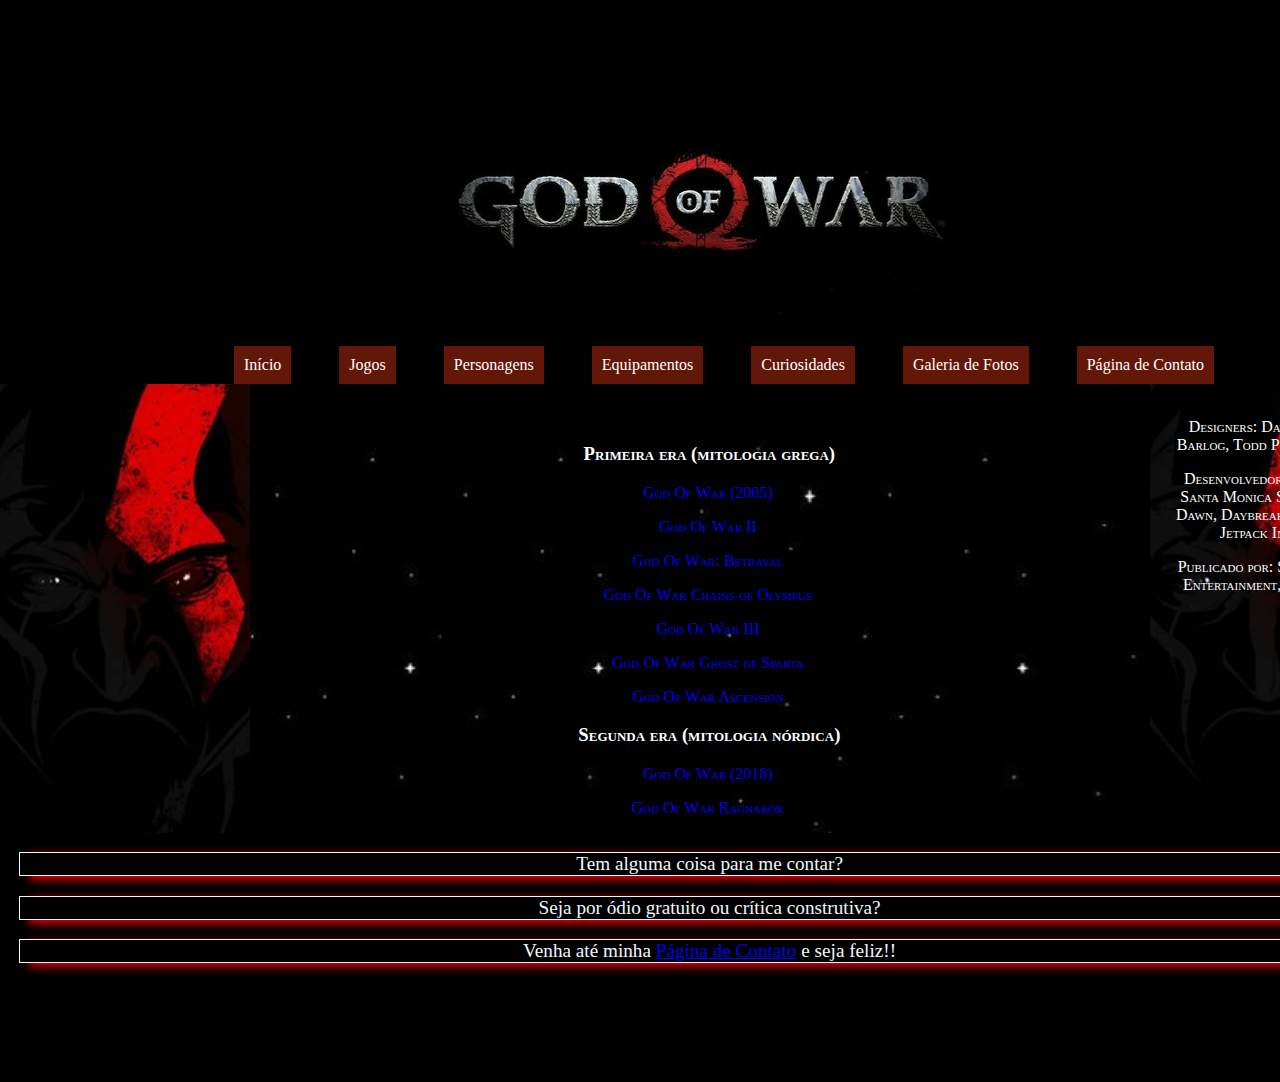
<file: Trampinprog/jogos.html>
<!DOCTYPE html>
<html lang="en">
<head>
    <meta charset="UTF-8">
    <meta http-equiv="X-UA-Compatible" content="IE=edge">
    <meta name="viewport" content="width=device-width, initial-scale=1.0">
    <title>Jogos da franquia</title>
    <link rel="stylesheet" href="estileta.css">
    <link rel="stylesheet" href="jogos.css">
</head>
<body>
    <div class="telas">
        <div id="topo">
            <h1 id="titulo">God of War:</h1>
            <h3 id="titulo">Apenas a melhor franquia de jogos.</h3>
            <br>
            <br>
        <div id="menuu">
            <a class="menu" href="index.html"> Início</a>
            <a class="menu" href="jogos.html"> Jogos </a>
            <a class="menu" href="Personagens.html"> Personagens </a>
            <a class="menu" href="Equipamentos.html"> Equipamentos</a>
            <a class="menu" href="Curiosidades.html"> Curiosidades</a>
            <a class="menu" href="galeria_fotos.html"> Galeria de Fotos</a>
            <a class="menu" href="Pagina_de_Contato.html"> Página de Contato</a>
        </div>
         
        </div>      
        <div id="meio">
            <h3 id="titulo" >A seguir, a lista de jogos em sua ordem de lançamento:</h3>
            <h3 class="linguicaj">Primeira era (mitologia grega)</h3>
            <p class="linguicaj"><a href="gow1.html"> God Of War (2005)</a></p>
            <p class="linguicaj"><a href="gow2.html"> God Of War II</a></p>
            <p class="linguicaj"><a href="gowbetrayal.html"> God Of War: Betrayal</a></p>
            <p class="linguicaj"><a href="gowchains.html"> God Of War Chains of Olympus</a> </p>
            <p class="linguicaj"><a href="gow3.html"> God Of War III</a></p>
            <p class="linguicaj"><a href="gowghost.html"> God Of War Ghost of Sparta</a></p>
            <p class="linguicaj"><a href="gowascension.html"> God Of War Ascension</a></p>
            <h3 class="linguicaj">Segunda era (mitologia nórdica)</h3>
            <p class="linguicaj"><a href="gow2018.html"> God Of War (2018)</a></p>
            <p class="linguicaj"><a href="gowragnar.html"> God Of War Ragnarök</a> </p>            
        
        </div>
        <div id="partedir">
            <br>
            <p class="linguicaj">Designers: David Jaffe, Cory Barlog, Todd Papy, Mark Simon
            </p>
            <p class="linguicaj">Desenvolvedores: Javaground, Santa Monica Studio, Ready at Dawn, Daybreak Game Company, Jetpack Interactive</p>
            <p class="linguicaj">Publicado por: Sony Interactive Entertainment, Capcom, MAIS</p>   
        
        </div>
        <div id="parteesq">
            <br>
            <p class="linguicaj"></p>
            
        </div>
        <div id="rodape">
            <p class="linguica">Tem alguma coisa para me contar? </p>
            <p class="linguica"> Seja por ódio gratuito ou crítica construtiva?</p>
            <p class="linguica"> Venha até minha <a href="Pagina_de_Contato.html"> Página de Contato</a> e seja feliz!!</p>
            
        </div>


















    </div>
    
</body>
</html>
</file>
<file: Trampinprog/estileta.css>
body {
    margin: 0;
    background-color: #000000;
}

.telas {
    /* display: flex; */
    display: grid;
    grid-template-columns:auto ;
    margin:0px;
    grid-template-areas: 
    'topo topo topo'
    'menuu menuu menuu'
    'parteesq meio partedir'
    'rodape rodape rodape';

}

#topo {
    /* margin-bottom: 2cm; */
    
    background-color: #000000;
    grid-area: topo;
    /* height: 220px; */
    background-repeat: no-repeat;
    background-position: center;
    background-image: url(imagens/topo.jpg);
    
    
    
    
}


#meio{
    background-size: 100%;
    background-image: url(imagens/wallp7.jpg); 
    
    background-color: #b0b0b0bb;
    grid-area: meio;
    height: 100%; 
    width: 100%;
    
    

}


#partedir{
    width: 100%; 
    background-image: url(imagens/wallp6.jpg);
    background-color: aliceblue;
    grid-area: partedir;
    background-position: center;
    



    

}

#parteesq {
 
    width: 100%;
    background-position: center;
    background-image: url(imagens/wallp6.jpg);   
    grid-area: parteesq;
    background-color: aliceblue;

    
}


#rodape{
    margin-bottom:100px;
    background-color: #000000;
    grid-area: rodape;
    height: 100%;



}

/* #titulo {
    font-variant: small-caps;
    text-align: center;
    color:aliceblue;
} */





#img1{
    border: 5px;
    margin-left: 20px;
    width: 250px;
    height: 250px;
    background-image: url(imagens/1.jpg);
    background-repeat: no-repeat;
    background-size: 100%;

}
#img2{
    border: 5px;
    margin-left: 1000px;
    margin-top: -255px;
    width: 250px;
    height: 250px;
    background-image: url(imagens/2.jpg); 
    background-repeat: no-repeat;
    background-size: 100%;
    background-position: center;
}
#img3{
    background-position: center;
    border: 5px;
    margin-left: 20px;
    width: 250px;
    height: 250px;
    background-image: url(imagens/7.jpg); 
    background-repeat: no-repeat;
    background-size: 100%;

}
#img4{
    background-position: center;
    border: 5px;
    margin-left: 1000px;
    margin-top: -255px;
    width: 250px;
    height: 250px;
    background-image: url(imagens/8.jpg);
    background-repeat: no-repeat;
    background-size: 100%;

}


#loremfoda {
    background-size: 100%;
    background-position: center;
    color: aliceblue;
    margin-left: 20px;
    font-size: larger;
    margin-bottom: 10px;
}

.linguica{
    border: 1px solid;
    box-shadow: 10px 3px 10px rgb(255, 0, 0);
    font-size: larger;
    color: aliceblue;
    margin-left: 1em;
    text-align: center;
    
    
    
    
}

.menu {
    
    
    display: inline-block;
    background-color: #621708;
    color: rgb(255, 255, 255);
    text-decoration: none;
    margin-left: 5em;
    padding: 10px;
    transition: all;

}
.menu:hover {
    transition-duration: 0.5s;
    background-color: rgb(157, 171, 172);
}



Table {
    margin-left: 10px;
    border: 2px solid aliceblue;
    margin-right: 10px;

}

td {
    color: aliceblue;
}

tr {
    color: aliceblue;
}

.linguicaj {

    color: rgb(255, 255, 255);
    margin-left: 1em;
    text-align: center;
    font-variant: small-caps;
}

.linguicaj a{
    text-decoration: none;
    transition: all;
    
    
}
.linguicaj a :hover {
    transition-duration: 1s;
    text-decoration: underline;


    
    
}

#foto1 {
    border: 10px solid;
    box-shadow: 10px 3px 10px rgb(255, 0, 0);
    background-image: url(imagens/9.jpg);
    height: 300px;
    background-size: 100%;
}

#foto2 {
    margin-left: 275px;
    background-repeat: no-repeat;
    height: 250px;
    width: 250px;
    background-size: 100%;
    border: 10px solid;
    box-shadow: 10px 3px 10px rgb(255, 0, 0);
    background-image: url(imagens/4.jpg);
}

#foto3 {
    background-repeat: no-repeat;
    height: 250px;
    width: 250px;
    background-size: 100%;
    margin-left: 275px;
    border: 10px solid;
    box-shadow: 10px 3px 10px rgb(255, 0, 0);
    background-image: url(imagens/10jpg.jpg);

}

#foto4{
    background-repeat: no-repeat;
    height: 150px;
    width: 250px;
    background-size: 100%;
    margin-left: 275px;
    border: 10px solid;
    box-shadow: 10px 3px 10px rgb(255, 0, 0);
    background-image: url(imagens/11.jpg);
}

#foto5{
    background-position: no-repeat;
    height: 150px;
    width: 250px;
    background-size: 100%;
    border: 10px solid;
    box-shadow: 10px 3px 10px rgb(255, 0, 0);
    background-image: url(imagens/12.jpg);
}

#menuu {
    margin-top: 5cm;
    display: flex;
    flex-wrap: nowrap;
    flex-direction:row;
    justify-content: center;
}

#gridfts {
    padding: 10px;
    display: grid;
    border: 2px solid;
    box-shadow: 10px 3px 10px rgb(255, 0, 0);
    grid-template-areas: 
    'img img img';
}

#gridfts img { 
    border: 5px inset #621708 ;
    width: 200px;
    height: 200px;
    background-size: 100%;
    background-position: center;
}

#godbetrayalft {
    background-position: no-repeat;
    height: 150px;
    width: 250px;
    background-size: 100%;
    border: 10px solid;
    box-shadow: 10px 3px 10px rgb(255, 0, 0);
    background-image: url(imagens/17.jpg);
}


#godbchainsovo {
    background-position: center;
    height: 250px;
    width: 250px;
    background-size: 100%;
    border: 10px solid;
    box-shadow: 10px 3px 10px rgb(255, 0, 0);
    background-image: url(imagens/21.jpg);

}

#godtres {
    background-position: center;
    height: 250px;
    width: 250px;
    background-size: 100%;
    border: 10px solid;
    box-shadow: 10px 3px 10px rgb(255, 0, 0);
    background-image: url(imagens/28.png);

}

#godgos{ 
    height: 250px;
    width: 250px;
    background-size: 100%;
    border: 10px solid;
    box-shadow: 10px 3px 10px rgb(255, 0, 0);
    background-image: url(imagens/31.png);
}

#godascensao {
    background-position: center;
    height: 250px;
    width: 250px;
    background-size: 100%;
    border: 10px solid;
    box-shadow: 10px 3px 10px rgb(255, 0, 0);
    background-image: url(imagens/32.png);
}

#god2k18 {
    height: 250px;
    width: 250px;
    background-size: 100%;
    border: 10px solid;
    box-shadow: 10px 3px 10px rgb(255, 0, 0);
    background-image: url(imagens/39.jpg);

}

#godragnar {
    height: 250px;
    width: 250px;
    background-size: 100%;
    border: 10px solid;
    box-shadow: 10px 3px 10px rgb(255, 0, 0);
    background-image: url(imagens/42.jpg);

}
</file>
<file: Trampinprog/gows.css>
.menu{
    margin-left: 3em;
}

.telas {
    /* display: flex; */
    display: grid;
    grid-template-columns:auto ;
    margin:0px;
    grid-template-areas: 
    'topo topo topo'
    'parteesq meio partedir'
    'rodape rodape rodape';

}

#parteesq {
    width: 100%;
}

#partedir {
    width: 250px;
}
</file>
<file: Trampinprog/jogos.css>
.menu {
    margin-left: 3em;
}

#meio {
    width: 100vh;
}

#parteesq {
    width: 250px;
}
#partedir {
    width: 250px;
}
</file>
